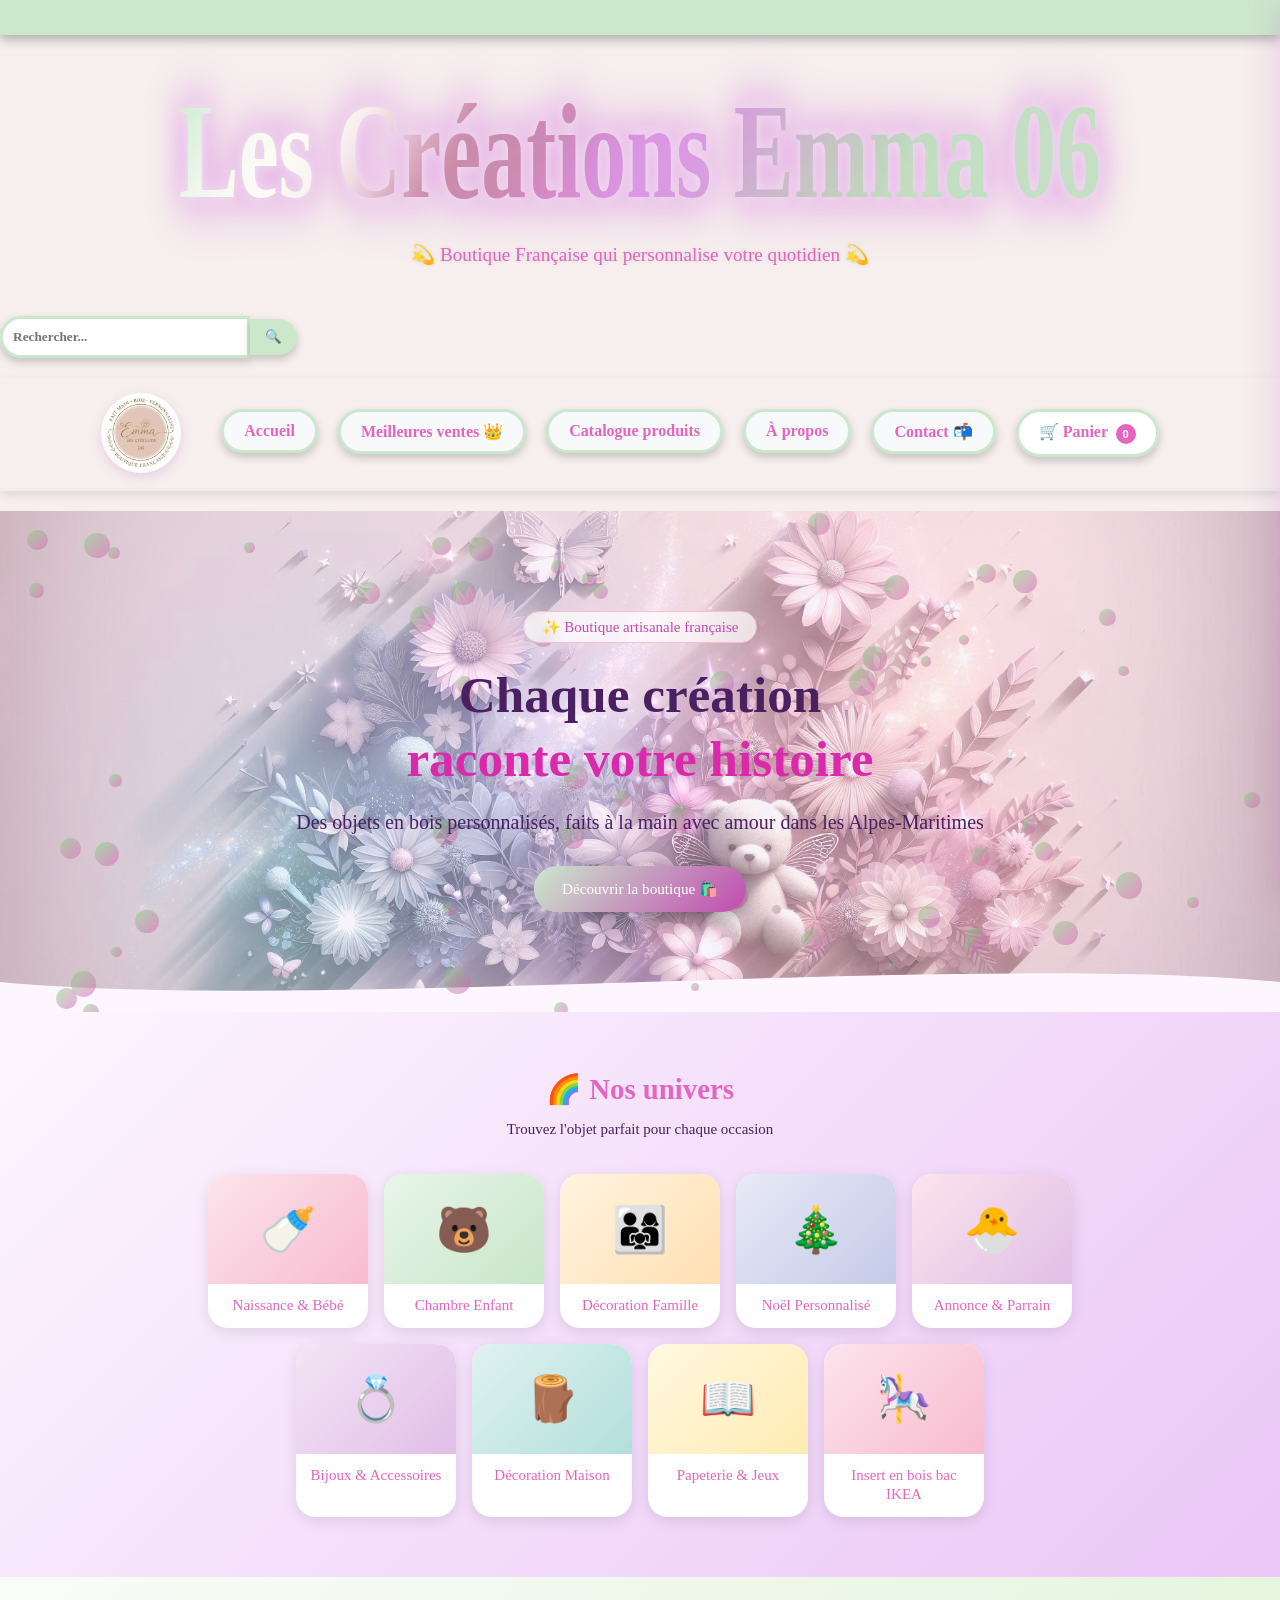
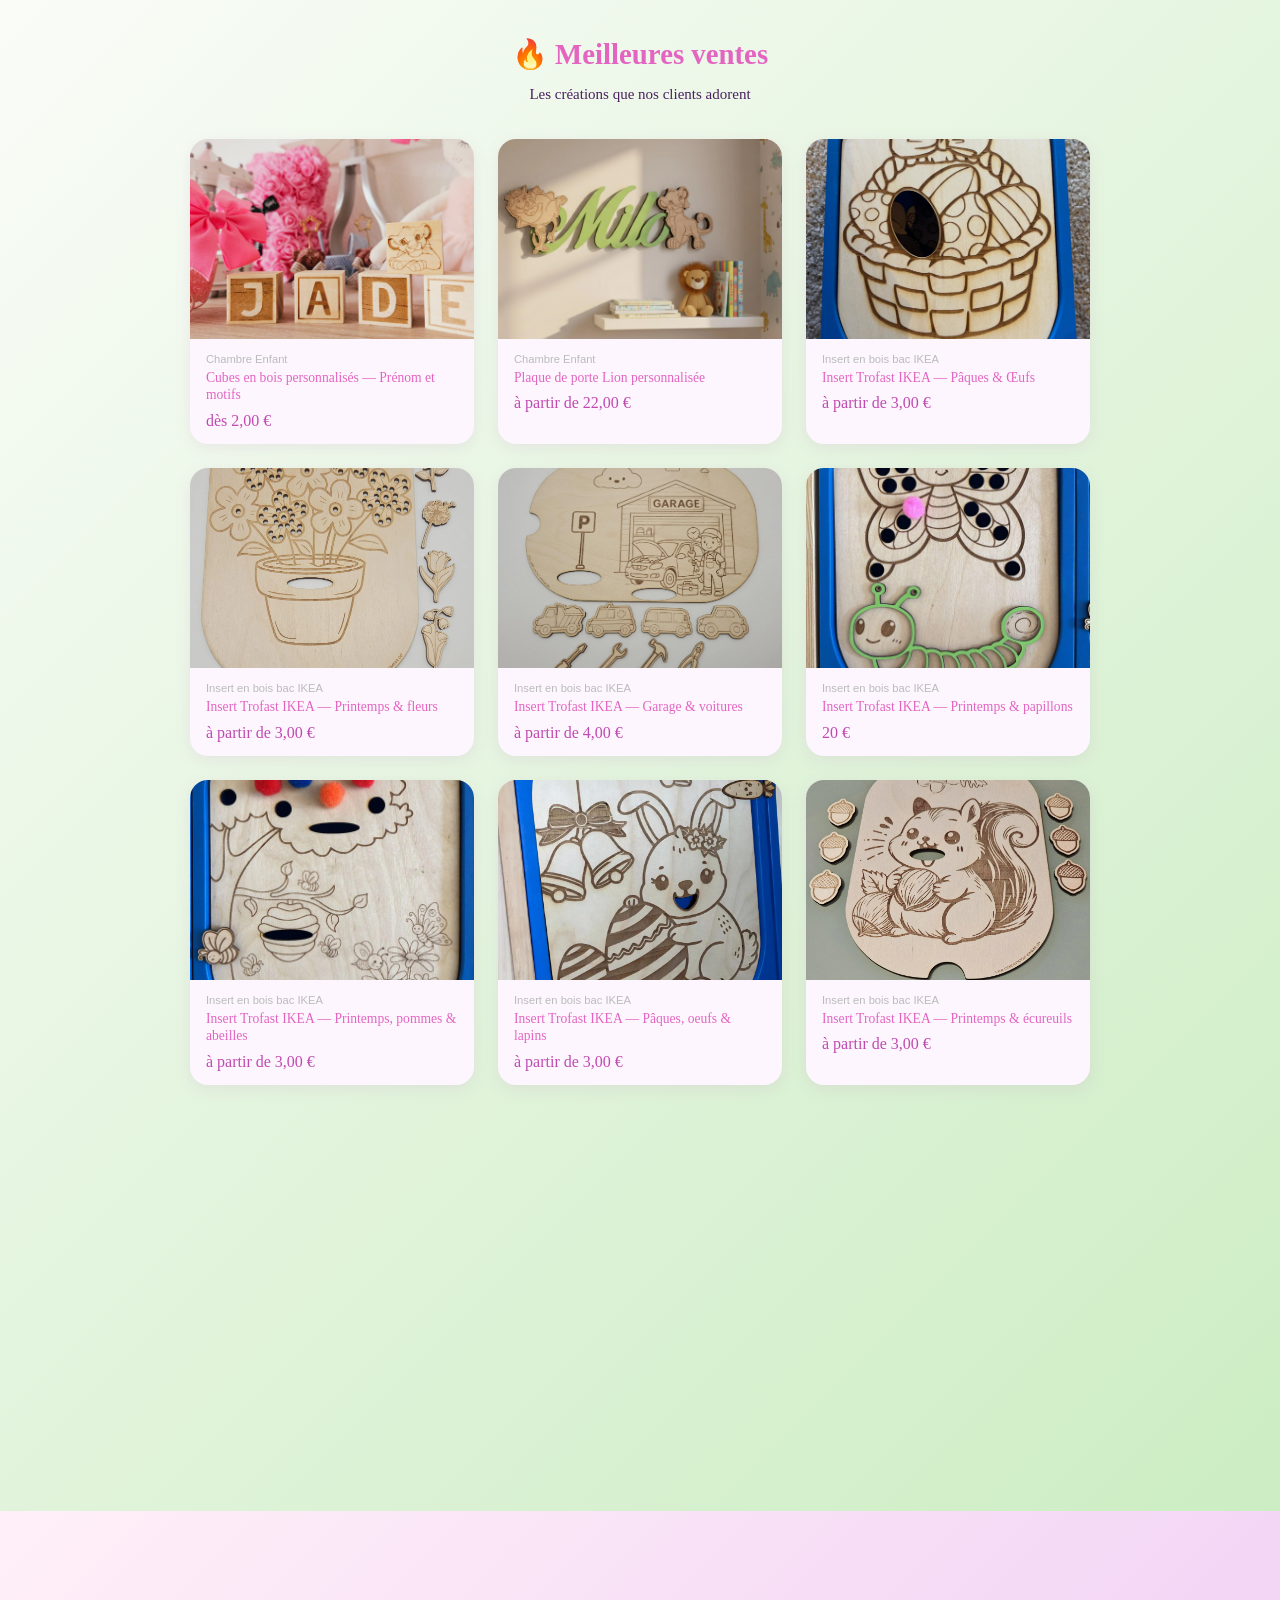
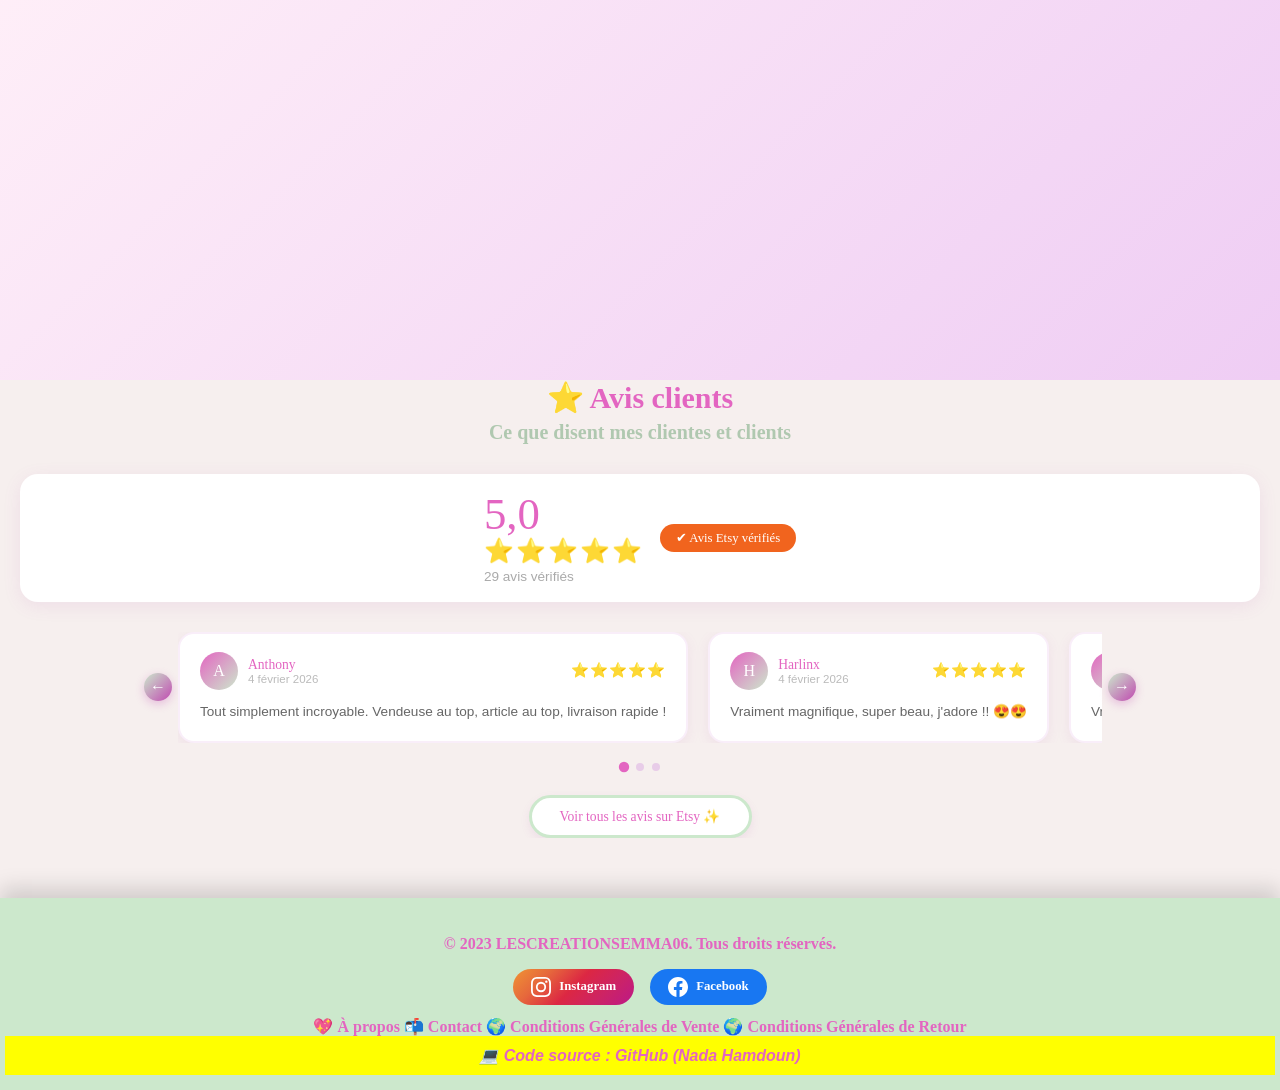
<file: index.html>
<!DOCTYPE html>
    <html lang="fr">
        

        <head>
          <link rel="stylesheet" href="site_emma.css">
            <meta charset="utf-8">
    <meta name="viewport" content="width=device-width, initial-scale=1.0">
            <link rel="preconnect" href="https://fonts.googleapis.com">
<link rel="preconnect" href="https://fonts.gstatic.com" crossorigin>
<link href="https://fonts.googleapis.com/css2?family=Archivo+Black&display=swap" rel="stylesheet">



<title> Les Créations Emma 06 </title> 


 </head>

 <body>

<div class="bandeausite">
  <div class="bandeaudeplacement">
     <span><b> 🚚 Livraison gratuite dès 50€ d'achat en France métropolitaine ! &nbsp; &nbsp; &nbsp; &nbsp; 🚚 Livraison gratuite dès 50€ d'achat en France métropolitaine ! &nbsp; &nbsp; &nbsp; &nbsp; 🚚 Livraison gratuite dès 50€ d'achat en France métropolitaine ! </b></span>
  </div>
</div>
 <a href="index.html" ><h1> Les Créations Emma 06 </h1></a>

<h2 class="pacifico-regular"> 💫 Boutique Française qui personnalise votre quotidien 💫 </h2>

  <form class="boutonrecherche" onsubmit="rechercherProduits(event, this)">
  <input type="text" name="q" placeholder="Rechercher..." required>
  <button type="submit">🔍</button>
</form>

 <nav class="menuprincipale">
  <button class="menu-hamburger" id="menuHamburger" onclick="toggleMenu()" aria-label="Menu">&#9776;</button>
  <div class="menuhaut">
    <img src="logo_entreprise.webp" alt="Les Créations Emma 06" class="logo-menu">
    <ul class="menuboutons">
    <li><a href="index.html" class="boutononglet">Accueil</a></li>
    <li><a href="meilleuresventes.html" class="boutononglet">Meilleures ventes 👑</a></li>
     <li><a href="catalogueemma.html" class="boutononglet">Catalogue produits</a> </li>
    <li><a href="apropos.html" class="boutononglet">À propos</a></li>
    <li><a href="contactemma.html" class="boutononglet">Contact 📬</a></li>
    <li class="panieritem"> <a href="panieremma.html" class="boutononglet boutonpanier">
    🛒 Panier <span class="badgepanier" id="badgeMenu">0</span> </a></li>
  </ul>
</div>
</nav>
 

<section class="hero">
  <div class="hero-overlay"></div>
  <div class="hero-particules" id="heroParticules"></div>
  <div class="hero-contenu">
    <div class="hero-tag apparition-hero">✨ Boutique artisanale française</div>
    <h2 class="hero-titre apparition-hero">Chaque création<br><span class="hero-titre-rose">raconte votre histoire</span></h2>
    <p class="hero-sous apparition-hero">Des objets en bois personnalisés, faits à la main avec amour dans les Alpes-Maritimes</p>
    <div class="hero-btns apparition-hero">
      <a href="catalogueemma.html" class="hero-btn-principal">Découvrir la boutique 🛍️</a>
    </div>
  </div>
  <div class="hero-vague">
   <svg viewBox="0 0 1440 80" preserveAspectRatio="none"><path d="M0,40 C360,80 1080,0 1440,40 L1440,80 L0,80 Z" fill="#fdf6ff"/></svg>
  </div>
</section>


<section class="home-categories">
  <div class="home-section-titre apparition"><h3>🌈 Nos univers</h3><p>Trouvez l'objet parfait pour chaque occasion</p></div>
  <div class="categories-grille">
    <a href="catalogueemma.html?filtre=Naissance" class="cat-carte apparition"><div class="cat-carte-img" style="background:linear-gradient(135deg,#fce4ec,#f8bbd0)">🍼</div><div class="cat-carte-nom">Naissance &amp; Bébé</div></a>
    <a href="catalogueemma.html?filtre=Chambre" class="cat-carte apparition"><div class="cat-carte-img" style="background:linear-gradient(135deg,#e8f5e9,#c8e6c9)">🐻</div><div class="cat-carte-nom">Chambre Enfant</div></a>
    <a href="catalogueemma.html?filtre=Décoration Famille" class="cat-carte apparition"><div class="cat-carte-img" style="background:linear-gradient(135deg,#fff3e0,#ffe0b2)">👨‍👩‍👧</div><div class="cat-carte-nom">Décoration Famille</div></a>
    <a href="catalogueemma.html?filtre=Noël" class="cat-carte apparition"><div class="cat-carte-img" style="background:linear-gradient(135deg,#e8eaf6,#c5cae9)">🎄</div><div class="cat-carte-nom">Noël Personnalisé</div></a>
    <a href="catalogueemma.html?filtre=Annonce" class="cat-carte apparition"><div class="cat-carte-img" style="background:linear-gradient(135deg,#fce4ec,#e1bee7)">🐣</div><div class="cat-carte-nom">Annonce &amp; Parrain</div></a>
    <a href="catalogueemma.html?filtre=Bijoux" class="cat-carte apparition"><div class="cat-carte-img" style="background:linear-gradient(135deg,#f3e5f5,#e1bee7)">💍</div><div class="cat-carte-nom">Bijoux &amp; Accessoires</div></a>
    <a href="catalogueemma.html?filtre=Décoration Maison" class="cat-carte apparition"><div class="cat-carte-img" style="background:linear-gradient(135deg,#e0f2f1,#b2dfdb)">🪵</div><div class="cat-carte-nom">Décoration Maison</div></a>
    <a href="catalogueemma.html?filtre=Papeterie" class="cat-carte apparition"><div class="cat-carte-img" style="background:linear-gradient(135deg,#fff8e1,#ffecb3)">📖</div><div class="cat-carte-nom">Papeterie &amp; Jeux</div></a>
   <a href="catalogueemma.html?filtre=Insert" class="cat-carte apparition"><div class="cat-carte-img" style="background:linear-gradient(135deg,#fce4ec,#f8bbd0)">🎠</div><div class="cat-carte-nom">Insert en bois bac IKEA</div></a>
  </div>
</section>

<section class="home-bestsellers">
  <div class="home-section-titre apparition"><h3>🔥 Meilleures ventes</h3><p>Les créations que nos clients adorent</p></div>
  <div class="bestsellers-grille " id="bestsellerGrille"></div>
  <div class="home-voir-plus apparition"><a href="catalogueemma.html" class="hero-btn-principal">Voir tout le catalogue ✨</a></div>
</section>

<section class="pourquoi">
  <div class="home-section-titre apparition"><h3>💛 Pourquoi nous choisir ?</h3><p>Ce qui rend chaque création unique</p></div>
  <div class="pourquoi-grille">
    <div class="pourquoi-carte apparition"><div class="pourquoi-icone">🌿</div><h4>Bois naturel &amp; durable</h4><p>Chaque pièce est taillée dans du bois de qualité, respectueux de l'environnement et destiné à durer une vie.</p></div>
    <div class="pourquoi-carte apparition"><div class="pourquoi-icone">💌</div><h4>Fait avec le cœur</h4><p>Chaque commande est préparée personnellement avec soin et attention, comme un cadeau que l'on offrirait soi-même.</p></div>
    <div class="pourquoi-carte apparition"><div class="pourquoi-icone">🎯</div><h4>Sur-mesure complet</h4><p>Prénom, date, message… chaque détail compte. Vous choisissez, je crée. Rien n'est standard ici.</p></div>
    <div class="pourquoi-carte apparition"><div class="pourquoi-icone">📦</div><h4>Emballage soigné</h4><p>Vos créations arrivent protégées et joliment présentées, prêtes à être offertes directement.</p></div>
  </div>
</section>

<div class="avis-section">
  <div class="avis-titre">⭐ Avis clients</div>
  <div class="avis-sous-titre">Ce que disent mes clientes et clients</div>
  <div class="avis-compteur">
    <div><div class="avis-note-globale">5,0</div><div class="avis-etoiles-globales">⭐⭐⭐⭐⭐</div><div class="avis-nb">29 avis vérifiés</div></div>
    <a href="https://www.etsy.com/shop/Lescreationsemma06" target="_blank"><div class="avis-etsy-badge">✔ Avis Etsy vérifiés</div></a>
  </div>
  <div class="avis-carrousel-wrap">
    <button class="avis-fleche gauche" onclick="deplacerAvis(-1)">&#8592;</button>
    <div class="avis-carrousel" id="avisCarrousel">
      <div class="avis-carte"><div class="avis-carte-top"><div class="avis-avatar">A</div><div class="avis-auteur-bloc"><div class="avis-auteur">Anthony</div><div class="avis-date">4 février 2026</div></div><div class="avis-etoiles">⭐⭐⭐⭐⭐</div></div><div class="avis-texte">Tout simplement incroyable. Vendeuse au top, article au top, livraison rapide !</div></div>
      <div class="avis-carte"><div class="avis-carte-top"><div class="avis-avatar">H</div><div class="avis-auteur-bloc"><div class="avis-auteur">Harlinx</div><div class="avis-date">4 février 2026</div></div><div class="avis-etoiles">⭐⭐⭐⭐⭐</div></div><div class="avis-texte">Vraiment magnifique, super beau, j'adore !! 😍😍</div></div>
      <div class="avis-carte"><div class="avis-carte-top"><div class="avis-avatar">M</div><div class="avis-auteur-bloc"><div class="avis-auteur">Mairenna</div><div class="avis-date">15 décembre 2025</div></div><div class="avis-etoiles">⭐⭐⭐⭐⭐</div></div><div class="avis-texte">Vraiment au top ! Emma a été très réactive et hyper arrangeante. Je recommande +++, rien à redire sur la qualité.</div></div>
      <div class="avis-carte"><div class="avis-carte-top"><div class="avis-avatar">I</div><div class="avis-auteur-bloc"><div class="avis-auteur">Isabelle</div><div class="avis-date">16 janvier 2026</div></div><div class="avis-etoiles">⭐⭐⭐⭐⭐</div></div><div class="avis-texte">Un régal pour les yeux. Idéal pour ravir les passionnés de lecture.</div></div>
      <div class="avis-carte"><div class="avis-carte-top"><div class="avis-avatar">C</div><div class="avis-auteur-bloc"><div class="avis-auteur">Camêla</div><div class="avis-date">3 décembre 2025</div></div><div class="avis-etoiles">⭐⭐⭐⭐⭐</div></div><div class="avis-texte">Super résultat, avec une livraison rapide et soignée, c'est nickel :)</div></div>
      <div class="avis-carte"><div class="avis-carte-top"><div class="avis-avatar">F</div><div class="avis-auteur-bloc"><div class="avis-auteur">Frédérique</div><div class="avis-date">15 novembre 2024</div></div><div class="avis-etoiles">⭐⭐⭐⭐⭐</div></div><div class="avis-texte">J'adore, magnifique travail, je recommande. Livré assez rapidement, franchement top.</div></div>
      <div class="avis-carte"><div class="avis-carte-top"><div class="avis-avatar">S</div><div class="avis-auteur-bloc"><div class="avis-auteur">Samir</div><div class="avis-date">26 avril 2025</div></div><div class="avis-etoiles">⭐⭐⭐⭐⭐</div></div><div class="avis-texte">Parfait !! Article conforme, super travail, très bien emballé et vite reçu !!</div></div>
      <div class="avis-carte"><div class="avis-carte-top"><div class="avis-avatar">O</div><div class="avis-auteur-bloc"><div class="avis-auteur">Olivia</div><div class="avis-date">5 décembre 2024</div></div><div class="avis-etoiles">⭐⭐⭐⭐⭐</div></div><div class="avis-texte">Livraison rapide, de plus la créatrice a pris le temps de confirmer mes souhaits !</div></div>
      <div class="avis-carte"><div class="avis-carte-top"><div class="avis-avatar">K</div><div class="avis-auteur-bloc"><div class="avis-auteur">Kezia</div><div class="avis-date">13 novembre 2025</div></div><div class="avis-etoiles">⭐⭐⭐⭐⭐</div></div><div class="avis-texte">Jolis petits cubes pour décorer la table d'anniversaire de ma fille.</div></div>
    </div>
    <button class="avis-fleche droite" onclick="deplacerAvis(1)">&#8594;</button>
  </div>
  <div class="avis-dots" id="avisDots"></div>

  <div class="avis-voir-plus"><a href="https://www.etsy.com/shop/Lescreationsemma06" target="_blank">Voir tous les avis sur Etsy ✨</a></div>
</div>

<div class="minipanier-overlay" id="minipanierOverlay" onclick="fermerMiniPanier()"></div>


<div class="minipanier-drawer" id="minipanierDrawer">

  <div class="minipanier-header">
    <a href="panieremma.html" class="minipanier-titre-lien">🛒 Mon Panier<span class="minipanier-badge" id="miniBadgeQte">0</span></a>
    <button class="minipanier-close" onclick="fermerMiniPanier()">✕</button>
  </div>

  <div class="minipanier-corps" id="minipanierCorps">
   
  </div>

  <div class="minipanier-footer" id="minipanierFooter" style="display:none">
    <div class="minipanier-lignes">
      <div class="minipanier-ligne"><span>Sous-total</span><span id="miniSousTotal">0,00 €</span></div>
      <div class="minipanier-ligne"><span>Livraison</span><span id="miniLivraison">—</span></div>
      <div class="minipanier-total"><span>Total</span><span id="miniTotal">0,00 €</span></div>
    </div>
    <div class="minipanier-actions">
      <a href="panieremma.html" class="mini-btn-voir">Voir le panier</a>
      <button class="mini-btn-commander" onclick="miniCommander()">Passer commande ✨</button>
    </div>
  </div>

</div>

<div class="toast" id="toastMini"></div>

<script src="produit_site_emme.js"></script>
<script src="boutonscrollhaut.js"></script> 
<script src="minipanierflottant.js"></script>    
<script src="fonctionpanierquantite.js"></script>  
<script src="site_emma.js"></script>
<script src="fonctionscrollapparition.js"></script>  
<script src="recherchesiteemma.js"></script>
<script src="menumobile.js"></script>


<footer> 
  <div class="basdepage">
    <p>&copy; 2023 LESCREATIONSEMMA06. Tous droits réservés.</p>

     <div class="reseaux">
      <a href="https://www.instagram.com/lescreationsemma06" target="_blank" class="reseau-lien reseau-insta">
        <svg xmlns="http://www.w3.org/2000/svg" width="20" height="20" viewBox="0 0 24 24" fill="currentColor">
          <path d="M12 2.163c3.204 0 3.584.012 4.85.07 1.366.062 2.633.334 3.608 1.308.974.974 1.246 2.242 1.308 3.608.058 1.265.07 1.645.07 4.85s-.012 3.584-.07 4.85c-.062 1.366-.334 2.633-1.308 3.608-.974.974-2.242 1.246-3.608 1.308-1.265.058-1.645.07-4.85.07s-3.584-.012-4.85-.07c-1.366-.062-2.633-.334-3.608-1.308-.974-.974-1.246-2.242-1.308-3.608C2.175 15.584 2.163 15.204 2.163 12s.012-3.584.07-4.85c.062-1.366.334-2.633 1.308-3.608.974-.974 2.242-1.246 3.608-1.308C8.416 2.175 8.796 2.163 12 2.163zm0-2.163C8.741 0 8.332.014 7.052.072 5.197.157 3.355.673 2.014 2.014.673 3.355.157 5.197.072 7.052.014 8.332 0 8.741 0 12c0 3.259.014 3.668.072 4.948.085 1.855.601 3.697 1.942 5.038 1.341 1.341 3.183 1.857 5.038 1.942C8.332 23.986 8.741 24 12 24c3.259 0 3.668-.014 4.948-.072 1.855-.085 3.697-.601 5.038-1.942 1.341-1.341 1.857-3.183 1.942-5.038.058-1.28.072-1.689.072-4.948s-.014-3.668-.072-4.948c-.085-1.855-.601-3.697-1.942-5.038C20.645.673 18.803.157 16.948.072 15.668.014 15.259 0 12 0zm0 5.838a6.162 6.162 0 1 0 0 12.324 6.162 6.162 0 0 0 0-12.324zm0 10.162a4 4 0 1 1 0-8 4 4 0 0 1 0 8zm6.406-11.845a1.44 1.44 0 1 0 0 2.881 1.44 1.44 0 0 0 0-2.881z"/>
        </svg>
        Instagram
      </a>
      <a href="https://www.facebook.com/profile.php?id=61581198513354" target="_blank" class="reseau-lien reseau-facebook">
        <svg xmlns="http://www.w3.org/2000/svg" width="20" height="20" viewBox="0 0 24 24" fill="currentColor">
          <path d="M24 12.073C24 5.405 18.627 0 12 0S0 5.405 0 12.073C0 18.1 4.388 23.094 10.125 24v-8.437H7.078v-3.49h3.047V9.41c0-3.025 1.792-4.697 4.533-4.697 1.312 0 2.686.236 2.686.236v2.97h-1.513c-1.491 0-1.956.93-1.956 1.874v2.25h3.328l-.532 3.49h-2.796V24C19.612 23.094 24 18.1 24 12.073z"/>
        </svg>
        Facebook
      </a>
    </div>
    <nav>
        <a href="apropos.html">💖 À propos</a>
        <a href="contactemma.html">📬 Contact</a>
        <a href="cgvcgr.html">🌍 Conditions Générales de Vente</a>
        <a href="cgvcgr.html">🌍 Conditions Générales de Retour</a>
     
    </nav>
       <div class="github"> 
    <a href="https://github.com/nad0606/siteemma" target="_blank" rel="noopener noreferrer">
        💻 Code source : GitHub (Nada Hamdoun)
    </a>
</div>
  </div>
</footer>
</body>

    </html>
</file>
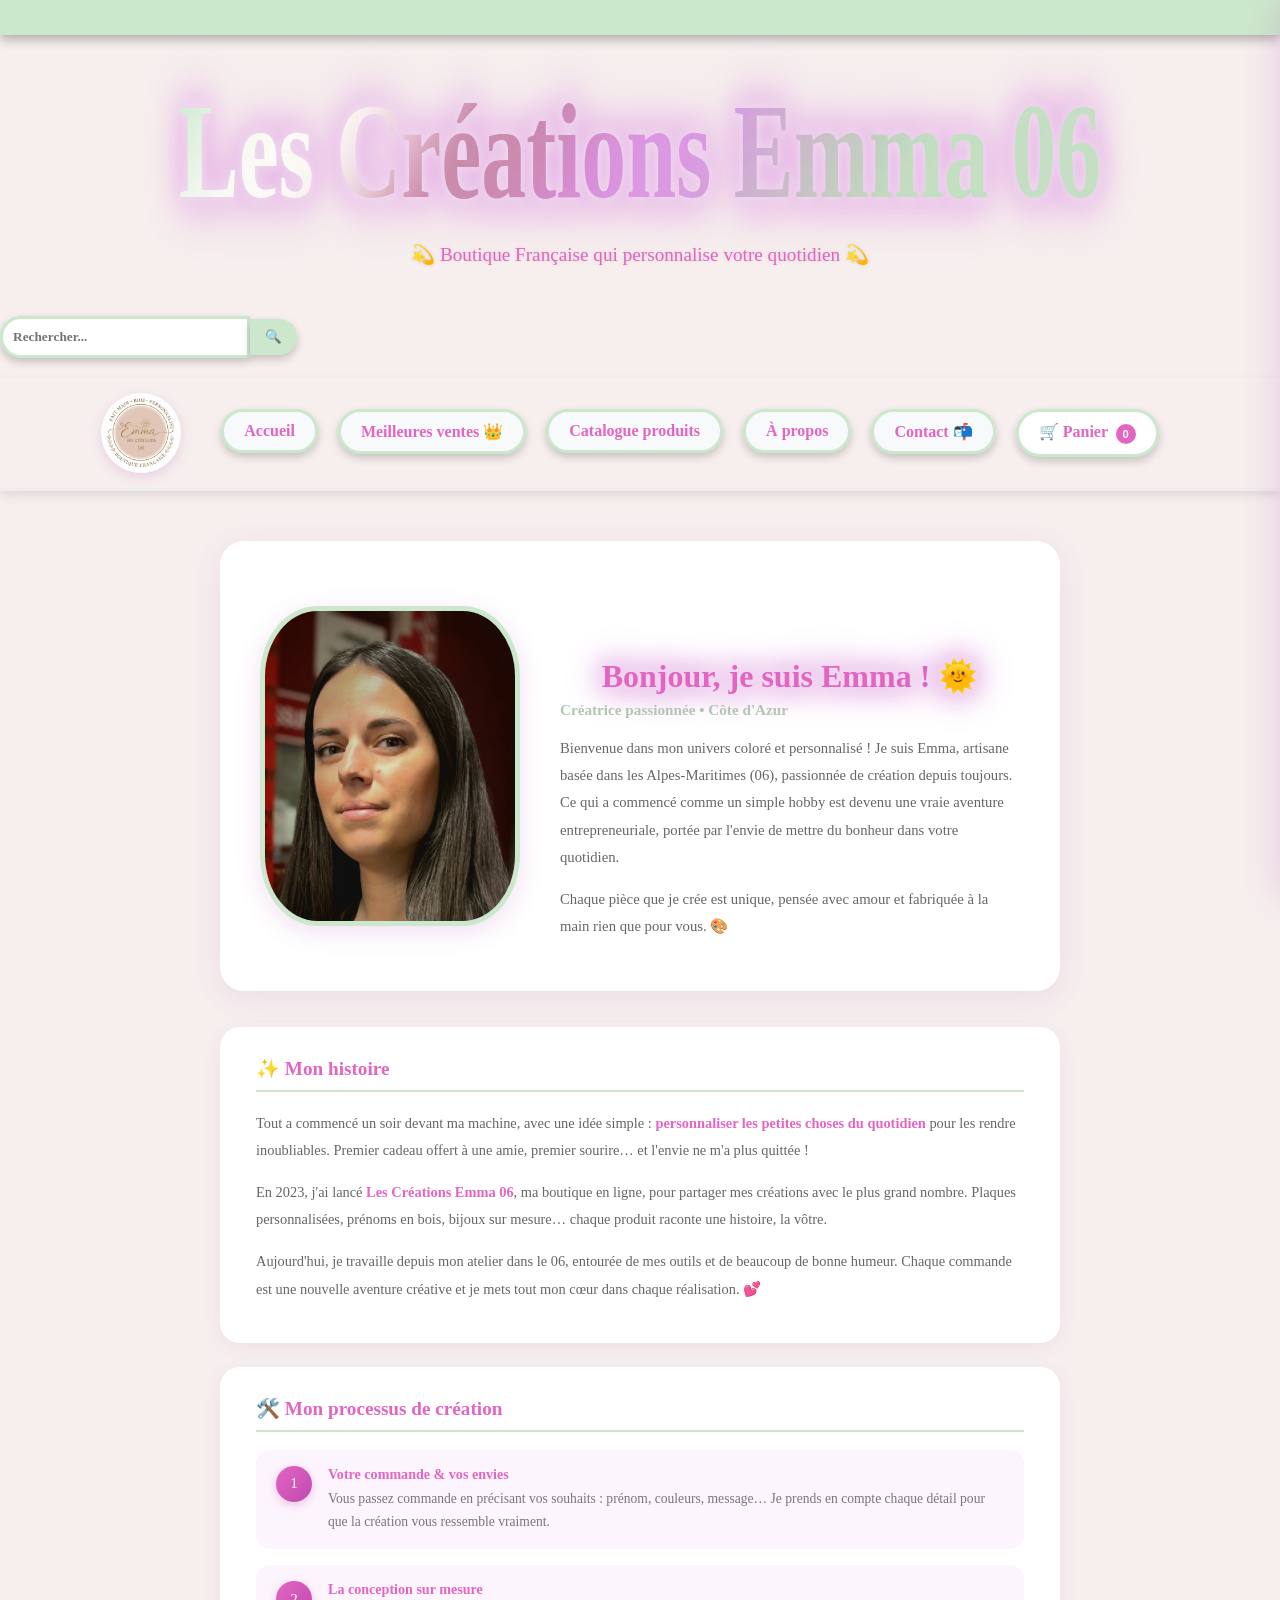
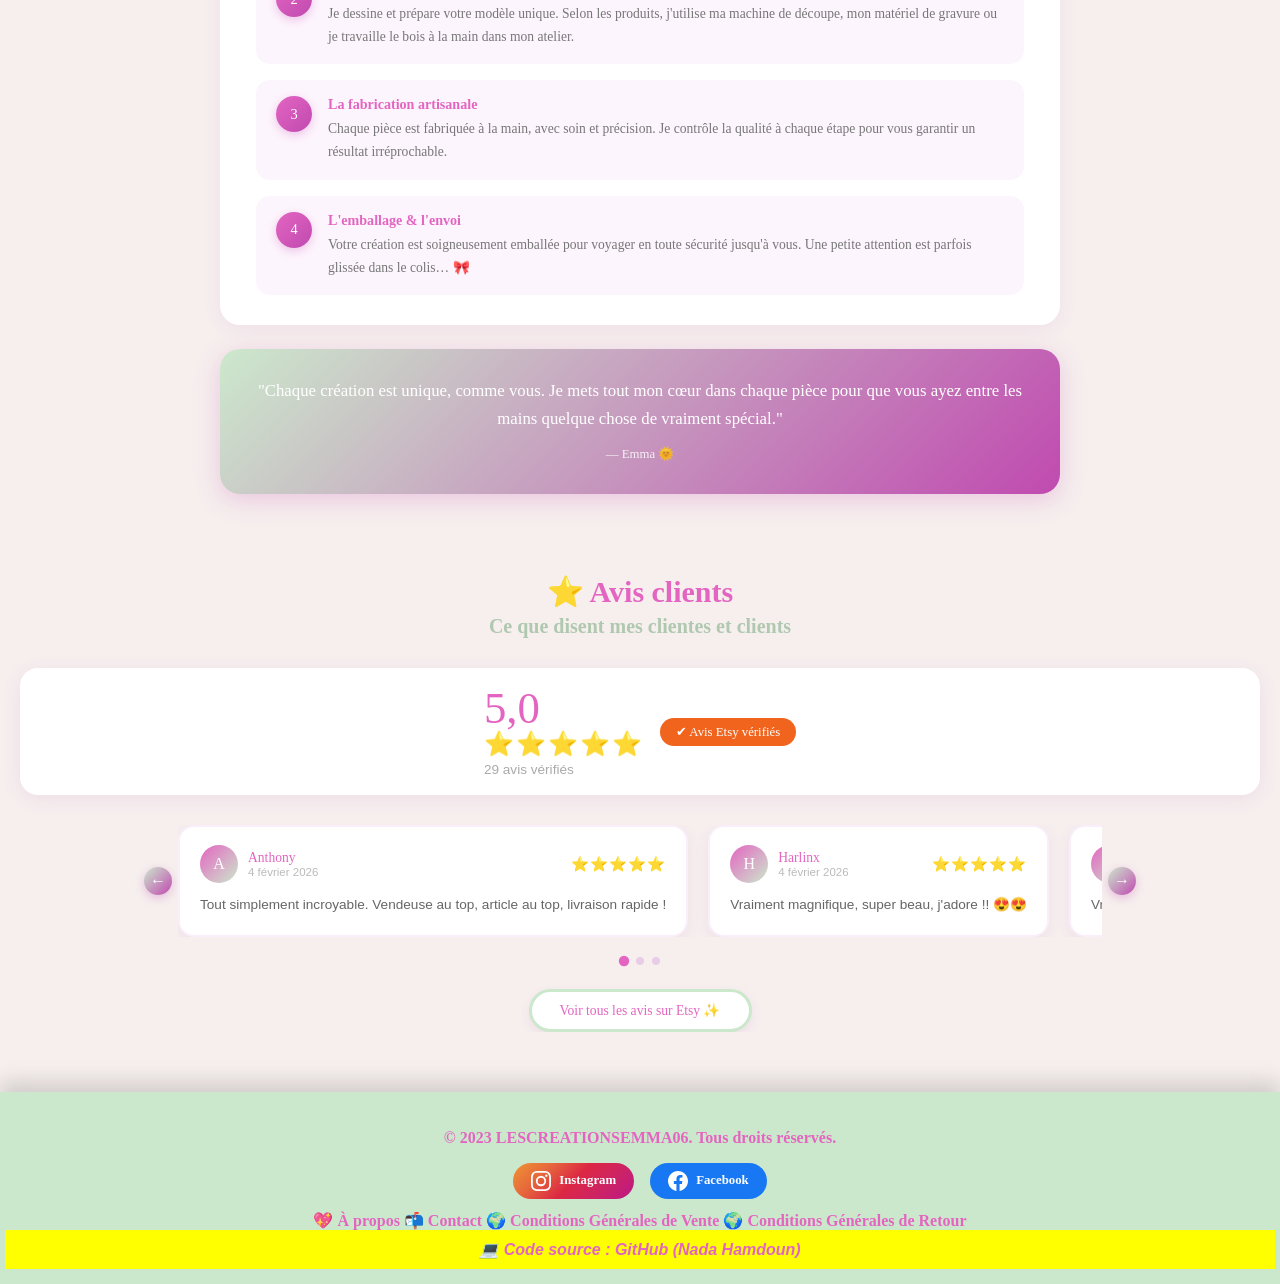
<file: apropos.html>
<!DOCTYPE html>
    <html lang="fr">
        

        <head>
          <link rel="stylesheet" href="site_emma.css">
            <meta charset="utf-8">
    <meta name="viewport" content="width=device-width, initial-scale=1.0">
            <link rel="preconnect" href="https://fonts.googleapis.com">
<link rel="preconnect" href="https://fonts.gstatic.com" crossorigin>
<link href="https://fonts.googleapis.com/css2?family=Archivo+Black&display=swap" rel="stylesheet">



<title> A propos Les Créations Emma 06 </title> 


 </head>
 <header>
 

</header>
 <body>

<div class="bandeausite">
  <div class="bandeaudeplacement">
     <span><b> 🚚 Livraison gratuite dès 50€ d'achat en France métropolitaine ! &nbsp; &nbsp; &nbsp; &nbsp; 🚚 Livraison gratuite dès 50€ d'achat en France métropolitaine ! &nbsp; &nbsp; &nbsp; &nbsp; 🚚 Livraison gratuite dès 50€ d'achat en France métropolitaine ! </b></span>
  </div>
</div>
 <a href="index.html" ><h1> Les Créations Emma 06 </h1></a>

<h2 class="pacifico-regular"> 💫 Boutique Française qui personnalise votre quotidien 💫</h2>

 
  <form class="boutonrecherche" onsubmit="rechercherProduits(event, this)">
  <input type="text" name="q" placeholder="Rechercher..." required>
  <button type="submit">🔍</button>
</form>

 <nav class="menuprincipale">
  <button class="menu-hamburger" id="menuHamburger" onclick="toggleMenu()" aria-label="Menu">&#9776;</button>
  <div class="menuhaut">
    <img src="logo_entreprise.webp" alt="Les Créations Emma 06" class="logo-menu">
    <ul class="menuboutons">
    <li><a href="index.html" class="boutononglet">Accueil</a></li>
    <li><a href="meilleuresventes.html" class="boutononglet">Meilleures ventes 👑</a></li>
   <li><a href="catalogueemma.html" class="boutononglet">Catalogue produits</a> </li>
    <li><a href="apropos.html" class="boutononglet">À propos</a></li>
    <li><a href="contactemma.html" class="boutononglet">Contact 📬</a></li>
    <li class="panieritem">
  <a href="panieremma.html" class="boutononglet boutonpanier">
    🛒 Panier <span class="badgepanier" id="badgeMenu">0</span>
  </a>
</li>
  </ul>
</div>
</nav>
 


<div class="apropos-page">

  
  <div class="apropos-hero apparition">
    <div class="apropos-photo-cadre">
      <img src="moi_entreprise.jpg" alt="Emma, créatrice">
     
    </div>
    <div class="apropos-intro apparition">
      <h1>Bonjour, je suis Emma ! 🌞</h1>
      <div class="apropos-sous">Créatrice passionnée • Côte d'Azur</div>
      <p>
        Bienvenue dans mon univers coloré et personnalisé ! Je suis Emma, artisane basée dans les Alpes-Maritimes (06), passionnée de création depuis toujours. Ce qui a commencé comme un simple hobby est devenu une vraie aventure entrepreneuriale, portée par l'envie de mettre du bonheur dans votre quotidien.
      </p>
      <p style="margin-top:10px;">
        Chaque pièce que je crée est unique, pensée avec amour et fabriquée à la main rien que pour vous. 🎨
      </p>
    </div>
  </div>


  <div class="apropos-section apparition">
    <div class="apropos-section-titre">✨ Mon histoire</div>
    <p>
      Tout a commencé un soir devant ma machine, avec une idée simple : <strong style="color:#E365C1;">personnaliser les petites choses du quotidien</strong> pour les rendre inoubliables. Premier cadeau offert à une amie, premier sourire… et l'envie ne m'a plus quittée !
    </p>
    <p>
      En 2023, j'ai lancé <strong style="color:#E365C1;">Les Créations Emma 06</strong>, ma boutique en ligne, pour partager mes créations avec le plus grand nombre. Plaques personnalisées, prénoms en bois, bijoux sur mesure… chaque produit raconte une histoire, la vôtre.
    </p>
    <p>
      Aujourd'hui, je travaille depuis mon atelier dans le 06, entourée de mes outils et de beaucoup de bonne humeur. Chaque commande est une nouvelle aventure créative et je mets tout mon cœur dans chaque réalisation. 💕
    </p>
  </div>

 
  <div class="apropos-section apparition">
    <div class="apropos-section-titre">🛠️ Mon processus de création</div>
    <div class="etapes">
      <div class="etape">
        <div class="etape-num">1</div>
        <div class="etape-texte">
          <strong>Votre commande & vos envies</strong>
          <span>Vous passez commande en précisant vos souhaits : prénom, couleurs, message… Je prends en compte chaque détail pour que la création vous ressemble vraiment.</span>
        </div>
      </div>
      <div class="etape">
        <div class="etape-num">2</div>
        <div class="etape-texte">
          <strong>La conception sur mesure</strong>
          <span>Je dessine et prépare votre modèle unique. Selon les produits, j'utilise ma machine de découpe, mon matériel de gravure ou je travaille le bois à la main dans mon atelier.</span>
        </div>
      </div>
      <div class="etape">
        <div class="etape-num">3</div>
        <div class="etape-texte">
          <strong>La fabrication artisanale</strong>
          <span>Chaque pièce est fabriquée à la main, avec soin et précision. Je contrôle la qualité à chaque étape pour vous garantir un résultat irréprochable.</span>
        </div>
      </div>
      <div class="etape">
        <div class="etape-num">4</div>
        <div class="etape-texte">
          <strong>L'emballage & l'envoi</strong>
          <span>Votre création est soigneusement emballée pour voyager en toute sécurité jusqu'à vous. Une petite attention est parfois glissée dans le colis… 🎀</span>
        </div>
      </div>
    </div>
  </div>


  <div class="apropos-citation apparition">
    "Chaque création est unique, comme vous. Je mets tout mon cœur dans chaque pièce pour que vous ayez entre les mains quelque chose de vraiment spécial."
    <span>— Emma 🌞</span>
  </div>
 </div>

<div class="avis-section">
  <div class="avis-titre">⭐ Avis clients</div>
  <div class="avis-sous-titre">Ce que disent mes clientes et clients</div>
  <div class="avis-compteur">
    <div><div class="avis-note-globale">5,0</div><div class="avis-etoiles-globales">⭐⭐⭐⭐⭐</div><div class="avis-nb">29 avis vérifiés</div></div>
    <a href="https://www.etsy.com/shop/Lescreationsemma06" target="_blank"><div class="avis-etsy-badge">✔ Avis Etsy vérifiés</div></a>
  </div>
  <div class="avis-carrousel-wrap">
    <button class="avis-fleche gauche" onclick="deplacerAvis(-1)">&#8592;</button>
    <div class="avis-carrousel" id="avisCarrousel">
      <div class="avis-carte"><div class="avis-carte-top"><div class="avis-avatar">A</div><div class="avis-auteur-bloc"><div class="avis-auteur">Anthony</div><div class="avis-date">4 février 2026</div></div><div class="avis-etoiles">⭐⭐⭐⭐⭐</div></div><div class="avis-texte">Tout simplement incroyable. Vendeuse au top, article au top, livraison rapide !</div></div>
      <div class="avis-carte"><div class="avis-carte-top"><div class="avis-avatar">H</div><div class="avis-auteur-bloc"><div class="avis-auteur">Harlinx</div><div class="avis-date">4 février 2026</div></div><div class="avis-etoiles">⭐⭐⭐⭐⭐</div></div><div class="avis-texte">Vraiment magnifique, super beau, j'adore !! 😍😍</div></div>
      <div class="avis-carte"><div class="avis-carte-top"><div class="avis-avatar">M</div><div class="avis-auteur-bloc"><div class="avis-auteur">Mairenna</div><div class="avis-date">15 décembre 2025</div></div><div class="avis-etoiles">⭐⭐⭐⭐⭐</div></div><div class="avis-texte">Vraiment au top ! Emma a été très réactive et hyper arrangeante. Je recommande +++, rien à redire sur la qualité.</div></div>
      <div class="avis-carte"><div class="avis-carte-top"><div class="avis-avatar">I</div><div class="avis-auteur-bloc"><div class="avis-auteur">Isabelle</div><div class="avis-date">16 janvier 2026</div></div><div class="avis-etoiles">⭐⭐⭐⭐⭐</div></div><div class="avis-texte">Un régal pour les yeux. Idéal pour ravir les passionnés de lecture.</div></div>
      <div class="avis-carte"><div class="avis-carte-top"><div class="avis-avatar">C</div><div class="avis-auteur-bloc"><div class="avis-auteur">Camêla</div><div class="avis-date">3 décembre 2025</div></div><div class="avis-etoiles">⭐⭐⭐⭐⭐</div></div><div class="avis-texte">Super résultat, avec une livraison rapide et soignée, c'est nickel :)</div></div>
      <div class="avis-carte"><div class="avis-carte-top"><div class="avis-avatar">F</div><div class="avis-auteur-bloc"><div class="avis-auteur">Frédérique</div><div class="avis-date">15 novembre 2024</div></div><div class="avis-etoiles">⭐⭐⭐⭐⭐</div></div><div class="avis-texte">J'adore, magnifique travail, je recommande. Livré assez rapidement, franchement top.</div></div>
      <div class="avis-carte"><div class="avis-carte-top"><div class="avis-avatar">S</div><div class="avis-auteur-bloc"><div class="avis-auteur">Samir</div><div class="avis-date">26 avril 2025</div></div><div class="avis-etoiles">⭐⭐⭐⭐⭐</div></div><div class="avis-texte">Parfait !! Article conforme, super travail, très bien emballé et vite reçu !!</div></div>
      <div class="avis-carte"><div class="avis-carte-top"><div class="avis-avatar">O</div><div class="avis-auteur-bloc"><div class="avis-auteur">Olivia</div><div class="avis-date">5 décembre 2024</div></div><div class="avis-etoiles">⭐⭐⭐⭐⭐</div></div><div class="avis-texte">Livraison rapide, de plus la créatrice a pris le temps de confirmer mes souhaits !</div></div>
      <div class="avis-carte"><div class="avis-carte-top"><div class="avis-avatar">K</div><div class="avis-auteur-bloc"><div class="avis-auteur">Kezia</div><div class="avis-date">13 novembre 2025</div></div><div class="avis-etoiles">⭐⭐⭐⭐⭐</div></div><div class="avis-texte">Jolis petits cubes pour décorer la table d'anniversaire de ma fille.</div></div>
    </div>
    <button class="avis-fleche droite" onclick="deplacerAvis(1)">&#8594;</button>
  </div>
   <div class="avis-dots" id="avisDots"></div>
  <div class="avis-voir-plus"><a href="https://www.etsy.com/shop/Lescreationsemma06" target="_blank">Voir tous les avis sur Etsy ✨</a></div>
</div>



<div class="minipanier-overlay" id="minipanierOverlay" onclick="fermerMiniPanier()"></div>


<div class="minipanier-drawer" id="minipanierDrawer">

  <div class="minipanier-header">
    <a href="panieremma.html" class="minipanier-titre-lien">🛒 Mon Panier<span class="minipanier-badge" id="miniBadgeQte">0</span></a>
    <button class="minipanier-close" onclick="fermerMiniPanier()">✕</button>
  </div>

  <div class="minipanier-corps" id="minipanierCorps">
   
  </div>

  <div class="minipanier-footer" id="minipanierFooter" style="display:none">
    <div class="minipanier-lignes">
      <div class="minipanier-ligne"><span>Sous-total</span><span id="miniSousTotal">0,00 €</span></div>
      <div class="minipanier-ligne"><span>Livraison</span><span id="miniLivraison">—</span></div>
      <div class="minipanier-total"><span>Total</span><span id="miniTotal">0,00 €</span></div>
    </div>
    <div class="minipanier-actions">
      <a href="panieremma.html" class="mini-btn-voir">Voir le panier</a>
      <button class="mini-btn-commander" onclick="miniCommander()">Passer commande ✨</button>
    </div>
  </div>

</div>

<div class="toast" id="toastMini"></div>

<script src="produit_site_emme.js"></script>
<script src="minipanierflottant.js"></script>    
<script src="fonctionpanierquantite.js"></script>  
<script src="site_emma.js"></script>
<script src="fonctionscrollapparition.js"></script>  
<script src="recherchesiteemma.js"></script>
<script src="boutonscrollhaut.js"></script> 
<script src="menumobile.js"></script>


<footer> 
  <div class="basdepage">
    <p>&copy; 2023 LESCREATIONSEMMA06. Tous droits réservés.</p>

     <div class="reseaux">
      <a href="https://www.instagram.com/lescreationsemma06" target="_blank" class="reseau-lien reseau-insta">
        <svg xmlns="http://www.w3.org/2000/svg" width="20" height="20" viewBox="0 0 24 24" fill="currentColor">
          <path d="M12 2.163c3.204 0 3.584.012 4.85.07 1.366.062 2.633.334 3.608 1.308.974.974 1.246 2.242 1.308 3.608.058 1.265.07 1.645.07 4.85s-.012 3.584-.07 4.85c-.062 1.366-.334 2.633-1.308 3.608-.974.974-2.242 1.246-3.608 1.308-1.265.058-1.645.07-4.85.07s-3.584-.012-4.85-.07c-1.366-.062-2.633-.334-3.608-1.308-.974-.974-1.246-2.242-1.308-3.608C2.175 15.584 2.163 15.204 2.163 12s.012-3.584.07-4.85c.062-1.366.334-2.633 1.308-3.608.974-.974 2.242-1.246 3.608-1.308C8.416 2.175 8.796 2.163 12 2.163zm0-2.163C8.741 0 8.332.014 7.052.072 5.197.157 3.355.673 2.014 2.014.673 3.355.157 5.197.072 7.052.014 8.332 0 8.741 0 12c0 3.259.014 3.668.072 4.948.085 1.855.601 3.697 1.942 5.038 1.341 1.341 3.183 1.857 5.038 1.942C8.332 23.986 8.741 24 12 24c3.259 0 3.668-.014 4.948-.072 1.855-.085 3.697-.601 5.038-1.942 1.341-1.341 1.857-3.183 1.942-5.038.058-1.28.072-1.689.072-4.948s-.014-3.668-.072-4.948c-.085-1.855-.601-3.697-1.942-5.038C20.645.673 18.803.157 16.948.072 15.668.014 15.259 0 12 0zm0 5.838a6.162 6.162 0 1 0 0 12.324 6.162 6.162 0 0 0 0-12.324zm0 10.162a4 4 0 1 1 0-8 4 4 0 0 1 0 8zm6.406-11.845a1.44 1.44 0 1 0 0 2.881 1.44 1.44 0 0 0 0-2.881z"/>
        </svg>
        Instagram
      </a>
      <a href="https://www.facebook.com/profile.php?id=61581198513354" target="_blank" class="reseau-lien reseau-facebook">
        <svg xmlns="http://www.w3.org/2000/svg" width="20" height="20" viewBox="0 0 24 24" fill="currentColor">
          <path d="M24 12.073C24 5.405 18.627 0 12 0S0 5.405 0 12.073C0 18.1 4.388 23.094 10.125 24v-8.437H7.078v-3.49h3.047V9.41c0-3.025 1.792-4.697 4.533-4.697 1.312 0 2.686.236 2.686.236v2.97h-1.513c-1.491 0-1.956.93-1.956 1.874v2.25h3.328l-.532 3.49h-2.796V24C19.612 23.094 24 18.1 24 12.073z"/>
        </svg>
        Facebook
      </a>
    </div>
    <nav>
        <a href="apropos.html">💖 À propos</a>
        <a href="contactemma.html">📬 Contact</a>
        <a href="cgvcgr.html">🌍 Conditions Générales de Vente</a>
        <a href="cgvcgr.html">🌍 Conditions Générales de Retour</a>
    
    </nav>
      <div class="github"> 
    <a href="https://github.com/nad0606/siteemma" target="_blank" rel="noopener noreferrer">
        💻 Code source : GitHub (Nada Hamdoun)
    </a>
</div>
  </div>
</footer>
</body>

    </html>
</file>
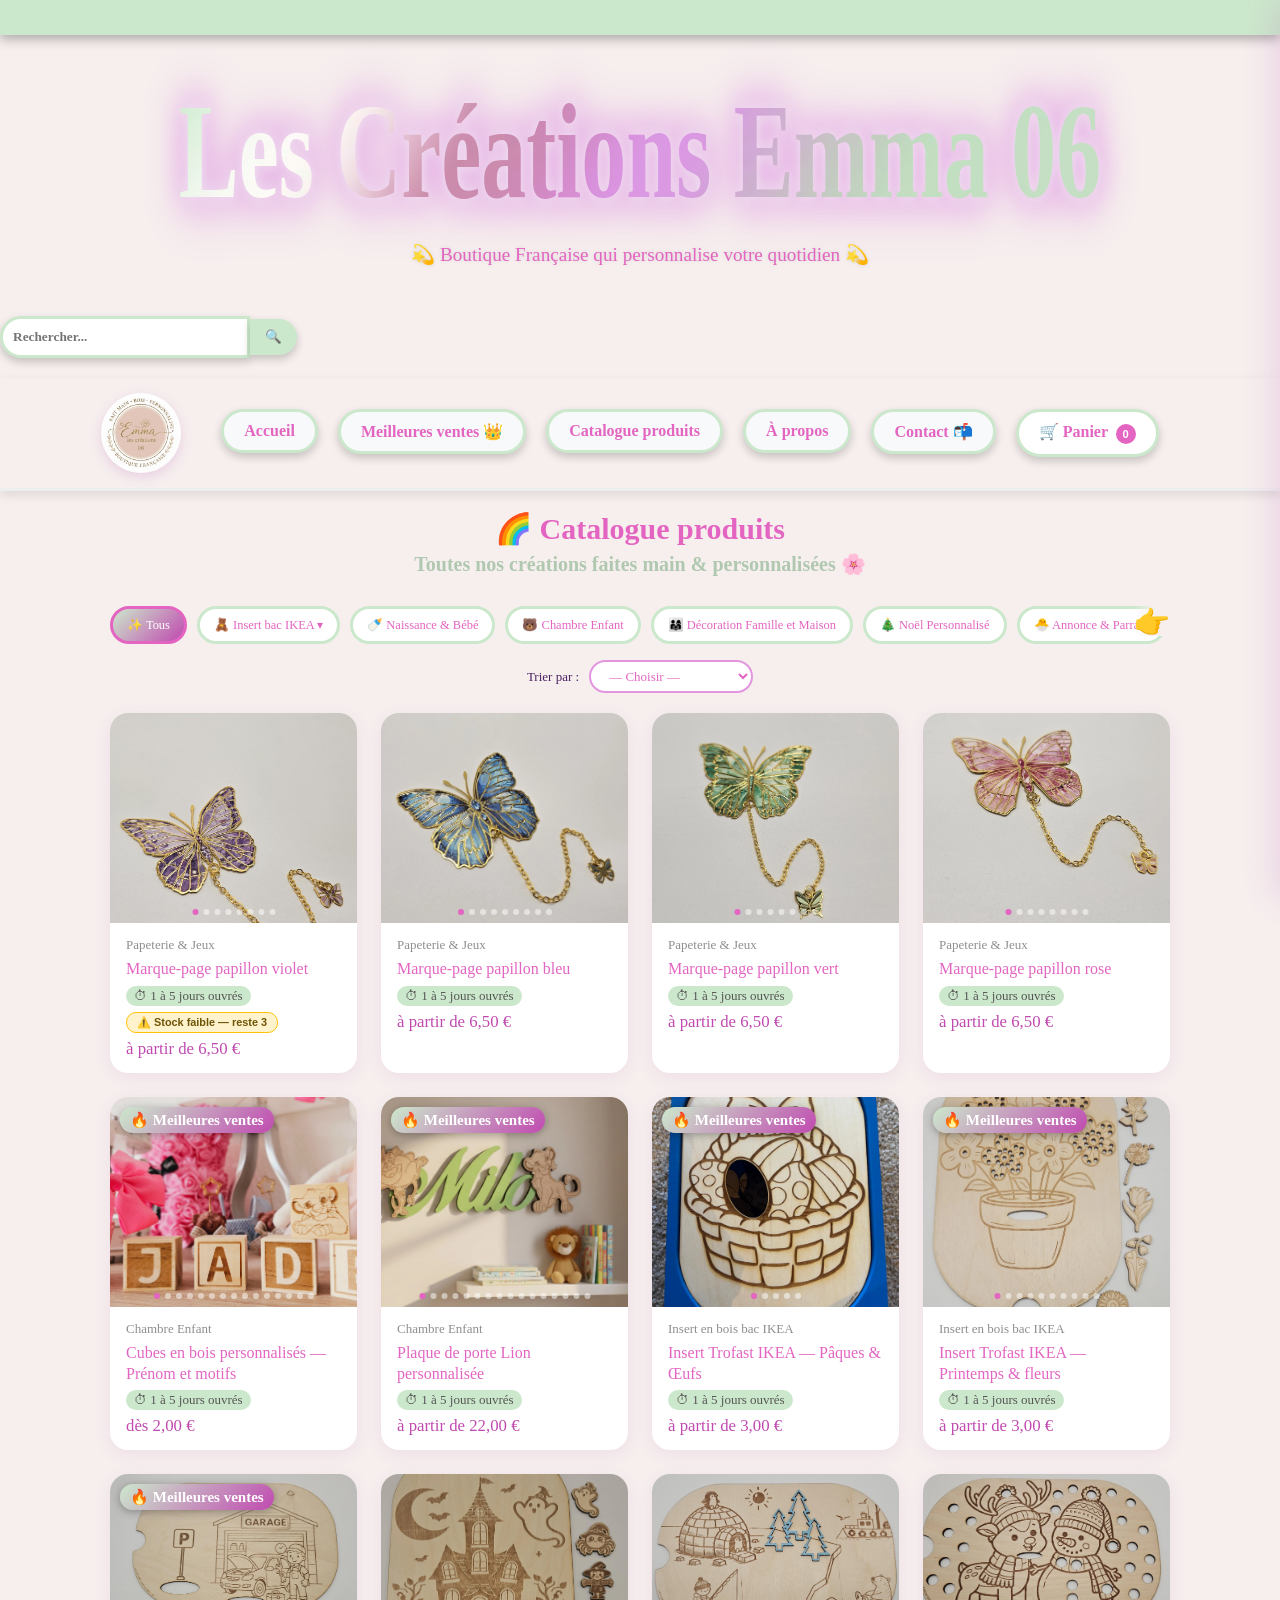
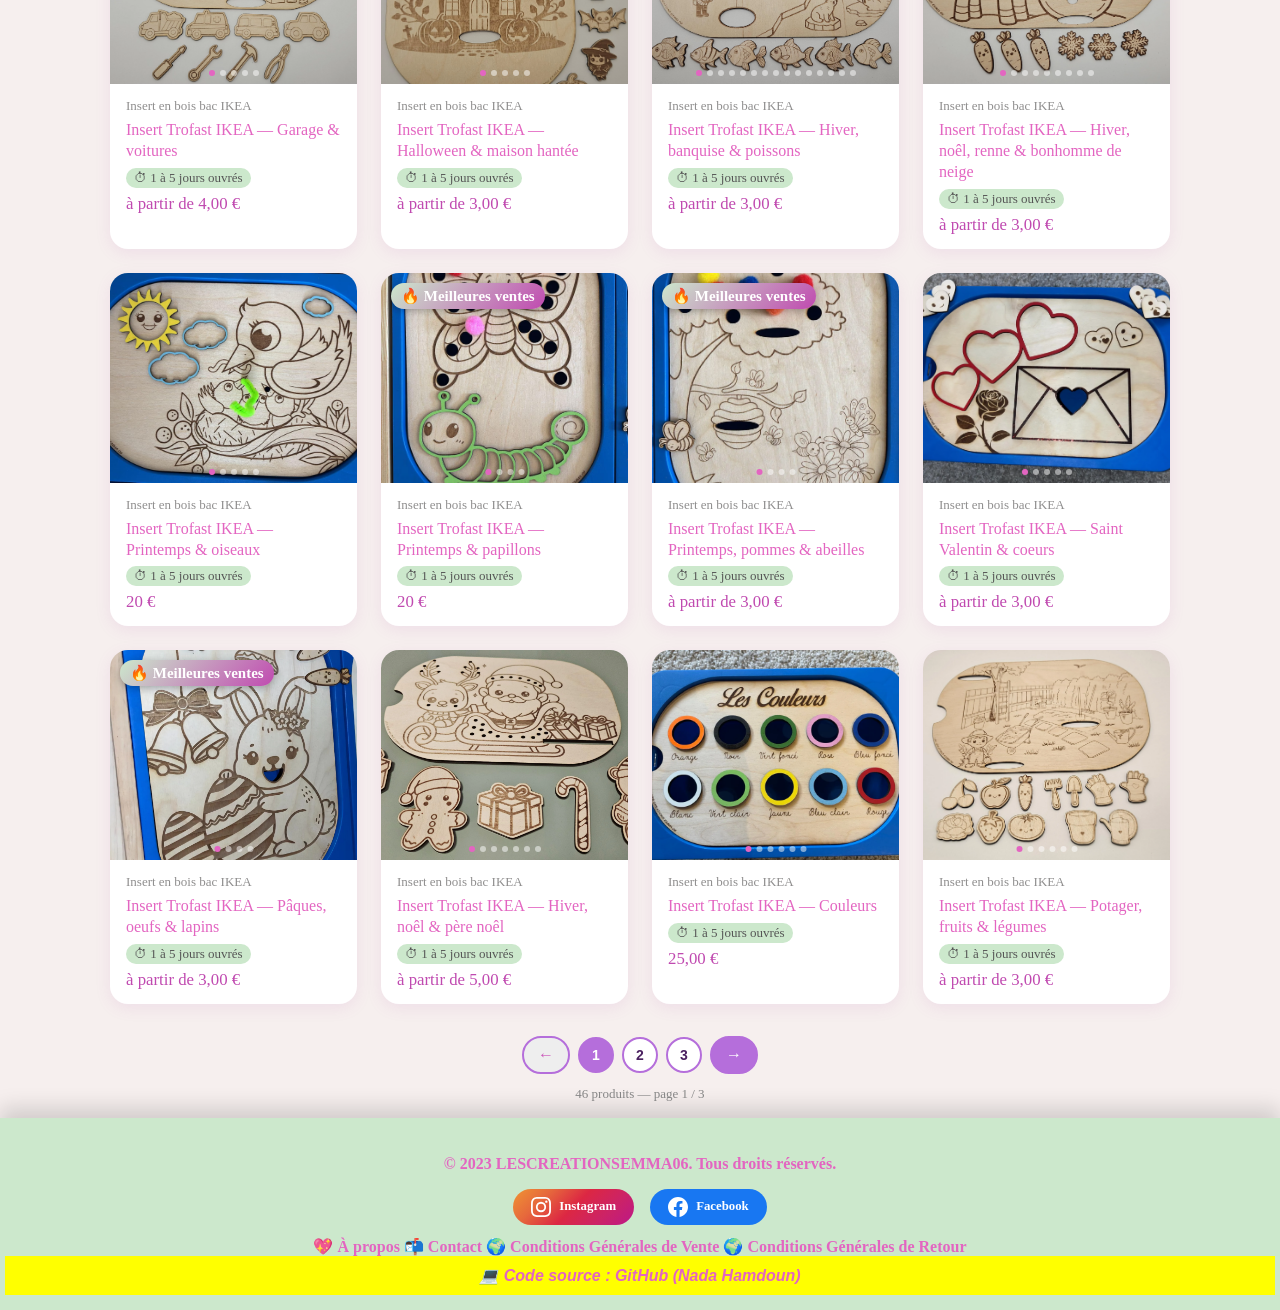
<file: catalogueemma.html>
<!DOCTYPE html>
    <html lang="fr">
        

        <head>
          <link rel="stylesheet" href="site_emma.css">
            <meta charset="utf-8">
    <meta name="viewport" content="width=device-width, initial-scale=1.0">
            <link rel="preconnect" href="https://fonts.googleapis.com">
<link rel="preconnect" href="https://fonts.gstatic.com" crossorigin>
<link href="https://fonts.googleapis.com/css2?family=Archivo+Black&display=swap" rel="stylesheet">



<title> Catalogue Les Créations Emma 06 </title> 


 </head>
 <header>
 

</header>
<body>

<div class="bandeausite">
  <div class="bandeaudeplacement">
     <span><b> 🚚 Livraison gratuite dès 50€ d'achat en France métropolitaine ! &nbsp; &nbsp; &nbsp; &nbsp; 🚚 Livraison gratuite dès 50€ d'achat en France métropolitaine ! &nbsp; &nbsp; &nbsp; &nbsp; 🚚 Livraison gratuite dès 50€ d'achat en France métropolitaine ! </b></span>
  </div>
</div>
<a href="index.html" ><h1> Les Créations Emma 06 </h1></a>

<h2 class="pacifico-regular"> 💫 Boutique Française qui personnalise votre quotidien 💫</h2>

 <form class="boutonrecherche" onsubmit="rechercherProduits(event, this)">
  <input type="text" name="q" placeholder="Rechercher..." required>
  <button type="submit">🔍</button>
</form>

  <nav class="menuprincipale">
  <button class="menu-hamburger" id="menuHamburger" onclick="toggleMenu()" aria-label="Menu">&#9776;</button>
  <div class="menuhaut">
    <img src="logo_entreprise.webp" alt="Les Créations Emma 06" class="logo-menu">
    <ul class="menuboutons">
    <li><a href="index.html" class="boutononglet">Accueil</a></li>
    <li><a href="meilleuresventes.html" class="boutononglet">Meilleures ventes 👑</a></li>
     <li><a href="catalogueemma.html" class="boutononglet">Catalogue produits</a></li>
    <li><a href="apropos.html" class="boutononglet">À propos</a></li>
    <li><a href="contactemma.html" class="boutononglet">Contact 📬</a></li>
    <li class="panieritem">
  <a href="panieremma.html" class="boutononglet boutonpanier">
    🛒 Panier <span class="badgepanier" id="badgeMenu">0</span>
  </a>
</li>
  </ul>
  </div>
</nav>
 
<div class="catalogue-page">
   <div class="catalogue-titre">🌈 Catalogue produits</div>
  <div class="catalogue-sous">Toutes nos créations faites main & personnalisées 🌸</div>
 
<div class="cat-filtres-wrap">
    <div class="cat-filtres" id="catFiltres">
    <button class="cat-btn actif" onclick="filtrer('tous', this)">✨ Tous</button>
    <div class="cat-btn-dropdown" id="insertDropdown">
      <button class="cat-btn cat-btn-has-sub" onclick="filtrer('Insert', this)" onmouseenter="ouvrirSousMenu()" onmouseleave="fermerSousMenuDelai()">🧸 Insert bac IKEA ▾</button>
      <div class="cat-sous-menu" id="insertSousMenu" onmouseenter="annulerFermeture()" onmouseleave="fermerSousMenuDelai()">
        <button class="cat-sous-btn" onclick="filtrerInsert('hiver', this)">❄️ Hiver</button>
        <button class="cat-sous-btn" onclick="filtrerInsert('printemps', this)">🌸 Printemps</button>
        <button class="cat-sous-btn" onclick="filtrerInsert('ete', this)">☀️ Été</button>
        <button class="cat-sous-btn" onclick="filtrerInsert('automne', this)">🍂 Automne</button>
        <button class="cat-sous-btn" onclick="filtrerInsert('tous-inserts', this)">✨ Tous les inserts</button>
      </div>
    </div>
    <button class="cat-btn" onclick="filtrer('Naissance', this)">🍼 Naissance &amp; Bébé</button>
    <button class="cat-btn" onclick="filtrer('Chambre', this)">🐻 Chambre Enfant</button>
    <button class="cat-btn" onclick="filtrer('Décoration Famille', this)">👨‍👩‍👧 Décoration Famille et Maison</button>
    <button class="cat-btn" onclick="filtrer('Noël', this)">🎄 Noël Personnalisé</button>
    <button class="cat-btn" onclick="filtrer('Annonce', this)">🐣 Annonce &amp; Parrain</button>
    <button class="cat-btn" onclick="filtrer('Bijoux', this)">💍 Bijoux &amp; Accessoires</button>
    <button class="cat-btn" onclick="filtrer('Papeterie', this)">📖 Papeterie &amp; Jeux</button>
    </div>
    <div class="cat-scroll-left" id="catScrollLeft">👈</div>
    <div class="cat-scroll-hint" id="catScrollHint">👉</div>
  </div>

  <div class="cat-tri">
    <label for="triSelect">Trier par :</label>
    <select id="triSelect" onchange="trierCatalogue(this.value)">
      <option value="">— Choisir —</option>
      <option value="az">🔤 A → Z</option>
      <option value="za">🔤 Z → A</option>
      <option value="prix-asc">💰 Prix croissant</option>
      <option value="prix-desc">💰 Prix décroissant</option>
      <option value="stock">⚡ Disponibilité</option>
      <option value="bestseller">🔥 Meilleures ventes</option>
    </select>
  </div>

 <div class="produits-grille" id="produitsGrille"></div>
</div>

<div class="toast-demo" id="toastDemo"></div>




<div class="minipanier-overlay" id="minipanierOverlay" onclick="fermerMiniPanier()"></div>


<div class="minipanier-drawer" id="minipanierDrawer">

  <div class="minipanier-header">
    <a href="panieremma.html" class="minipanier-titre-lien">🛒 Mon Panier<span class="minipanier-badge" id="miniBadgeQte">0</span></a>
    <button class="minipanier-close" onclick="fermerMiniPanier()">✕</button>
  </div>

  <div class="minipanier-corps" id="minipanierCorps">
   
  </div>

  <div class="minipanier-footer" id="minipanierFooter" style="display:none">
    <div class="minipanier-lignes">
      <div class="minipanier-ligne"><span>Sous-total</span><span id="miniSousTotal">0,00 €</span></div>
      <div class="minipanier-ligne"><span>Livraison</span><span id="miniLivraison">—</span></div>
      <div class="minipanier-total"><span>Total</span><span id="miniTotal">0,00 €</span></div>
    </div>
    <div class="minipanier-actions">
      <a href="panieremma.html" class="mini-btn-voir">Voir le panier</a>
      <button class="mini-btn-commander" onclick="miniCommander()">Passer commande ✨</button>
    </div>
  </div>

</div>

<div class="toast" id="toastMini"></div>

<script src="produit_site_emme.js"></script>
<script src="catalogue_site_emma.js"></script>
<script src="recherchesiteemma.js"></script>
<script src="cataloguesousmenu.js"></script>
<script src="flechescroll.js"></script>
<script src="minipanierflottant.js"></script>  
<script src="fonctionpanierquantite.js"></script> 
<script src="fonctionscrollapparition.js"></script>  
<script src="boutonscrollhaut.js"></script> 
<script src="menumobile.js"></script>




<footer> 
  <div class="basdepage">
    <p>&copy; 2023 LESCREATIONSEMMA06. Tous droits réservés.</p>

     <div class="reseaux">
      <a href="https://www.instagram.com/lescreationsemma06" target="_blank" class="reseau-lien reseau-insta">
        <svg xmlns="http://www.w3.org/2000/svg" width="20" height="20" viewBox="0 0 24 24" fill="currentColor">
          <path d="M12 2.163c3.204 0 3.584.012 4.85.07 1.366.062 2.633.334 3.608 1.308.974.974 1.246 2.242 1.308 3.608.058 1.265.07 1.645.07 4.85s-.012 3.584-.07 4.85c-.062 1.366-.334 2.633-1.308 3.608-.974.974-2.242 1.246-3.608 1.308-1.265.058-1.645.07-4.85.07s-3.584-.012-4.85-.07c-1.366-.062-2.633-.334-3.608-1.308-.974-.974-1.246-2.242-1.308-3.608C2.175 15.584 2.163 15.204 2.163 12s.012-3.584.07-4.85c.062-1.366.334-2.633 1.308-3.608.974-.974 2.242-1.246 3.608-1.308C8.416 2.175 8.796 2.163 12 2.163zm0-2.163C8.741 0 8.332.014 7.052.072 5.197.157 3.355.673 2.014 2.014.673 3.355.157 5.197.072 7.052.014 8.332 0 8.741 0 12c0 3.259.014 3.668.072 4.948.085 1.855.601 3.697 1.942 5.038 1.341 1.341 3.183 1.857 5.038 1.942C8.332 23.986 8.741 24 12 24c3.259 0 3.668-.014 4.948-.072 1.855-.085 3.697-.601 5.038-1.942 1.341-1.341 1.857-3.183 1.942-5.038.058-1.28.072-1.689.072-4.948s-.014-3.668-.072-4.948c-.085-1.855-.601-3.697-1.942-5.038C20.645.673 18.803.157 16.948.072 15.668.014 15.259 0 12 0zm0 5.838a6.162 6.162 0 1 0 0 12.324 6.162 6.162 0 0 0 0-12.324zm0 10.162a4 4 0 1 1 0-8 4 4 0 0 1 0 8zm6.406-11.845a1.44 1.44 0 1 0 0 2.881 1.44 1.44 0 0 0 0-2.881z"/>
        </svg>
        Instagram
      </a>
      <a href="https://www.facebook.com/profile.php?id=61581198513354" target="_blank" class="reseau-lien reseau-facebook">
        <svg xmlns="http://www.w3.org/2000/svg" width="20" height="20" viewBox="0 0 24 24" fill="currentColor">
          <path d="M24 12.073C24 5.405 18.627 0 12 0S0 5.405 0 12.073C0 18.1 4.388 23.094 10.125 24v-8.437H7.078v-3.49h3.047V9.41c0-3.025 1.792-4.697 4.533-4.697 1.312 0 2.686.236 2.686.236v2.97h-1.513c-1.491 0-1.956.93-1.956 1.874v2.25h3.328l-.532 3.49h-2.796V24C19.612 23.094 24 18.1 24 12.073z"/>
        </svg>
        Facebook
      </a>
    </div>
    <nav>
        <a href="apropos.html">💖 À propos</a>
        <a href="contactemma.html">📬 Contact</a>
        <a href="cgvcgr.html">🌍 Conditions Générales de Vente</a>
        <a href="cgvcgr.html">🌍 Conditions Générales de Retour</a>
    
    </nav>
     <div class="github"> 
    <a href="https://github.com/nad0606/siteemma" target="_blank" rel="noopener noreferrer">
        💻 Code source : GitHub (Nada Hamdoun)
    </a>
</div>
  </div>
</footer>
</body>

    </html>
</file>
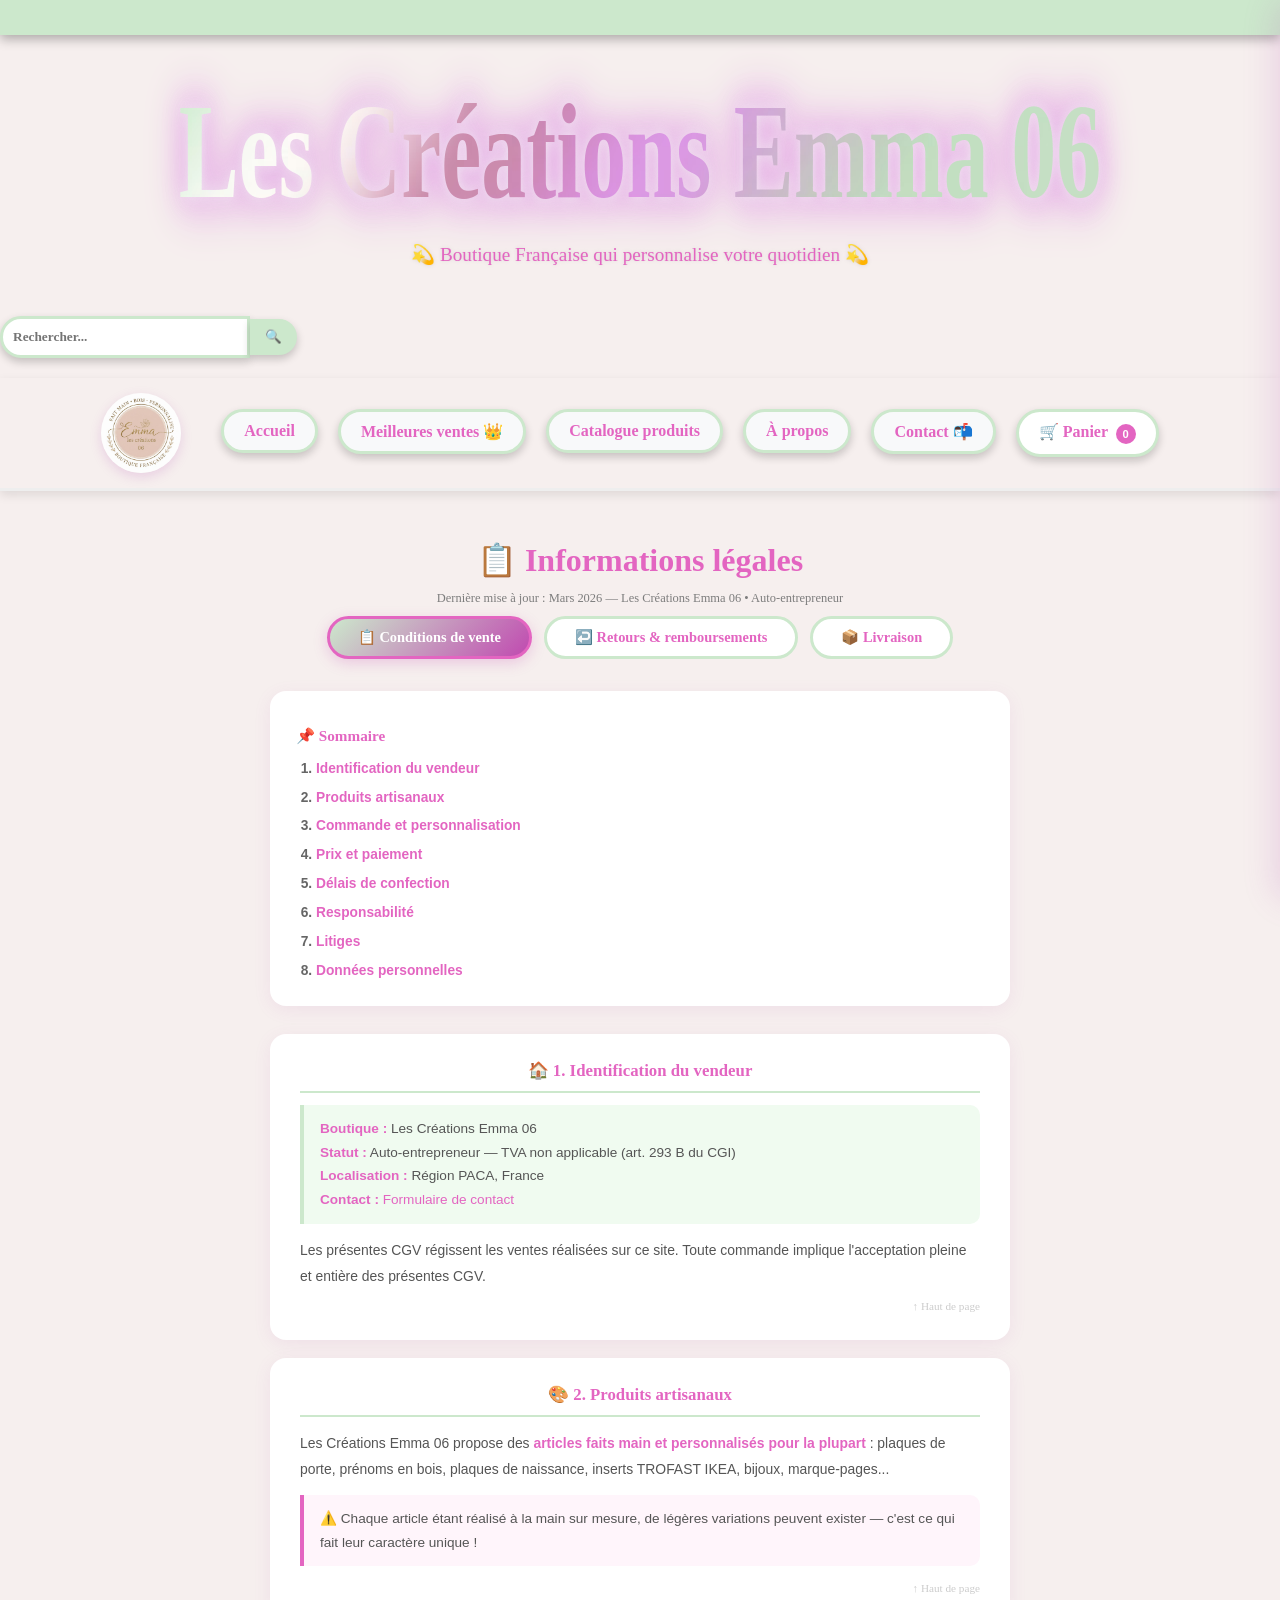
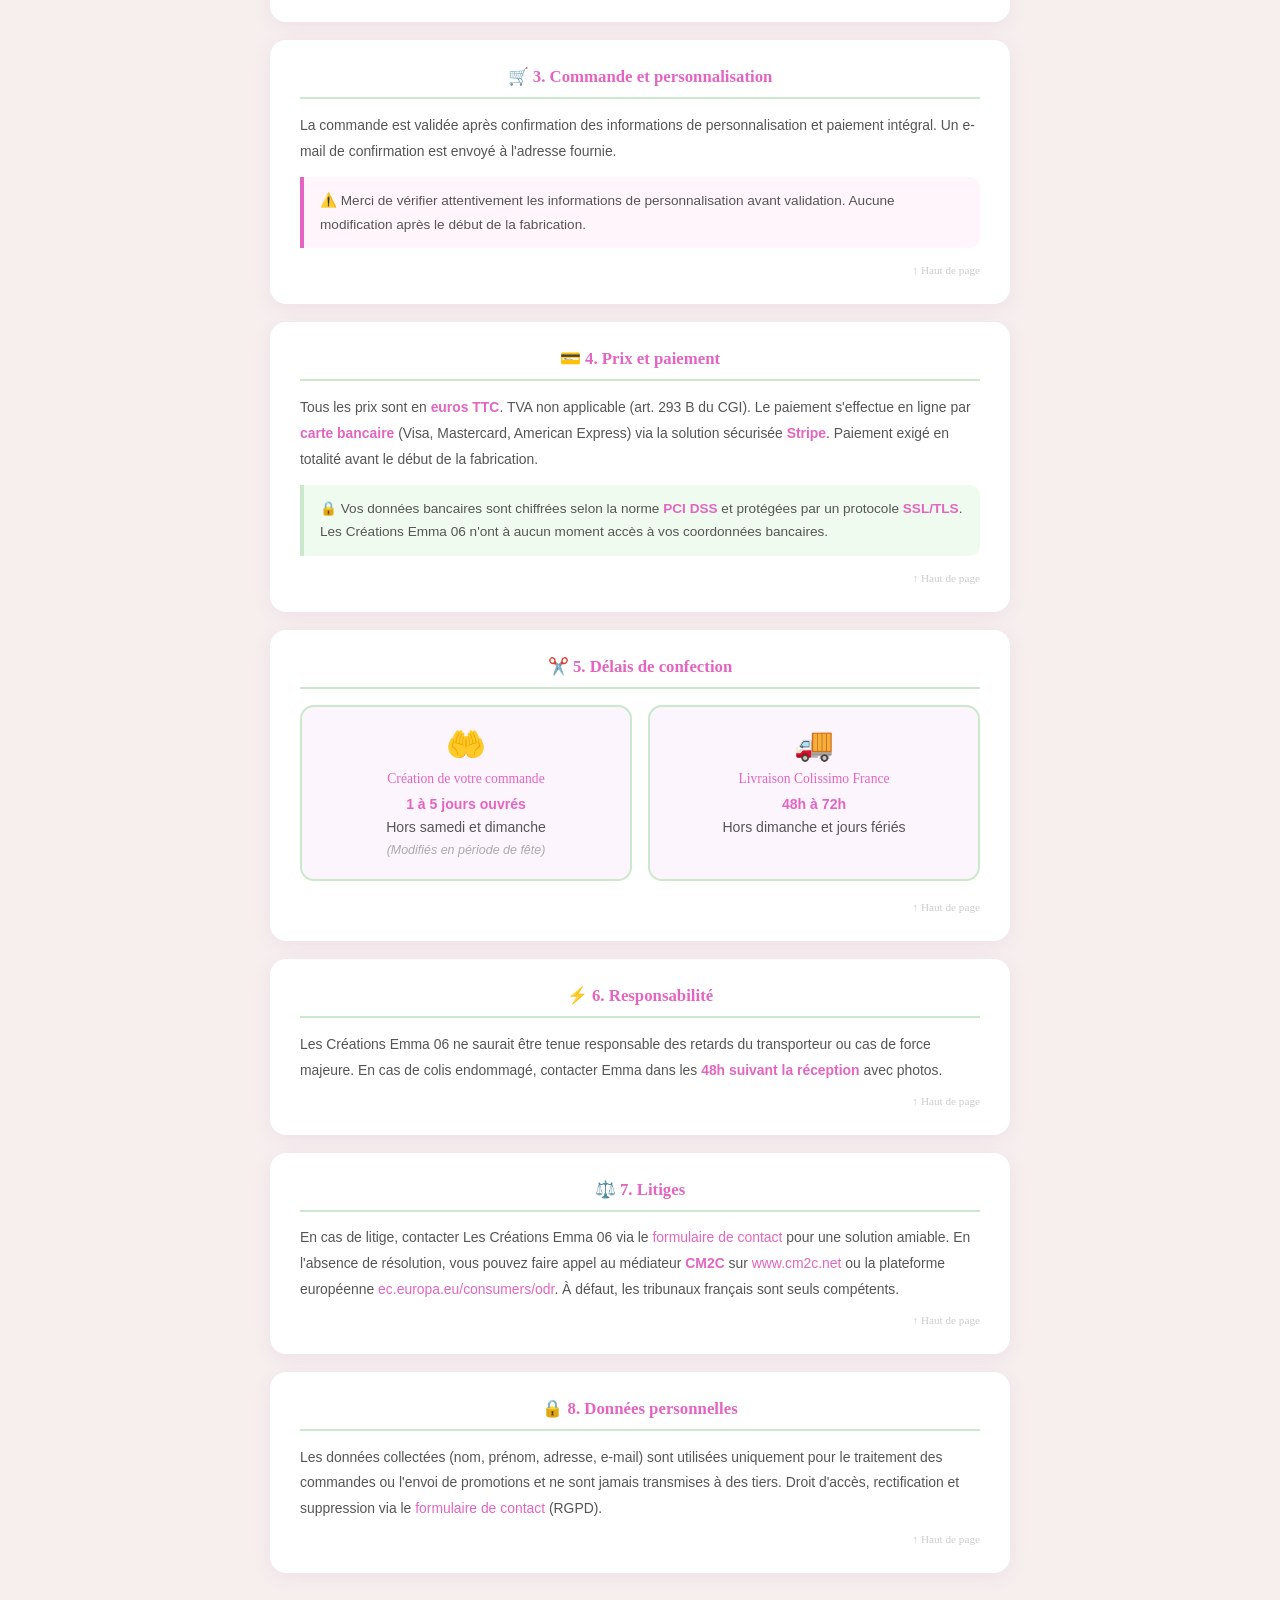
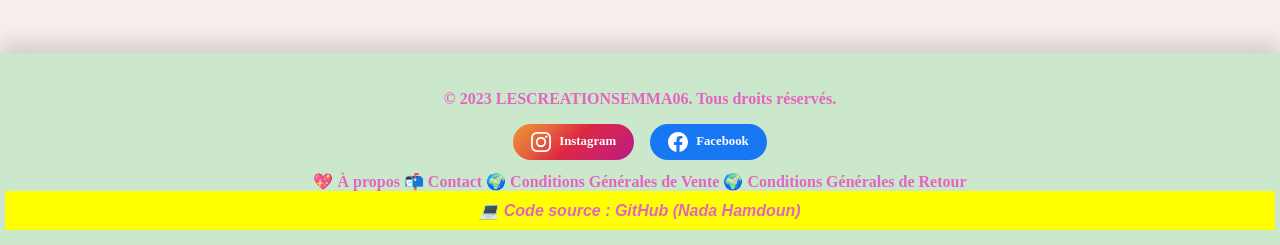
<file: cgvcgr.html>
<!DOCTYPE html>
    <html lang="fr">
        

        <head>
          <link rel="stylesheet" href="site_emma.css">
            <meta charset="utf-8">
    <meta name="viewport" content="width=device-width, initial-scale=1.0">
            <link rel="preconnect" href="https://fonts.googleapis.com">
<link rel="preconnect" href="https://fonts.gstatic.com" crossorigin>
<link href="https://fonts.googleapis.com/css2?family=Archivo+Black&display=swap" rel="stylesheet">



<title> CGR CGV Les Créations Emma 06 </title> 


 </head>

 <body>

<div class="bandeausite">
  <div class="bandeaudeplacement">
    <span><b> 🚚 Livraison gratuite dès 50€ d'achat en France métropolitaine ! &nbsp; &nbsp; &nbsp; &nbsp; 🚚 Livraison gratuite dès 50€ d'achat en France métropolitaine ! &nbsp; &nbsp; &nbsp; &nbsp; 🚚 Livraison gratuite dès 50€ d'achat en France métropolitaine ! </b></span>
  </div>
</div>
<a href="index.html" ><h1> Les Créations Emma 06 </h1></a>

<h2 class="pacifico-regular"> 💫 Boutique Française qui personnalise votre quotidien 💫</h2>

 <form class="boutonrecherche" onsubmit="rechercherProduits(event, this)">
  <input type="text" name="q" placeholder="Rechercher..." required>
  <button type="submit">🔍</button>
</form>

  <nav class="menuprincipale">
  <button class="menu-hamburger" id="menuHamburger" onclick="toggleMenu()" aria-label="Menu">&#9776;</button>
  <div class="menuhaut">
    <img src="logo_entreprise.webp" alt="Les Créations Emma 06" class="logo-menu">
    <ul class="menuboutons">
    <li><a href="index.html" class="boutononglet">Accueil</a></li>
    <li><a href="meilleuresventes.html" class="boutononglet">Meilleures ventes 👑</a></li>
       <li><a href="catalogueemma.html" class="boutononglet">Catalogue produits</a></li>
    <li><a href="apropos.html" class="boutononglet">À propos</a></li>
    <li><a href="contactemma.html" class="boutononglet">Contact 📬</a></li>
    <li class="panieritem">
  <a href="panieremma.html" class="boutononglet boutonpanier">
    🛒 Panier <span class="badgepanier" id="badgeMenu">0</span>
  </a>
</li>
  </ul>
  </div>
</nav>
 
<div class="legalepage" id="top">
  <h2 class="legaletitre apparition">📋 Informations légales</h2>
  <p class="legalesous apparition">Dernière mise à jour : Mars 2026 — Les Créations Emma 06 • Auto-entrepreneur</p>

  <div class="tabs apparition">
    <button class="tabbtn actif" onclick="afficherTab('cgv',this)">📋 Conditions de vente</button>
    <button class="tabbtn" onclick="afficherTab('cgr',this)">↩️ Retours & remboursements</button>
    <button class="tabbtn" onclick="afficherTab('liv',this)">📦 Livraison</button>
  </div>

 
  <div class="tabpanel actif apparition" id="tabcgv">
    <div class="sommaire">
      <p class="sommairetitre">📌 Sommaire</p>
      <ol>
        <li><a href="#cgv1">Identification du vendeur</a></li>
        <li><a href="#cgv2">Produits artisanaux</a></li>
        <li><a href="#cgv3">Commande et personnalisation</a></li>
        <li><a href="#cgv4">Prix et paiement</a></li>
        <li><a href="#cgv5">Délais de confection</a></li>
        <li><a href="#cgv6">Responsabilité</a></li>
        <li><a href="#cgv7">Litiges</a></li>
        <li><a href="#cgv8">Données personnelles</a></li>
      </ol>
    </div>

    <div class="sectionloi" id="cgv1">
      <h2>🏠 1. Identification du vendeur</h2>
      <div class="infobox">
        <strong>Boutique :</strong> Les Créations Emma 06<br>
        <strong>Statut :</strong> Auto-entrepreneur — TVA non applicable (art. 293 B du CGI)<br>
        <strong>Localisation :</strong> Région PACA, France<br>
        <strong>Contact :</strong> <a href="contactemma.html">Formulaire de contact</a>
      </div>
      <p>Les présentes CGV régissent les ventes réalisées sur ce site. Toute commande implique l'acceptation pleine et entière des présentes CGV.</p>
      <div class="retourhaut"><a href="#top">↑ Haut de page</a></div>
    </div>

    <div class="sectionloi" id="cgv2">
      <h2>🎨 2. Produits artisanaux</h2>
      <p>Les Créations Emma 06 propose des <strong>articles faits main et personnalisés pour la plupart</strong> : plaques de porte, prénoms en bois, plaques de naissance, inserts TROFAST IKEA, bijoux, marque-pages...</p>
      <div class="warnbox">⚠️ Chaque article étant réalisé à la main sur mesure, de légères variations peuvent exister — c'est ce qui fait leur caractère unique !</div>
      <div class="retourhaut"><a href="#top">↑ Haut de page</a></div>
    </div>

    <div class="sectionloi" id="cgv3">
      <h2>🛒 3. Commande et personnalisation</h2>
      <p>La commande est validée après confirmation des informations de personnalisation et paiement intégral. Un e-mail de confirmation est envoyé à l'adresse fournie.</p>
      <div class="warnbox">⚠️ Merci de vérifier attentivement les informations de personnalisation avant validation. Aucune modification après le début de la fabrication.</div>
      <div class="retourhaut"><a href="#top">↑ Haut de page</a></div>
    </div>

   <div class="sectionloi" id="cgv4">
  <h2>💳 4. Prix et paiement</h2>
  <p>Tous les prix sont en <strong>euros TTC</strong>. TVA non applicable (art. 293 B du CGI). Le paiement s'effectue en ligne par <strong>carte bancaire</strong> (Visa, Mastercard, American Express) via la solution sécurisée <strong>Stripe</strong>. Paiement exigé en totalité avant le début de la fabrication.</p>
  <div class="infobox">
    🔒 Vos données bancaires sont chiffrées selon la norme <strong>PCI DSS</strong> et protégées par un protocole <strong>SSL/TLS</strong>. Les Créations Emma 06 n'ont à aucun moment accès à vos coordonnées bancaires.
  </div>
  <div class="retourhaut"><a href="#top">↑ Haut de page</a></div>
</div>

    <div class="sectionloi" id="cgv5">
      <h2>✂️ 5. Délais de confection</h2>
      <div class="confgrid">
        <div class="confcard">
          <span class="conficon">🤲</span>
          <div class="conflabel">Création de votre commande</div>
          <div class="confval"><strong>1 à 5 jours ouvrés</strong><br>Hors samedi et dimanche<br><em style="font-size:.78rem;color:#aaa">(Modifiés en période de fête)</em></div>
        </div>
        <div class="confcard">
          <span class="conficon">🚚</span>
          <div class="conflabel">Livraison Colissimo France</div>
          <div class="confval"><strong>48h à 72h</strong><br>Hors dimanche et jours fériés</div>
        </div>
      </div>
      <div class="retourhaut"><a href="#top">↑ Haut de page</a></div>
    </div>

    <div class="sectionloi" id="cgv6">
      <h2>⚡ 6. Responsabilité</h2>
      <p>Les Créations Emma 06 ne saurait être tenue responsable des retards du transporteur ou cas de force majeure. En cas de colis endommagé, contacter Emma dans les <strong>48h suivant la réception</strong> avec photos.</p>
      <div class="retourhaut"><a href="#top">↑ Haut de page</a></div>
    </div>

  <div class="sectionloi" id="cgv7">
  <h2>⚖️ 7. Litiges</h2>
  <p>En cas de litige, contacter Les Créations Emma 06 via le <a href="contactemma.html">formulaire de contact</a> pour une solution amiable. En l'absence de résolution, vous pouvez faire appel au médiateur <strong>CM2C</strong> sur <a href="https://www.cm2c.net" target="_blank">www.cm2c.net</a> ou la plateforme européenne <a href="https://ec.europa.eu/consumers/odr" target="_blank">ec.europa.eu/consumers/odr</a>. À défaut, les tribunaux français sont seuls compétents.</p>
  <div class="retourhaut"><a href="#top">↑ Haut de page</a></div>
</div>

    <div class="sectionloi" id="cgv8">
      <h2>🔒 8. Données personnelles</h2>
      <p>Les données collectées (nom, prénom, adresse, e-mail) sont utilisées uniquement pour le traitement des commandes ou l'envoi de promotions et ne sont jamais transmises à des tiers. Droit d'accès, rectification et suppression via le <a href="contactemma.html">formulaire de contact</a> (RGPD).</p>
      <div class="retourhaut"><a href="#top">↑ Haut de page</a></div>
    </div>
  </div>

  
  <div class="tabpanel" id="tabcgr">
    <div class="sectionloi">
  <h2>↩️ Politique de retour</h2>
  <div class="infobox">Conformément à l'article L221-18 du Code de la consommation, vous disposez de <strong>14 jours calendaires</strong> à compter de la réception pour exercer votre droit de rétractation. Le remboursement sera effectué via <strong>Stripe</strong> sous 5 à 10 jours ouvrés sur votre carte bancaire.</div>
</div>
    <div class="sectionloi">
      <h2>⚠️ Articles non remboursables</h2>
      <div class="warnbox">Conformément à l'article L221-28 du Code de la consommation, les articles <strong>personnalisés</strong> (prénom, date, texte sur mesure…) ne peuvent pas être retournés ni remboursés, sauf défaut de fabrication.</div>
      <p>Exclus du droit de retour : tout article personnalisé, tout article en cours de fabrication, les articles en promotion.</p>
    </div>
    <div class="sectionloi">
      <h2>📬 Comment effectuer un retour ?</h2>
      <div class="steps">
        <div class="step"><div class="stepnum">1</div><div class="steptext"><strong>Contactez-nous</strong> via le <a href="contactemma.html">formulaire de contact</a> dans les 14 jours suivant la réception, avec votre numéro de commande et le motif.</div></div>
        <div class="step"><div class="stepnum">2</div><div class="steptext"><strong>Attendez notre accord</strong> par e-mail avec les instructions d'envoi. Aucun retour accepté sans accord préalable.</div></div>
        <div class="step"><div class="stepnum">3</div><div class="steptext"><strong>Renvoyez l'article</strong> dans son emballage d'origine en bon état. Les frais de retour sont à la charge du client.</div></div>
        <div class="step"><div class="stepnum">4</div><div class="steptext"><strong>Remboursement</strong> dans les <strong>14 jours</strong> suivant la réception du retour, par le même moyen de paiement.</div></div>
      </div>
    </div>
    <div class="sectionloi">
      <h2>💔 Article défectueux ou erreur</h2>
      <p>Contactez-nous dans les <strong>48h suivant la réception</strong> avec une photo et votre numéro de commande. Emma prend en charge les frais de retour et procède à un renvoi ou remboursement complet.</p>
    </div>
  </div>

  
  <div class="tabpanel" id="tabliv">
    <div class="sectionloi">
      <h2>✂️ Délais de confection & livraison</h2>
      <div class="confgrid">
        <div class="confcard">
          <span class="conficon">🤲</span>
          <div class="conflabel">Création de votre commande</div>
          <div class="confval"><strong>1 à 5 jours ouvrés</strong><br>Hors samedi et dimanche<br><em style="font-size:.78rem;color:#aaa">(Ces délais peuvent être modifiés en période de fête)</em></div>
        </div>
        <div class="confcard">
          <span class="conficon">🚚</span>
          <div class="conflabel">Livraison Colissimo France</div>
          <div class="confval"><strong>48h à 72h</strong><br>Hors dimanche et jours fériés</div>
        </div>
      </div>
    </div>
    <div class="sectionloi">
      <h2>🌍 Zones et tarifs</h2>
      <div class="tableau-wrap">
      <table class="tableau">
        <tr><th>Zone</th><th>Délai estimé de livraison</th><th>Tarifs livraison</th><th>Livraison gratuite dès</th></tr>
        <tr><td>France métropolitaine</td><td>48h - 72h</td><td>5,50 euros TTC</td><td>50 euros TTC</td></tr>
        <tr><td>Union Européenne</td><td>3 - 5 jours ouvrés</td><td>15 euros TTC</td></tr>
        <tr><td>🌍 Reste de l'Europe</td><td>5 - 10 jours ouvrés</td><td>30 euros TTC</td></tr>
      </table>
    </div>
    </div>

    <div class="sectionloi">
      <h2>📦 Suivi de commande</h2>
      <p>Chaque commande est expédiée avec un <strong>numéro de suivi Colissimo</strong> communiqué par e-mail dès l'expédition.</p>
      <div class="infobox">En cas de colis perdu ou endommagé, contactez-nous via le <a href="contactemma.html">formulaire de contact</a> avec votre numéro de suivi.</div>
    </div>
  </div>

</div>

<div class="minipanier-overlay" id="minipanierOverlay" onclick="fermerMiniPanier()"></div>


<div class="minipanier-drawer" id="minipanierDrawer">

  <div class="minipanier-header">
    <a href="panieremma.html" class="minipanier-titre-lien">🛒 Mon Panier<span class="minipanier-badge" id="miniBadgeQte">0</span></a>
    <button class="minipanier-close" onclick="fermerMiniPanier()">✕</button>
  </div>

  <div class="minipanier-corps" id="minipanierCorps">
   
  </div>

  <div class="minipanier-footer" id="minipanierFooter" style="display:none">
    <div class="minipanier-lignes">
      <div class="minipanier-ligne"><span>Sous-total</span><span id="miniSousTotal">0,00 €</span></div>
      <div class="minipanier-ligne"><span>Livraison</span><span id="miniLivraison">—</span></div>
      <div class="minipanier-total"><span>Total</span><span id="miniTotal">0,00 €</span></div>
    </div>
    <div class="minipanier-actions">
      <a href="panieremma.html" class="mini-btn-voir">Voir le panier</a>
      <button class="mini-btn-commander" onclick="miniCommander()">Passer commande ✨</button>
    </div>
  </div>

</div>

<div class="toast" id="toastMini"></div>


<script src="minipanierflottant.js"></script>    
<script src="cgvcgr_site_emma.js"></script>
<script src="fonctionscrollapparition.js"></script>  
<script src="recherchesiteemma.js"></script>
<script src="boutonscrollhaut.js"></script>
<script src="menumobile.js"></script> 




<footer> 
  <div class="basdepage">
    <p>&copy; 2023 LESCREATIONSEMMA06. Tous droits réservés.</p>

     <div class="reseaux">
      <a href="https://www.instagram.com/lescreationsemma06" target="_blank" class="reseau-lien reseau-insta">
        <svg xmlns="http://www.w3.org/2000/svg" width="20" height="20" viewBox="0 0 24 24" fill="currentColor">
          <path d="M12 2.163c3.204 0 3.584.012 4.85.07 1.366.062 2.633.334 3.608 1.308.974.974 1.246 2.242 1.308 3.608.058 1.265.07 1.645.07 4.85s-.012 3.584-.07 4.85c-.062 1.366-.334 2.633-1.308 3.608-.974.974-2.242 1.246-3.608 1.308-1.265.058-1.645.07-4.85.07s-3.584-.012-4.85-.07c-1.366-.062-2.633-.334-3.608-1.308-.974-.974-1.246-2.242-1.308-3.608C2.175 15.584 2.163 15.204 2.163 12s.012-3.584.07-4.85c.062-1.366.334-2.633 1.308-3.608.974-.974 2.242-1.246 3.608-1.308C8.416 2.175 8.796 2.163 12 2.163zm0-2.163C8.741 0 8.332.014 7.052.072 5.197.157 3.355.673 2.014 2.014.673 3.355.157 5.197.072 7.052.014 8.332 0 8.741 0 12c0 3.259.014 3.668.072 4.948.085 1.855.601 3.697 1.942 5.038 1.341 1.341 3.183 1.857 5.038 1.942C8.332 23.986 8.741 24 12 24c3.259 0 3.668-.014 4.948-.072 1.855-.085 3.697-.601 5.038-1.942 1.341-1.341 1.857-3.183 1.942-5.038.058-1.28.072-1.689.072-4.948s-.014-3.668-.072-4.948c-.085-1.855-.601-3.697-1.942-5.038C20.645.673 18.803.157 16.948.072 15.668.014 15.259 0 12 0zm0 5.838a6.162 6.162 0 1 0 0 12.324 6.162 6.162 0 0 0 0-12.324zm0 10.162a4 4 0 1 1 0-8 4 4 0 0 1 0 8zm6.406-11.845a1.44 1.44 0 1 0 0 2.881 1.44 1.44 0 0 0 0-2.881z"/>
        </svg>
        Instagram
      </a>
      <a href="https://www.facebook.com/profile.php?id=61581198513354" target="_blank" class="reseau-lien reseau-facebook">
        <svg xmlns="http://www.w3.org/2000/svg" width="20" height="20" viewBox="0 0 24 24" fill="currentColor">
          <path d="M24 12.073C24 5.405 18.627 0 12 0S0 5.405 0 12.073C0 18.1 4.388 23.094 10.125 24v-8.437H7.078v-3.49h3.047V9.41c0-3.025 1.792-4.697 4.533-4.697 1.312 0 2.686.236 2.686.236v2.97h-1.513c-1.491 0-1.956.93-1.956 1.874v2.25h3.328l-.532 3.49h-2.796V24C19.612 23.094 24 18.1 24 12.073z"/>
        </svg>
        Facebook
      </a>
    </div>
    <nav>
        <a href="apropos.html">💖 À propos</a>
        <a href="contactemma.html">📬 Contact</a>
        <a href="cgvcgr.html">🌍 Conditions Générales de Vente</a>
        <a href="cgvcgr.html">🌍 Conditions Générales de Retour</a>
    
    </nav>
       <div class="github"> 
    <a href="https://github.com/nad0606/siteemma" target="_blank" rel="noopener noreferrer">
        💻 Code source : GitHub (Nada Hamdoun)
    </a>
</div>
  </div>
</footer>
</body>

    </html>
</file>
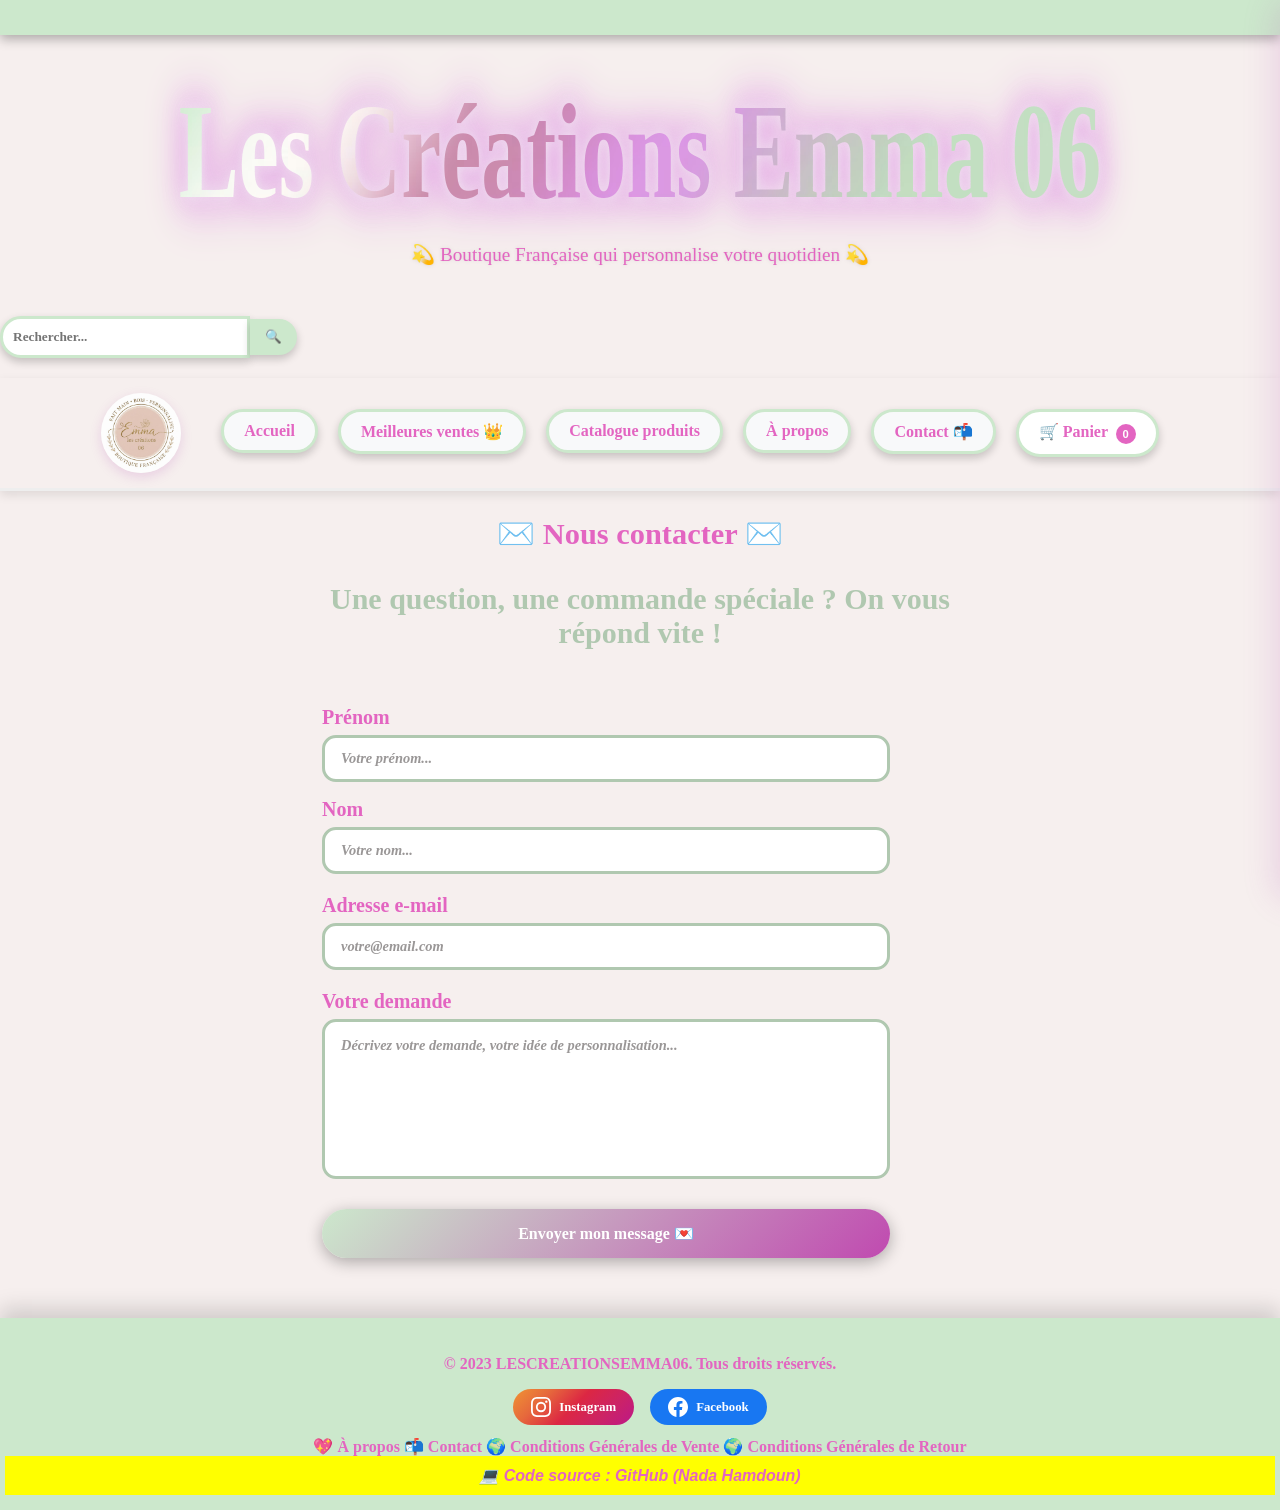
<file: contactemma.html>
<!DOCTYPE html>
    <html lang="fr">
        

        <head>
          <link rel="stylesheet" href="site_emma.css">
            <meta charset="utf-8">
    <meta name="viewport" content="width=device-width, initial-scale=1.0">
            <link rel="preconnect" href="https://fonts.googleapis.com">
<link rel="preconnect" href="https://fonts.gstatic.com" crossorigin>
<link href="https://fonts.googleapis.com/css2?family=Archivo+Black&display=swap" rel="stylesheet">



<title> Contact Les Créations Emma 06 </title> 


 </head>

 <body>

<div class="bandeausite">
  <div class="bandeaudeplacement">
    <span><b> 🚚 Livraison gratuite dès 50€ d'achat en France métropolitaine ! &nbsp; &nbsp; &nbsp; &nbsp; 🚚 Livraison gratuite dès 50€ d'achat en France métropolitaine ! &nbsp; &nbsp; &nbsp; &nbsp; 🚚 Livraison gratuite dès 50€ d'achat en France métropolitaine ! </b></span>
  </div>
</div>
 <a href="index.html" ><h1> Les Créations Emma 06 </h1></a>

<h2 class="pacifico-regular">💫 Boutique Française qui personnalise votre quotidien 💫</h2>

  <form class="boutonrecherche" onsubmit="rechercherProduits(event, this)">
  <input type="text" name="q" placeholder="Rechercher..." required>
  <button type="submit">🔍</button>
</form>

  <nav class="menuprincipale">
  <button class="menu-hamburger" id="menuHamburger" onclick="toggleMenu()" aria-label="Menu">&#9776;</button>
  <div class="menuhaut">
    <img src="logo_entreprise.webp" alt="Les Créations Emma 06" class="logo-menu">
    <ul class="menuboutons">
    <li><a href="index.html" class="boutononglet">Accueil</a></li>
    <li><a href="meilleuresventes.html" class="boutononglet">Meilleures ventes 👑</a></li>
      <li><a href="catalogueemma.html" class="boutononglet">Catalogue produits</a> </li>
    <li><a href="apropos.html" class="boutononglet">À propos</a></li>
    <li><a href="contactemma.html" class="boutononglet">Contact 📬</a></li>
    <li class="panieritem">
  <a href="panieremma.html" class="boutononglet boutonpanier">
    🛒 Panier <span class="badgepanier" id="badgeMenu">0</span>
  </a>
</li>
  </ul>
  </div>
</nav>
 


<div class="contactpage apparition">
  <h2 class="contacttitre apparition">✉️ Nous contacter ✉️</h2>
  <p class="contactsoustitre apparition">Une question, une commande spéciale ? On vous répond vite !</p>

  <div class="contactcard">

    <div id="formulaire">
      <div class="champgroupe">
        <div class="champ">
          <label for="prenom">Prénom</label>
          <input type="text" id="prenom" placeholder="Votre prénom..." required>
        </div>
        <div class="champ">
          <label for="nom">Nom</label>
          <input type="text" id="nom" placeholder="Votre nom..." required>
        </div>
      </div>

      <div class="champ champplein">
        <label for="email">Adresse e-mail</label>
        <input type="email" id="email" placeholder="votre@email.com" required>
      </div>

      <div class="champ champplein">
        <label for="message">Votre demande</label>
        <textarea id="message" placeholder="Décrivez votre demande, votre idée de personnalisation..."></textarea>
      </div>

      <button class="btnenvoyer" onclick="envoyer()">Envoyer mon message 💌</button>
    </div>

    
    <div class="confirmation" id="confirmation">
      <span class="okicon">💌</span>
      <p>Merci <span id="prenomConfirm"></span> !<br>Ton message a bien été envoyé.<br>On te répond très vite ! ✨</p>
    </div>

  </div>
</div>

<div class="toast" id="toast"></div>



<div class="minipanier-overlay" id="minipanierOverlay" onclick="fermerMiniPanier()"></div>


<div class="minipanier-drawer" id="minipanierDrawer">

  <div class="minipanier-header">
    <a href="panieremma.html" class="minipanier-titre-lien">🛒 Mon Panier<span class="minipanier-badge" id="miniBadgeQte">0</span></a>
    <button class="minipanier-close" onclick="fermerMiniPanier()">✕</button>
  </div>

  <div class="minipanier-corps" id="minipanierCorps">
   
  </div>

  <div class="minipanier-footer" id="minipanierFooter" style="display:none">
    <div class="minipanier-lignes">
      <div class="minipanier-ligne"><span>Sous-total</span><span id="miniSousTotal">0,00 €</span></div>
      <div class="minipanier-ligne"><span>Livraison</span><span id="miniLivraison">—</span></div>
      <div class="minipanier-total"><span>Total</span><span id="miniTotal">0,00 €</span></div>
    </div>
    <div class="minipanier-actions">
      <a href="panieremma.html" class="mini-btn-voir">Voir le panier</a>
      <button class="mini-btn-commander" onclick="miniCommander()">Passer commande ✨</button>
    </div>
  </div>

</div>

<div class="toast" id="toastMini"></div>

<script src="boutonscrollhaut.js"></script> 
<script src="minipanierflottant.js"></script>    
<script src="contact_site_emma.js"></script>
<script src="fonctionpanierquantite.js"></script>
<script src="fonctionscrollapparition.js"></script>  
<script src="recherchesiteemma.js"></script>
<script src="menumobile.js"></script>


<footer> 
  <div class="basdepage">
    <p>&copy; 2023 LESCREATIONSEMMA06. Tous droits réservés.</p>

     <div class="reseaux">
      <a href="https://www.instagram.com/lescreationsemma06" target="_blank" class="reseau-lien reseau-insta">
        <svg xmlns="http://www.w3.org/2000/svg" width="20" height="20" viewBox="0 0 24 24" fill="currentColor">
          <path d="M12 2.163c3.204 0 3.584.012 4.85.07 1.366.062 2.633.334 3.608 1.308.974.974 1.246 2.242 1.308 3.608.058 1.265.07 1.645.07 4.85s-.012 3.584-.07 4.85c-.062 1.366-.334 2.633-1.308 3.608-.974.974-2.242 1.246-3.608 1.308-1.265.058-1.645.07-4.85.07s-3.584-.012-4.85-.07c-1.366-.062-2.633-.334-3.608-1.308-.974-.974-1.246-2.242-1.308-3.608C2.175 15.584 2.163 15.204 2.163 12s.012-3.584.07-4.85c.062-1.366.334-2.633 1.308-3.608.974-.974 2.242-1.246 3.608-1.308C8.416 2.175 8.796 2.163 12 2.163zm0-2.163C8.741 0 8.332.014 7.052.072 5.197.157 3.355.673 2.014 2.014.673 3.355.157 5.197.072 7.052.014 8.332 0 8.741 0 12c0 3.259.014 3.668.072 4.948.085 1.855.601 3.697 1.942 5.038 1.341 1.341 3.183 1.857 5.038 1.942C8.332 23.986 8.741 24 12 24c3.259 0 3.668-.014 4.948-.072 1.855-.085 3.697-.601 5.038-1.942 1.341-1.341 1.857-3.183 1.942-5.038.058-1.28.072-1.689.072-4.948s-.014-3.668-.072-4.948c-.085-1.855-.601-3.697-1.942-5.038C20.645.673 18.803.157 16.948.072 15.668.014 15.259 0 12 0zm0 5.838a6.162 6.162 0 1 0 0 12.324 6.162 6.162 0 0 0 0-12.324zm0 10.162a4 4 0 1 1 0-8 4 4 0 0 1 0 8zm6.406-11.845a1.44 1.44 0 1 0 0 2.881 1.44 1.44 0 0 0 0-2.881z"/>
        </svg>
        Instagram
      </a>
      <a href="https://www.facebook.com/profile.php?id=61581198513354" target="_blank" class="reseau-lien reseau-facebook">
        <svg xmlns="http://www.w3.org/2000/svg" width="20" height="20" viewBox="0 0 24 24" fill="currentColor">
          <path d="M24 12.073C24 5.405 18.627 0 12 0S0 5.405 0 12.073C0 18.1 4.388 23.094 10.125 24v-8.437H7.078v-3.49h3.047V9.41c0-3.025 1.792-4.697 4.533-4.697 1.312 0 2.686.236 2.686.236v2.97h-1.513c-1.491 0-1.956.93-1.956 1.874v2.25h3.328l-.532 3.49h-2.796V24C19.612 23.094 24 18.1 24 12.073z"/>
        </svg>
        Facebook
      </a>
    </div>
    <nav>
        <a href="apropos.html">💖 À propos</a>
        <a href="contactemma.html">📬 Contact</a>
        <a href="cgvcgr.html">🌍 Conditions Générales de Vente</a>
        <a href="cgvcgr.html">🌍 Conditions Générales de Retour</a>
    
    </nav>
      <div class="github"> 
    <a href="https://github.com/nad0606/siteemma" target="_blank" rel="noopener noreferrer">
        💻 Code source : GitHub (Nada Hamdoun)
    </a>
</div>
  </div>
</footer>
</body>

    </html>
</file>
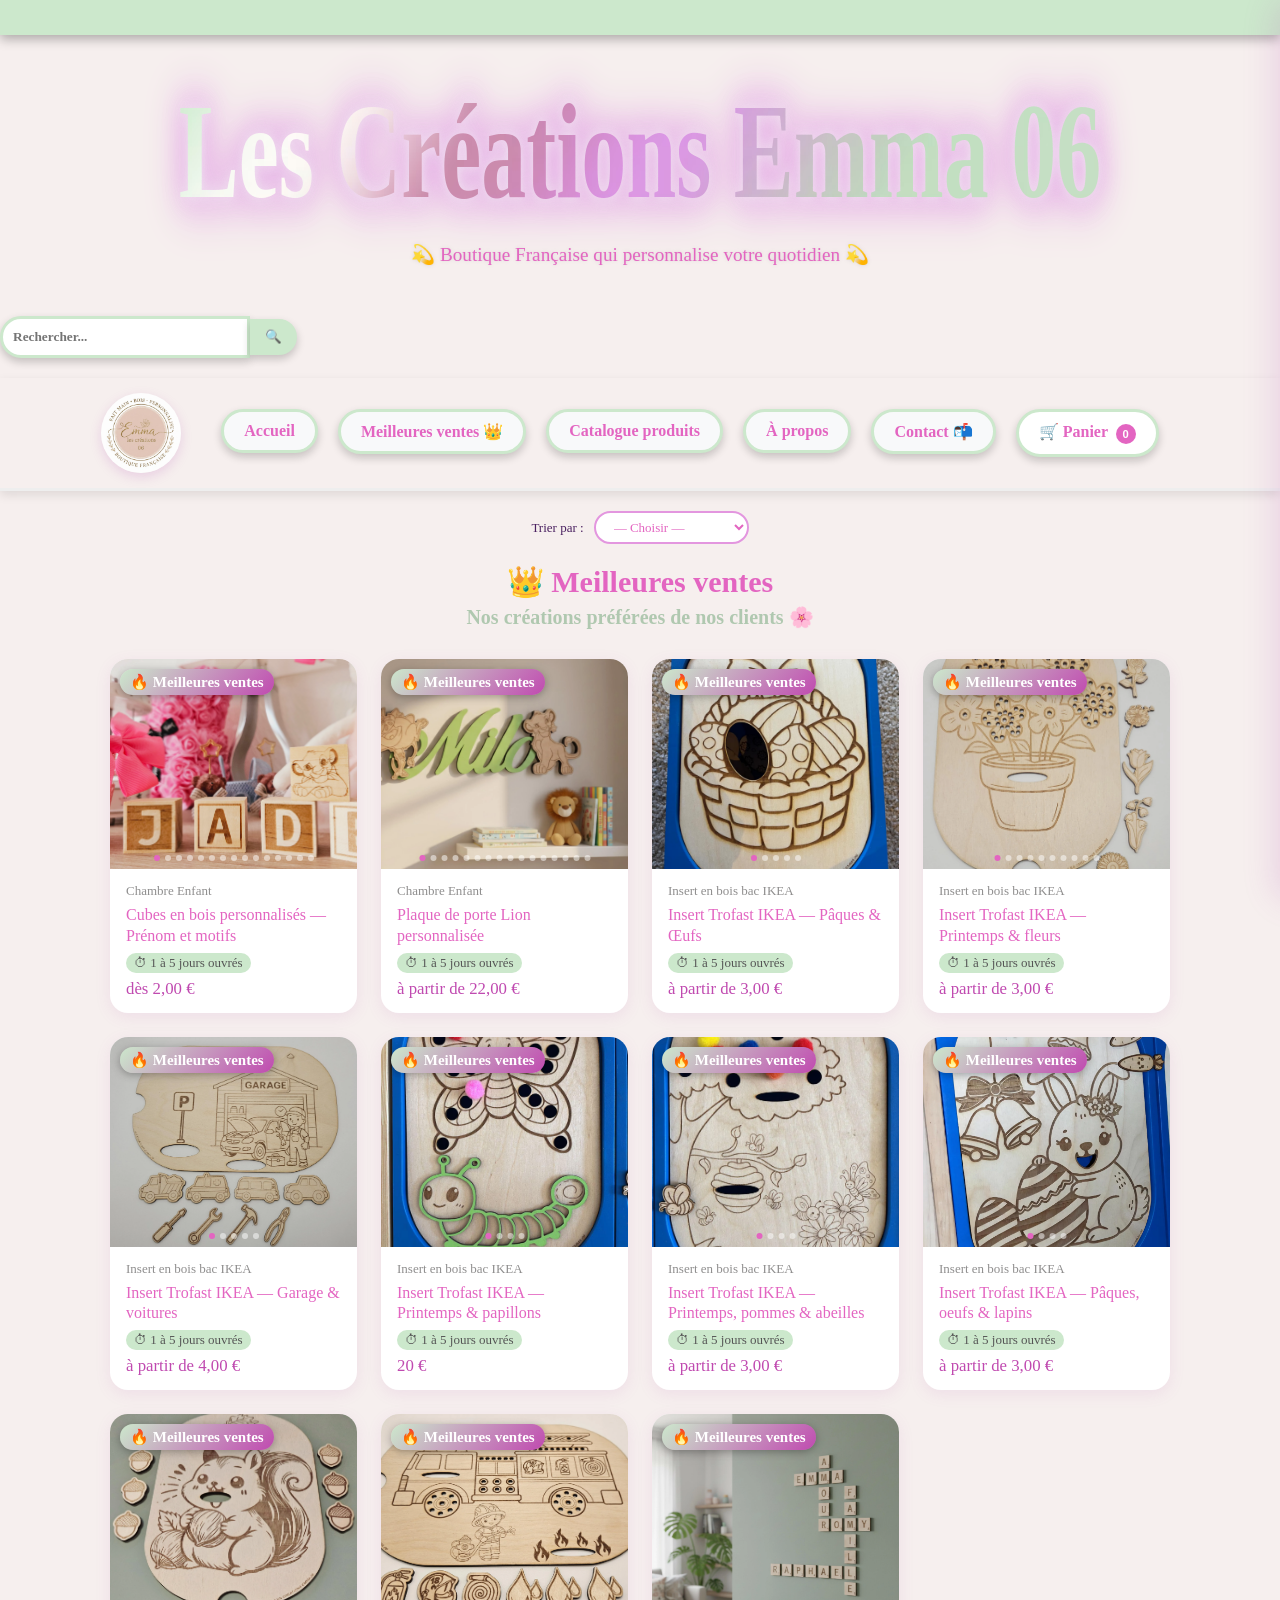
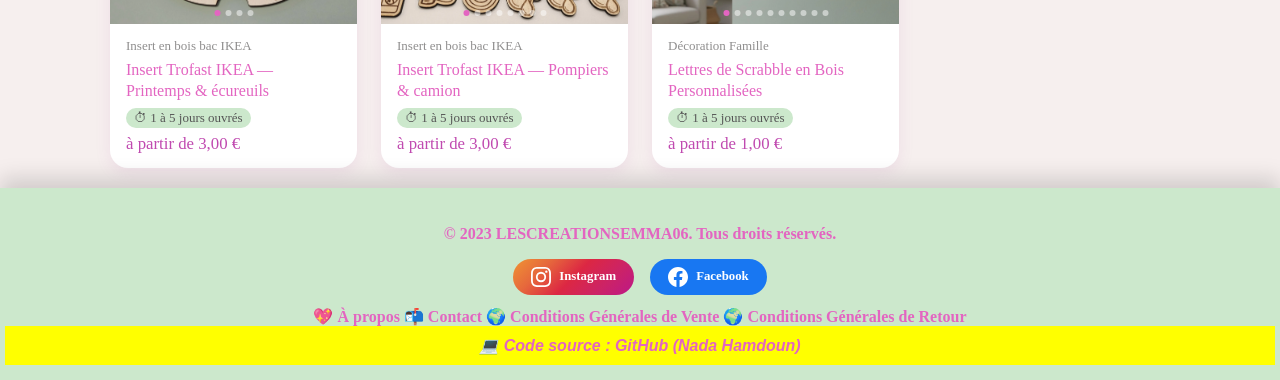
<file: meilleuresventes.html>
<!DOCTYPE html>
    <html lang="fr">
        

        <head>
          <link rel="stylesheet" href="site_emma.css">
            <meta charset="utf-8">
    <meta name="viewport" content="width=device-width, initial-scale=1.0">
            <link rel="preconnect" href="https://fonts.googleapis.com">
<link rel="preconnect" href="https://fonts.gstatic.com" crossorigin>
<link href="https://fonts.googleapis.com/css2?family=Archivo+Black&display=swap" rel="stylesheet">



<title> Meilleures ventes Les Créations Emma 06 </title> 


 </head>

 <body>

<div class="bandeausite">
  <div class="bandeaudeplacement">
     <span><b> 🚚 Livraison gratuite dès 50€ d'achat en France métropolitaine ! &nbsp; &nbsp; &nbsp; &nbsp; 🚚 Livraison gratuite dès 50€ d'achat en France métropolitaine ! &nbsp; &nbsp; &nbsp; &nbsp; 🚚 Livraison gratuite dès 50€ d'achat en France métropolitaine ! </b></span>
  </div>
</div>
<a href="index.html" ><h1> Les Créations Emma 06 </h1></a>

<h2 class="pacifico-regular"> 💫 Boutique Française qui personnalise votre quotidien 💫</h2>

 <form class="boutonrecherche" onsubmit="rechercherProduits(event, this)">
  <input type="text" name="q" placeholder="Rechercher..." required>
  <button type="submit">🔍</button>
</form>

 <nav class="menuprincipale">
  <button class="menu-hamburger" id="menuHamburger" onclick="toggleMenu()" aria-label="Menu">&#9776;</button>
  <div class="menuhaut">
    <img src="logo_entreprise.webp" alt="Les Créations Emma 06" class="logo-menu">
    <ul class="menuboutons">
    <li><a href="index.html" class="boutononglet">Accueil</a></li>
    <li><a href="meilleuresventes.html" class="boutononglet">Meilleures ventes 👑</a></li>
      <li><a href="catalogueemma.html" class="boutononglet">Catalogue produits</a></li>
    <li><a href="apropos.html" class="boutononglet">À propos</a></li>
    <li><a href="contactemma.html" class="boutononglet">Contact 📬</a></li>
    <li class="panieritem">
  <a href="panieremma.html" class="boutononglet boutonpanier">
    🛒 Panier <span class="badgepanier" id="badgeMenu">0</span>
  </a>
</li>
  </ul>
  </div>
</nav>
 

 <div class="cat-tri">
    <label for="triSelect">Trier par :</label>
    <select id="triSelect" onchange="trierCatalogue(this.value)">
      <option value="">— Choisir —</option>
      <option value="az">🔤 A → Z</option>
      <option value="za">🔤 Z → A</option>
      <option value="prix-asc">💰 Prix croissant</option>
      <option value="prix-desc">💰 Prix décroissant</option>
      <option value="stock">⚡ Disponibilité</option>
      
    </select>
  </div>

<div class="catalogue-page">
  <div class="catalogue-titre">👑 Meilleures ventes</div>
  <div class="catalogue-sous">Nos créations préférées de nos clients 🌸</div>
  <div class="produits-grille" id="produitsGrille"></div>
</div>

<div class="toast-demo" id="toastDemo"></div>

<div class="minipanier-overlay" id="minipanierOverlay" onclick="fermerMiniPanier()"></div>


<div class="minipanier-drawer" id="minipanierDrawer">

  <div class="minipanier-header">
    <a href="panieremma.html" class="minipanier-titre-lien">🛒 Mon Panier<span class="minipanier-badge" id="miniBadgeQte">0</span></a>
    <button class="minipanier-close" onclick="fermerMiniPanier()">✕</button>
  </div>

  <div class="minipanier-corps" id="minipanierCorps">
   
  </div>

  <div class="minipanier-footer" id="minipanierFooter" style="display:none">
    <div class="minipanier-lignes">
      <div class="minipanier-ligne"><span>Sous-total</span><span id="miniSousTotal">0,00 €</span></div>
      <div class="minipanier-ligne"><span>Livraison</span><span id="miniLivraison">—</span></div>
      <div class="minipanier-total"><span>Total</span><span id="miniTotal">0,00 €</span></div>
    </div>
    <div class="minipanier-actions">
      <a href="panieremma.html" class="mini-btn-voir">Voir le panier</a>
      <button class="mini-btn-commander" onclick="miniCommander()">Passer commande ✨</button>
    </div>
  </div>

</div>

<div class="toast" id="toastMini"></div>


<script src="produit_site_emme.js"></script>
<script src="catalogue_site_emma.js"></script>
<script src="boutonscrollhaut.js"></script> 
<script src="minipanierflottant.js"></script>    
<script src="fonctionpanierquantite.js"></script>
<script src="fonctionscrollapparition.js"></script>  
<script src="recherchesiteemma.js"></script>
<script src="menumobile.js"></script>


<footer> 
  <div class="basdepage">
    <p>&copy; 2023 LESCREATIONSEMMA06. Tous droits réservés.</p>

     <div class="reseaux">
      <a href="https://www.instagram.com/lescreationsemma06" target="_blank" class="reseau-lien reseau-insta">
        <svg xmlns="http://www.w3.org/2000/svg" width="20" height="20" viewBox="0 0 24 24" fill="currentColor">
          <path d="M12 2.163c3.204 0 3.584.012 4.85.07 1.366.062 2.633.334 3.608 1.308.974.974 1.246 2.242 1.308 3.608.058 1.265.07 1.645.07 4.85s-.012 3.584-.07 4.85c-.062 1.366-.334 2.633-1.308 3.608-.974.974-2.242 1.246-3.608 1.308-1.265.058-1.645.07-4.85.07s-3.584-.012-4.85-.07c-1.366-.062-2.633-.334-3.608-1.308-.974-.974-1.246-2.242-1.308-3.608C2.175 15.584 2.163 15.204 2.163 12s.012-3.584.07-4.85c.062-1.366.334-2.633 1.308-3.608.974-.974 2.242-1.246 3.608-1.308C8.416 2.175 8.796 2.163 12 2.163zm0-2.163C8.741 0 8.332.014 7.052.072 5.197.157 3.355.673 2.014 2.014.673 3.355.157 5.197.072 7.052.014 8.332 0 8.741 0 12c0 3.259.014 3.668.072 4.948.085 1.855.601 3.697 1.942 5.038 1.341 1.341 3.183 1.857 5.038 1.942C8.332 23.986 8.741 24 12 24c3.259 0 3.668-.014 4.948-.072 1.855-.085 3.697-.601 5.038-1.942 1.341-1.341 1.857-3.183 1.942-5.038.058-1.28.072-1.689.072-4.948s-.014-3.668-.072-4.948c-.085-1.855-.601-3.697-1.942-5.038C20.645.673 18.803.157 16.948.072 15.668.014 15.259 0 12 0zm0 5.838a6.162 6.162 0 1 0 0 12.324 6.162 6.162 0 0 0 0-12.324zm0 10.162a4 4 0 1 1 0-8 4 4 0 0 1 0 8zm6.406-11.845a1.44 1.44 0 1 0 0 2.881 1.44 1.44 0 0 0 0-2.881z"/>
        </svg>
        Instagram
      </a>
      <a href="https://www.facebook.com/profile.php?id=61581198513354" target="_blank" class="reseau-lien reseau-facebook">
        <svg xmlns="http://www.w3.org/2000/svg" width="20" height="20" viewBox="0 0 24 24" fill="currentColor">
          <path d="M24 12.073C24 5.405 18.627 0 12 0S0 5.405 0 12.073C0 18.1 4.388 23.094 10.125 24v-8.437H7.078v-3.49h3.047V9.41c0-3.025 1.792-4.697 4.533-4.697 1.312 0 2.686.236 2.686.236v2.97h-1.513c-1.491 0-1.956.93-1.956 1.874v2.25h3.328l-.532 3.49h-2.796V24C19.612 23.094 24 18.1 24 12.073z"/>
        </svg>
        Facebook
      </a>
    </div>
    <nav>
        <a href="apropos.html">💖 À propos</a>
        <a href="contactemma.html">📬 Contact</a>
        <a href="cgvcgr.html">🌍 Conditions Générales de Vente</a>
        <a href="cgvcgr.html">🌍 Conditions Générales de Retour</a>
    
    </nav>
       <div class="github"> 
    <a href="https://github.com/nad0606/siteemma" target="_blank" rel="noopener noreferrer">
        💻 Code source : GitHub (Nada Hamdoun)
    </a>
</div>
  </div>
</footer>
</body>

    </html>
</file>
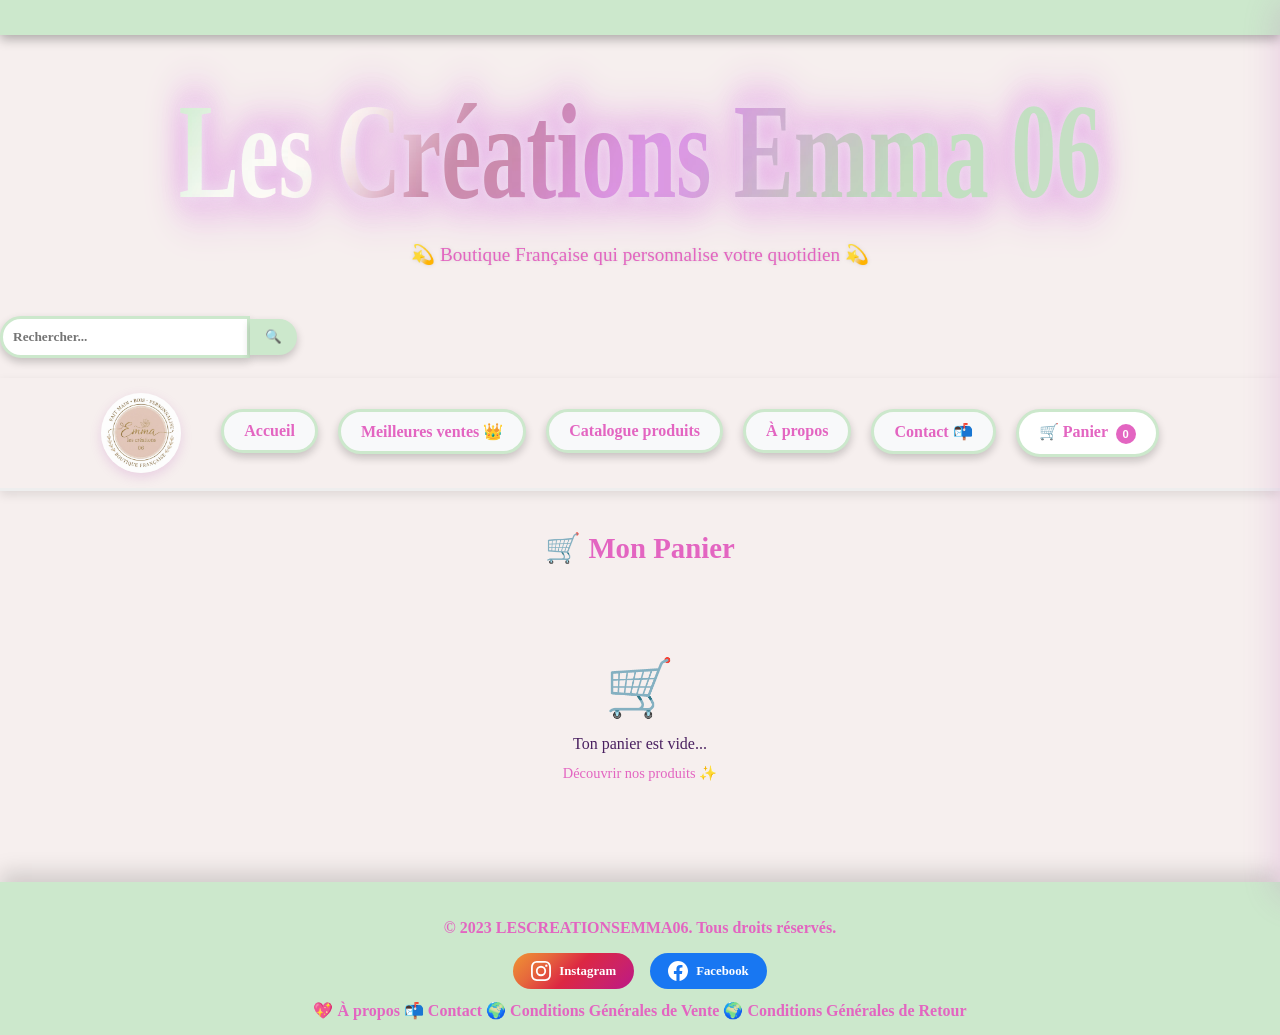
<file: panieremma.html>
<!DOCTYPE html>
    <html lang="fr">
        

        <head>
          <link rel="stylesheet" href="site_emma.css">
            <meta charset="utf-8">
    <meta name="viewport" content="width=device-width, initial-scale=1.0">
            <link rel="preconnect" href="https://fonts.googleapis.com">
<link rel="preconnect" href="https://fonts.gstatic.com" crossorigin>
<link href="https://fonts.googleapis.com/css2?family=Archivo+Black&display=swap" rel="stylesheet">



<title> Panier Les Créations Emma 06 </title> 


 </head>
 <header>
 

</header>
 <body>

<div class="bandeausite">
  <div class="bandeaudeplacement">
    <span><b> 🚚 Livraison gratuite dès 50€ d'achat en France métropolitaine ! &nbsp; &nbsp; &nbsp; &nbsp; 🚚 Livraison gratuite dès 50€ d'achat en France métropolitaine ! &nbsp; &nbsp; &nbsp; &nbsp; 🚚 Livraison gratuite dès 50€ d'achat en France métropolitaine ! </b></span>
  </div>
</div>
<a href="index.html" ><h1> Les Créations Emma 06 </h1></a>

<h2 class="pacifico-regular"> 💫 Boutique Française qui personnalise votre quotidien 💫</h2>

 <form class="boutonrecherche" onsubmit="rechercherProduits(event, this)">
  <input type="text" name="q" placeholder="Rechercher..." required>
  <button type="submit">🔍</button>
</form>

 <nav class="menuprincipale">
  <button class="menu-hamburger" id="menuHamburger" onclick="toggleMenu()" aria-label="Menu">&#9776;</button>
  <div class="menuhaut">
    <img src="logo_entreprise.webp" alt="Les Créations Emma 06" class="logo-menu">
    <ul class="menuboutons">
    <li><a href="index.html" class="boutononglet">Accueil</a></li>
    <li><a href="meilleuresventes.html" class="boutononglet">Meilleures ventes 👑</a></li>
       <li><a href="catalogueemma.html" class="boutononglet">Catalogue produits</a></li>
    <li><a href="apropos.html" class="boutononglet">À propos</a></li>
    <li><a href="contactemma.html" class="boutononglet">Contact 📬</a></li>
    <li class="panieritem">
  <a href="panieremma.html" class="boutononglet boutonpanier">
    🛒 Panier <span class="badgepanier" id="badgeMenu">0</span>
  </a>
</li>
  </ul>
  </div>
  </nav>

<div class="panierpage">
  <h2 class="paniertitre">🛒 Mon Panier</h2>
  <div id="panierContenu"></div>
  <div class="panierrecap" id="panierRecap" style="display:none">
    <div class="recapligne"><span>Sous-total</span><span id="sousTotal">0,00 €</span></div>
    <div class="recapligne"><span>Livraison</span><span id="livraison">—</span></div>
    <div class="recaptotal"><span>Total</span><span id="totalFinal">0,00 €</span></div>
    <div class="panieractions">
      <a href="index.html" class="btncontinuer">← Continuer mes achats</a>
      <button class="btncommander" onclick="commander()">Passer commande ✨</button>
    </div>
  </div>
</div>

<div class="toast" id="toast"></div>


<div class="minipanier-overlay" id="minipanierOverlay" onclick="fermerMiniPanier()"></div>


<div class="minipanier-drawer" id="minipanierDrawer">

  <div class="minipanier-header">
    <a href="panieremma.html" class="minipanier-titre-lien">🛒 Mon Panier<span class="minipanier-badge" id="miniBadgeQte">0</span></a>
    <button class="minipanier-close" onclick="fermerMiniPanier()">✕</button>
  </div>

  <div class="minipanier-corps" id="minipanierCorps">
   
  </div>

  <div class="minipanier-footer" id="minipanierFooter" style="display:none">
    <div class="minipanier-lignes">
      <div class="minipanier-ligne"><span>Sous-total</span><span id="miniSousTotal">0,00 €</span></div>
      <div class="minipanier-ligne"><span>Livraison</span><span id="miniLivraison">—</span></div>
      <div class="minipanier-total"><span>Total</span><span id="miniTotal">0,00 €</span></div>
    </div>
    <div class="minipanier-actions">
      <a href="panieremma.html" class="mini-btn-voir">Voir le panier</a>
      <button class="mini-btn-commander" onclick="miniCommander()">Passer commande ✨</button>
    </div>
  </div>

</div>

<div class="toast" id="toastMini"></div>

<script src="boutonscrollhaut.js"></script> 
<script src="minipanierflottant.js"></script> 
<script src="fonctionpanierquantite.js"></script>   
<script src="produit_site_emme.js"></script>
<script src="panier_site_emma.js"></script>
<script src="fonctionscrollapparition.js"></script>
<script src="recherchesiteemma.js"></script>
<script src="menumobile.js"></script>

</body>

<footer> 
  <div class="basdepage">
    <p>&copy; 2023 LESCREATIONSEMMA06. Tous droits réservés.</p>

     <div class="reseaux">
      <a href="https://www.instagram.com/lescreationsemma06" target="_blank" class="reseau-lien reseau-insta">
        <svg xmlns="http://www.w3.org/2000/svg" width="20" height="20" viewBox="0 0 24 24" fill="currentColor">
          <path d="M12 2.163c3.204 0 3.584.012 4.85.07 1.366.062 2.633.334 3.608 1.308.974.974 1.246 2.242 1.308 3.608.058 1.265.07 1.645.07 4.85s-.012 3.584-.07 4.85c-.062 1.366-.334 2.633-1.308 3.608-.974.974-2.242 1.246-3.608 1.308-1.265.058-1.645.07-4.85.07s-3.584-.012-4.85-.07c-1.366-.062-2.633-.334-3.608-1.308-.974-.974-1.246-2.242-1.308-3.608C2.175 15.584 2.163 15.204 2.163 12s.012-3.584.07-4.85c.062-1.366.334-2.633 1.308-3.608.974-.974 2.242-1.246 3.608-1.308C8.416 2.175 8.796 2.163 12 2.163zm0-2.163C8.741 0 8.332.014 7.052.072 5.197.157 3.355.673 2.014 2.014.673 3.355.157 5.197.072 7.052.014 8.332 0 8.741 0 12c0 3.259.014 3.668.072 4.948.085 1.855.601 3.697 1.942 5.038 1.341 1.341 3.183 1.857 5.038 1.942C8.332 23.986 8.741 24 12 24c3.259 0 3.668-.014 4.948-.072 1.855-.085 3.697-.601 5.038-1.942 1.341-1.341 1.857-3.183 1.942-5.038.058-1.28.072-1.689.072-4.948s-.014-3.668-.072-4.948c-.085-1.855-.601-3.697-1.942-5.038C20.645.673 18.803.157 16.948.072 15.668.014 15.259 0 12 0zm0 5.838a6.162 6.162 0 1 0 0 12.324 6.162 6.162 0 0 0 0-12.324zm0 10.162a4 4 0 1 1 0-8 4 4 0 0 1 0 8zm6.406-11.845a1.44 1.44 0 1 0 0 2.881 1.44 1.44 0 0 0 0-2.881z"/>
        </svg>
        Instagram
      </a>
      <a href="https://www.facebook.com/profile.php?id=61581198513354" target="_blank" class="reseau-lien reseau-facebook">
        <svg xmlns="http://www.w3.org/2000/svg" width="20" height="20" viewBox="0 0 24 24" fill="currentColor">
          <path d="M24 12.073C24 5.405 18.627 0 12 0S0 5.405 0 12.073C0 18.1 4.388 23.094 10.125 24v-8.437H7.078v-3.49h3.047V9.41c0-3.025 1.792-4.697 4.533-4.697 1.312 0 2.686.236 2.686.236v2.97h-1.513c-1.491 0-1.956.93-1.956 1.874v2.25h3.328l-.532 3.49h-2.796V24C19.612 23.094 24 18.1 24 12.073z"/>
        </svg>
        Facebook
      </a>
    </div>
    <nav>
        <a href="apropos.html">💖 À propos</a>
        <a href="contactemma.html">📬 Contact</a>
        <a href="cgvcgr.html">🌍 Conditions Générales de Vente</a>
        <a href="cgvcgr.html">🌍 Conditions Générales de Retour</a>
    
    </nav>
  </div>
</footer>


    </html>
</file>
<file: site_emma.css>
a { /*enleve tous les lien surligné*/
  text-decoration: none;
}
/*page acceuil*/

.github {
  display: block;
  font-family: Arial, Helvetica, sans-serif;
  font-style: italic;
  background-color: yellow; 
  padding: 10px;
}

body {
  margin: 0;
  padding: 0; 
  background-color: #f6efee;
}

body > *:not(.minipanier-drawer):not(.minipanier-overlay) {
  overflow-x: clip;
}


.pacifico-regular { /* ecriture de mon titre */
  font-family: "Pacifico", cursive;
  font-weight: 400;
  font-style: normal;
  color: #E365C1;
  text-shadow: 0 0 5px rgba(0,0,0,0.1), 0 0 2px rgba(0,0,0,0.05);
  display: block; width: 100%; box-sizing: border-box;
  text-align: center; padding: 0 16px 8px; overflow-wrap: break-word;
  font-size: clamp(0.85rem, 2.5vw, 1.15rem);
}


.bandeausite {  /* mon bandeau haut du site */

position:fixed;
    width: 100%;
  background-color: #CCE8CC; 
  color: #E365C1; 
  overflow: hidden;
  white-space: nowrap;
  padding: 8px 0;
  font-family: "Pacifico", cursive;
  box-shadow: 0 4px 12px rgba(0, 0, 0, 0.3);
  z-index: 1000;
  margin-top: 0%;
}


.bandeaudeplacement {
    
  display: inline-block;
  padding-left: 100%;
  animation: defilement 45s linear infinite;
}

.bandeaudeplacement span {
    
  display: inline-block;
  padding-right: 50px;
}


@keyframes defilement {
  0% { transform: translateX(0); }
  100% { transform: translateX(-100%); }
}


.bandeausite:hover .bandeaudeplacement {
  animation-play-state: paused;


}
h1 { 
 font-family:Cambria, Cochin, Georgia, Times, 'Times New Roman', serif;
  width: 100%;
    color: transparent;
    text-align: center;
    font-size: clamp(1.8rem, 8vw, 90px);
    background-image: url("degraderose.jpg");
    -webkit-background-clip: text;
    background-clip: text;
    background-repeat: repeat;
    animation: moveBackground 10s linear infinite;
    display: block;      
    padding-top: clamp(20px, 5vw, 100px);      
    margin-top: 0;           
    transform: scaleY(1.5);
    transition: transform 0.3s ease;
    cursor: pointer;
    padding-top: 80px;
    margin-bottom: 60px;
     filter: drop-shadow(0 0 5px #f0e4f0)
            drop-shadow(0 0 10px #ebc8eb)
            drop-shadow(0 0 15px #e19be1);
}


h1:hover {
    transform: scale(1.1, 1.6);
   
         filter: drop-shadow(0 0 5px #f0e4f0)
            drop-shadow(0 0 10px #ebc8eb)
            drop-shadow(0 0 15px #e19be1);
}


@keyframes moveBackground {
    0% {
        background-position: 0% 50%;
    }
100% { 
    background-position: 100% 50%;
}
}

h2{
   font-size: 30px;
 text-align: center;
 margin-bottom: 50px;
 

}

/* Logo dans le menu */

.menuhaut {
  display: flex;
  align-items: center;
  justify-content: center;
  gap: 20px;
  width: 100%;
}


.panier-droite {
  margin-left: auto;   /* pousse le panier tout à droite */
  flex-shrink: 0;
  background-color: white;
}

.logo-menu {
  width: 80px;
  height: auto;
  border-radius: 50%;
  box-shadow: 0 4px 12px rgba(180,80,180,0.2);
  transition: transform 0.3s ease;
  flex-shrink: 0;
}
.logo-menu:hover {
  transform: scale(1.08) rotate(3deg);
}
.menuprincipale {  /* menu principal */
  width: 100%;
  background-color: #f6efee;
  padding: 15px 20px;
  text-align: center;
  border-top: none;
  border-left: none;
  border-right: none;
  border-bottom: 3px solid #eeeeee; 
  box-shadow: 0 4px 10px rgba(0, 0, 0, 0.1);
  box-sizing: border-box;
  margin-bottom: 20px;
}


.menuboutons { /* bouton menu principal */
  list-style: none;
  margin: 0;
  padding: 0 20px;  
  display: flex;
  justify-content: center; 
  gap: 20px; 
   position: relative;
}


.boutononglet { /* onglet bouton menu principal */
  display: inline-block;
  text-decoration: none;
  color: #E365C1;
  font-family: "Pacifico", cursive;
  font-weight: 600;
  padding: 10px 20px;
  background-color: #f8f9fa;
  transition: all 0.3s ease; 
  border: 3px solid #CCE8CC;
  border-radius: 25px;
  box-shadow: 0 4px 8px rgba(8, 8, 8, 0.2); 
}


.boutononglet:hover {
  background:linear-gradient(135deg,#CCE8CC,#c04ab0);
  color: #ffffff;
  transform: translateY(-2px);
  box-shadow: 0 4px 8px rgba(7, 7, 7, 0.2); 
}

.menuderoulant {   /* menu deroulant menu principal */
  position: relative;
  display: inline-block;
}

.menuderoulantcontent {
  display: none;
  position: absolute;
  background-color: #ffffff;
  min-width: 200px;
  box-shadow: 0px 8px 16px rgba(0,0,0,0.1); 
  z-index: 1000;
  list-style: none;
  padding: 10px 0;
  margin: 0;
  border-radius: 12px; 
  border: 3px solid #cce8cc;
  top: 100%; 
  left: 0;
}

.menuderoulantcontent li a {
  color: #E365C1;
  padding: 12px 20px;
  text-decoration: none;
  display: block;
  font-family: "Pacifico", cursive;
  transition: background 0.2s;
  text-align: left;
}


.menuderoulantcontent li a:hover {
  background-color: #ffffff;
  color: #E365C1;
}

.menuderoulant:hover .menuderoulantcontent {
  display: block;
}

.boutononglet:after {
  font-size: 10px;
  margin-left: 5px;
}
.boutonrecherche { /* bouton recherche */
  display:flex;
  margin: 20px auto;
  justify-content: center;
  align-items: center;
   width: auto;
}

.boutonrecherche input {

  padding: 10px;
  width: 250px;
  border: 3px solid #CCE8CC;
  border-radius: 25px 0 0 25px;
  outline: none;
  box-shadow: 0 4px 8px rgba(0, 0, 0, 0.2); 
  font-family: "Pacifico", cursive;
  color: #E365C1;
  font-weight: bold;
}

.boutonrecherche button {
  padding: 10px 15px;
  border: none;
  background-color: #CCE8CC;
  color: white;
  border-radius: 0 25px 25px 0;
  cursor: pointer;
  box-shadow: 0 4px 8px rgba(0, 0, 0, 0.2); 
  font-family: "Pacifico", cursive;
}

.boutonrecherche button:hover {
  background-color: #e2b6cf;
}


.apparition { 
  opacity: 0;
  transform: translateY(40px);
  transition: opacity 0.7s ease, transform 0.7s ease;
}

.apparition.visible {
  opacity: 1;
  transform: translateY(0);
}

/* ═══ HERO BANNER ═══ */

.hero-overlay {
  position: absolute; inset: 0; z-index: 0;
  background: linear-gradient(135deg, rgba(255,240,248,0.4), rgba(243,229,245,0.4));
}

.hero {
  position: relative; overflow: hidden;
  background: url('oursonmagique.jpg') center/cover no-repeat;
  padding: 100px 20px 100px; text-align: center; min-height: 420px;
  display: flex; align-items: center; justify-content: center;
}

.hero-particules { position: absolute; inset: 0; pointer-events: none; z-index: 1; }
.hero-particule {
  position: absolute; border-radius: 50%;
  background: linear-gradient(135deg, #76de76, #e64ebe);
  opacity: 0.5; animation: flotter linear infinite;
}
@keyframes flotter {
  0% { transform: translateY(0) scale(1); opacity: 0.35; }
  50% { transform: translateY(-30px) scale(1.2); opacity: 0.7; }
  100% { transform: translateY(0) scale(1); opacity: 0.35; }
}
.hero-contenu { position: relative; z-index: 2; max-width: 700px; }
.hero-tag {
  display: inline-block; background: rgba(255,255,255,0.7);
  border: 1px solid #f8bbd0; border-radius: 30px; padding: 6px 18px;
  font-size: 15px; color: #c04ab0; margin-bottom: 20px; backdrop-filter: blur(4px);
}
.hero-titre {
  font-family: "Pacifico", cursive; font-size: clamp(2rem, 5vw, 3.2rem);
  color: #4a2060; line-height: 1.25; margin: 0 0 16px;
}
.hero-titre-rose { color: #da2aab; }
.hero-sous { font-size: 20px; color: #4A2060; margin-bottom: 32px; font-family: "Pacifico", cursive; }
.hero-btns { display: flex; gap: 14px; justify-content: center; flex-wrap: wrap; }
.hero-btn-principal {
  background: linear-gradient(135deg, #CCE8CC, #c04ab0); color: #fff;
  padding: 14px 28px; border-radius: 30px; text-decoration: none;
  font-family: "Pacifico", cursive; font-size: 0.95rem;
  box-shadow: 0 6px 20px rgba(0, 0, 0, 0.3);
  transition: transform 0.2s, box-shadow 0.2s;
}
.hero-btn-principal:hover { transform: translateY(-3px); box-shadow: 0 10px 28px rgba(0, 0, 0, 0.4); }
.hero-btn-secondaire {
  background: rgba(255,255,255,0.8); color: #c04ab0;
  padding: 14px 28px; border-radius: 30px; text-decoration: none;
  font-family: "Pacifico", cursive; font-size: 0.95rem;
  border: 2px solid #e8cce8; backdrop-filter: blur(4px);
  transition: transform 0.2s, background 0.2s;
}
.hero-btn-secondaire:hover { transform: translateY(-3px); background: #fff; }
.hero-vague { position: absolute; bottom: 0; left: 0; right: 0; line-height: 0; }
.hero-vague svg { width: 100%; height: 60px; }
.apparition-hero { opacity: 0; transform: translateY(24px); animation: entreeHero 0.7s ease forwards; }
.hero-tag.apparition-hero { animation-delay: 0.1s; }
.hero-titre.apparition-hero { animation-delay: 0.3s; }
.hero-sous.apparition-hero { animation-delay: 0.5s; }
.hero-btns.apparition-hero { animation-delay: 0.7s; }
@keyframes entreeHero { to { opacity: 1; transform: translateY(0); } }

.confiance-item:hover { transform: translateY(-3px); }
.confiance-icone { font-size: 2rem; }
.confiance-texte { display: flex; flex-direction: column; }
.confiance-texte strong { font-family: "Pacifico", cursive; font-size: 0.85rem; color: #c04ab0; }
.confiance-texte span { font-size: 0.75rem; color: #999; font-family: Arial, sans-serif; margin-top: 2px; }

/* ═══ CATÉGORIES ═══ */
.home-categories { padding: 60px 20px; background:linear-gradient(135deg, #fdf6ff, #ebc6f6) }
.home-section-titre { text-align: center; margin-bottom: 36px;}
.home-section-titre h3 { font-family: "Pacifico", cursive; color: #E365C1; font-size: 1.8rem; margin: 0 0 8px; }
.home-section-titre p { color: #4A2060; font-family: "Pacifico", cursive; font-size: 15px; }
.categories-grille {
  display: flex;
  flex-wrap: wrap;
  justify-content: center;
  gap: 16px;
  max-width: 1000px;
  margin: 0 auto;
}
.cat-carte {
  text-decoration: none; border-radius: 20px; overflow: hidden;
  background: #fff; box-shadow: 0 4px 14px rgba(0, 0, 0, 0.1);
  transition: transform 0.3s, box-shadow 0.3s; display: flex; flex-direction: column;
  width: 160px; flex-shrink: 0;
}
.cat-carte:hover { transform: translateY(-6px); box-shadow: 0 12px 28px rgba(0, 0, 0, 0.2); }
.cat-carte-img { height: 110px; display: flex; align-items: center; justify-content: center; font-size: 2.8rem; transition: transform 0.3s; }
.cat-carte:hover .cat-carte-img { transform: scale(1.1); }
.cat-carte-nom { padding: 12px 10px; text-align: center; font-family: "Pacifico", cursive; font-size: 15px; color: #E365C1; line-height: 1.3; }

/* ═══ MEILLEURES VENTES ═══ */
.home-bestsellers { padding: 60px 20px;  background:linear-gradient(135deg, #fafcf8, #ccedc3)}
.bestsellers-grille { display: grid; grid-template-columns: repeat(auto-fill, minmax(240px, 1fr)); gap: 24px; max-width: 900px; margin: 0 auto 36px; }
.bs-carte { 
  text-decoration: none; color: inherit; border-radius: 18px; overflow: hidden;
  background: #fdf6ff; box-shadow: 0 4px 16px rgba(180,80,180,0.1);
  transition: transform 0.3s, box-shadow 0.3s; display: flex; flex-direction: column;
}
.bs-carte:hover { transform: translateY(-6px); box-shadow: 0 12px 28px rgba(180,80,180,0.2); }
.bs-img { height: 200px; overflow: hidden; }
.bs-img img { width: 100%; height: 100%; object-fit: cover; transition: transform 0.4s; }
.bs-carte:hover .bs-img img { transform: scale(1.06); }
.bs-infos { padding: 14px 16px; }
.bs-cat { font-size: 0.7rem; color: #bbb; font-family: Arial, sans-serif; margin-bottom: 4px; }
.bs-nom { font-family: "Pacifico", cursive; color: #E365C1; font-size: 0.85rem; line-height: 1.3; margin-bottom: 8px; }
.bs-prix { font-family: "Pacifico", cursive; color: #c04ab0; font-size: 1rem; }
.home-voir-plus { text-align: center; }

/* ═══ POURQUOI NOUS CHOISIR ═══ */
.pourquoi { padding: 60px 20px; background: linear-gradient(135deg, #fff0f8, #efcdf4); }
.pourquoi-grille { display: grid; grid-template-columns: repeat(auto-fill, minmax(220px, 1fr)); gap: 20px; max-width: 960px; margin: 0 auto; }
.pourquoi-carte {
  background: rgba(255,255,255,0.8); border-radius: 20px; padding: 28px 22px;
  text-align: center; border: 1px solid #f3d7f7; backdrop-filter: blur(4px);
  transition: transform 0.3s, box-shadow 0.3s;
}
.pourquoi-carte:hover { transform: translateY(-4px); box-shadow: 0 10px 24px rgba(180,80,180,0.15); }
.pourquoi-icone { font-size: 2.4rem; margin-bottom: 14px; }
.pourquoi-carte h4 { font-family: "Pacifico", cursive; color: #c04ab0; font-size: 0.9rem; margin: 0 0 10px; }
.pourquoi-carte p { font-family: Arial, sans-serif; font-size: 0.8rem; color: #888; line-height: 1.6; margin: 0; }

/* ═══ CARROUSEL AVIS ═══ */
.avis-carrousel-wrap { position: relative; display: flex; align-items: center; gap: 12px; max-width: 1000px; margin: 0 auto 20px; padding: 0 4px; gap: 6px; width: 100%; box-sizing: border-box;  }
.avis-carrousel {  display: flex; flex-wrap: nowrap; gap: 20px; overflow-x: auto; scroll-behavior: smooth; scrollbar-width: none; flex: 1; min-width: 0; width: 0; }
.avis-carrousel::-webkit-scrollbar { display: none; }
.avis-carrousel .avis-carte { min-width: calc(33.33% - 14px); flex-shrink: 0; }
.avis-fleche {
  background: linear-gradient(135deg, #CCE8CC, #c04ab0); color: #fff;
  border: none; border-radius: 50%;  width: 28px; height: 28px; font-size: 0.75rem; flex-shrink: 0; 
  font-size: 1rem; cursor: pointer; flex-shrink: 0;
  box-shadow: 0 3px 10px rgba(192,74,176,0.3); transition: transform 0.2s;
}
.avis-fleche:hover { transform: scale(1.1); }
.avis-dots { display: flex; justify-content: center; gap: 8px; margin-bottom: 24px; }
.avis-dot { width: 8px; height: 8px; border-radius: 50%; background: #e8cce8; cursor: pointer; transition: background 0.3s, transform 0.3s; }
.avis-dot.actif { background: #E365C1; transform: scale(1.3); }

/* ═══ RESPONSIVE ═══ */
@media (max-width: 768px) {
  .hero { padding: 60px 20px 80px; }
  .hero-titre { font-size: 1.8rem; }
  .confiance-grille { gap: 12px; }
  .confiance-item { min-width: 140px; padding: 12px 16px; }
  .categories-grille { grid-template-columns: repeat(2, 1fr); }
  .avis-carrousel .avis-carte { min-width: 100%; }
  .pourquoi-grille { grid-template-columns: 1fr 1fr; }
}
@media (max-width: 480px) {
  .categories-grille { grid-template-columns: repeat(2, 1fr); }
  .avis-carrousel .avis-carte { min-width: 100%; }
  .pourquoi-grille { grid-template-columns: 1fr; }
  .bestsellers-grille { grid-template-columns: 1fr; }
}

/* bas de page */

footer { 
  background-color: #CCE8CC; 
  color: #E365C1;           
  padding: 10px 0;
  border-top: 6px solid #cce8cc; 
  box-shadow: 0 -10px 20px rgba(0,0,0,0.15);
  text-align: center;
  font-family: "Pacifico", cursive;
  position: relative;
  z-index: 1000;
  font-weight: bold;
}

footer ul {
  list-style: none;       
  margin-top: 5px;
}

footer li {
  display: block;
  text-align: center;        
  margin: 0 15px;         
}

footer a {
  color: #E365C1;
  text-decoration: none;  
}

footer a:hover {
  text-decoration: underline; 
}

/*page panier*/


.boutonpanier {
      background-color: white;
      position: relative;
    }

    .boutonpanier:hover { 
      background-color: #e2b6cf; 
    }

    .badgepanier {
      display: inline-flex;
      align-items: center;
      justify-content: center;
      background: #E365C1;
      color: white;
      border-radius: 50%;
      width: 20px;
      height: 20px;
      font-size: 0.7rem;
      font-family: Arial, sans-serif;
      font-weight: bold;
      margin-left: 4px;
      vertical-align: middle;
    }

    

    .panierpage { 
      max-width: 820px; 
      margin: 40px auto; 
      padding: 0 20px 60px; 
    }

    .paniertitre { 
      font-family: "Pacifico", cursive; 
      color: #E365C1; 
      font-size: 1.8rem; 
      text-align: center; 
      margin-bottom: 30px; 
    }

    .paniervide { 
      text-align: center; 
      padding: 60px 20px; 
      color: #4a2060; 
      font-family: "Pacifico", cursive; 
      font-size: 1rem; 
    }

    .paniervide .videicon { 
      font-size: 3.5rem; 
      display: block; 
      margin-bottom: 14px; 
    }

    .panierliste { 
      display: flex; 
      flex-direction: column; 
      gap: 14px; 
    }

    .panierarticle { 
      display: flex; 
      align-items: center; 
      gap: 16px; 
      background: #fff; 
      border-radius: 16px; 
      padding: 14px 18px; 
      box-shadow: 0 4px 16px rgba(0, 0, 0, 0.1); 
      transition: box-shadow 0.3s; 
    }

    .panierarticle:hover { 
      box-shadow: 0 8px 28px rgba(0, 0, 0, 0.18); 
    }

    .panierarticle img { 
      width: 80px; height: 80px; 
      object-fit: cover; 
      border-radius: 10px; 
      border: 2px solid #CCE8CC; 
      flex-shrink: 0; 
    }

    .panierinfo { 
      flex: 1; 
    }

    .paniernom { 
      font-family: "Pacifico", cursive; 
      color: #E365C1; font-size: 1rem; 
      margin-bottom: 4px; 
    }

    .panierprixunit { 
      font-size: 0.8rem; 
      color: #aaa; 
      font-family: Arial, sans-serif; 
    }

    .qtecontrole { 
      display: flex; 
      align-items: center; 
      gap: 10px; 
      color: #E365C1;
      font-weight: bold;
    }

    .qtecontrole button { 
      width: 30px; 
      height: 30px; 
      border: none; 
      border-radius: 50%; 
      background: #CCE8CC; 
      color: #E365C1; 
      font-size: 1.1rem; 
      cursor: pointer; 
      display: flex; 
      align-items: center; 
      justify-content: center; 
      transition: background 0.2s;
     }

    .qtecontrole button:hover { 
      background: #e2b6cf; 
      color: #fff; 
    }

    .qteval { 
      font-family: "Pacifico", cursive; 
      color: #E365C1; 
      font-size: 1rem; 
      min-width: 24px; 
      text-align: center; 
    }

    .prixligne { 
      font-family: "Pacifico", cursive; 
      color: #E365C1; 
      font-size: 1rem; 
      min-width: 70px; 
      text-align: right; 
    }

    .btnsupprimer { 
      background: none; 
      border: none; 
      cursor: pointer; 
      font-size: 1.3rem; 
      color: #e0b0d0; 
      transition: color 0.2s, transform 0.2s; 
      padding: 4px;
     }

    .btnsupprimer:hover { 
      color: #e04090; 
      transform: scale(1.2);
     }

    .panierrecap { 
      background: #fff; 
      border-radius: 16px; 
      padding: 20px 24px; 
      box-shadow: 0 4px 16px rgba(0, 0, 0, 0.1); 
      margin-top: 24px; 
    }

    .recapligne { 
      display: flex; 
      justify-content: space-between; 
      font-family: Arial, sans-serif; 
      font-size: 0.9rem; 
      color: #7b7b7b; 
      margin-bottom: 8px; 
    }

    .recaptotal { 
      display: flex; 
      justify-content: space-between; 
      font-family: "Pacifico", cursive; 
      font-size: 1.3rem; 
      color: #E365C1; 
      margin-top: 12px; 
      padding-top: 12px; 
      border-top: 2px solid #CCE8CC; 
    }

    .panieractions { 
      display: flex; 
      gap: 14px; 
      margin-top: 20px; 
      flex-wrap: wrap; 
    }

    .btncontinuer { 
      flex: 1; 
      padding: 14px 20px; 
      border: 3px solid #CCE8CC; 
      background: #fff; 
      color: #E365C1; 
      font-family: "Pacifico", cursive; 
      font-size: 0.85rem; 
      border-radius: 25px; 
      cursor: pointer; 
      transition: all 0.3s; 
      text-align: center; 
      text-decoration: none;
       display: flex; 
       align-items: center; 
       justify-content: center; 
       font-weight: bold;
        box-shadow: 0 4px 16px rgba(0, 0, 0, 0.3); 
      }

    .btncontinuer:hover { 
      background: #f0fbf0; 
    }

    .btncommander { 
      flex: 2; 
      padding: 14px 20px; 
      border: none; 
      background: linear-gradient(135deg, #CCE8CC, #c04ab0); 
      color: #fff; 
      font-family: "Pacifico", cursive; 
      font-size: 1rem; 
      border-radius: 25px; 
      cursor: pointer; 
      box-shadow: 0 4px 16px rgba(0, 0, 0, 0.3); 
      transition: all 0.3s; 
      font-weight: bold;
    }

    .btncommander:hover { 
      transform: translateY(-2px); 
      box-shadow: 0 8px 24px rgba(200,80,180,0.4);
     }

    .toast { 
      position: fixed; 
      bottom: 30px; 
      left: 50%; 
      transform: translateX(-50%) translateY(80px); 
      background: linear-gradient(135deg, #CCE8CC, #c04ab0);
      color: #fff; 
      font-family: "Pacifico", cursive; 
      font-size: 20px; 
      padding: 12px 28px; 
      border-radius: 25px; 
      box-shadow: 0 4px 20px rgba(0,0,0,0.2); 
      transition: transform 0.4s ease, opacity 0.4s ease; 
      opacity: 0; 
      z-index: 9999; 
      pointer-events: none;
     }

    .toast.show { 
      transform: translateX(-50%) translateY(0); 
      opacity: 1; 
    }

    /*page contact*/

  .contactpage {
  padding: 0 16px;
  box-sizing: border-box;
  width: 100%;
  max-width: 700px;
  margin: 0 auto;
}

.contactcard {
  box-sizing: border-box;
  width: 100%;
  max-width: 600px;
  overflow: hidden;
}
  
    .contacttitre { /*texte titre*/
      font-family: "Pacifico", cursive;
      color: #E365C1;
      font-size: 1.9rem;
      text-align: center;
      margin-bottom: 8px;
      font-weight: bold;
    }

    .contactsoustitre { /*texte soustitre*/
      font-family: "Pacifico", cursive;
      color: #b0c8b0;
      font-size: 30px;
      text-align: center;
      margin-bottom: 36px;
      letter-spacing: 0.1m;
      font-weight: bold;
    }


    .champgroupe {
      display: flex;
      gap: 16px;
      margin-bottom: 20px;
    }

    .champ {
      display: flex;
      flex-direction: column;
      flex: 1;
      gap: 6px;
    }

    .champ label { /*ecriture au dessus des bulles messages*/
      font-family: "Pacifico", cursive;
      font-size: 20px;
      color: #E365C1 ;
       font-weight: bold;
    }

    .champ input,
    .champ textarea {   /*bulles message*/
      padding: 12px 16px;
      border: 3px solid #b0c8b0;
      border-radius: 14px;
      font-family: "Pacifico", cursive;
      font-size: 0.9rem;
      color: #E365C1;
      background: #ffffff;
      outline: none;
      transition: border-color 0.3s, box-shadow 0.3s;
      resize: none;
    
    }

    .champ input:focus,
    .champ textarea:focus { /*focus de la bulle de message au curseur*/
      border-color: #E396DF;
      box-shadow: 0 0 0 3px rgba(0, 0, 0, 0.12);
      background: #fff;
    }

    .champ input::placeholder,
    .champ textarea::placeholder { /*text en opacité*/
      color: #9a9797;
      font-style: italic;
      font-weight: bold;
    }

    .champplein {
      margin-bottom: 20px;
    }

    .champ textarea {
      min-height: 160px;
      line-height: 1.6;
    }

    .btnenvoyer {
      width: 100%;
      padding: 15px;
      border: none;
      background: linear-gradient(135deg, #CCE8CC, #c04ab0);;
      color: #fff;
      font-family: "Pacifico", cursive;
      font-size: 1rem;
      border-radius: 25px;
      cursor: pointer;
      box-shadow: 0 4px 16px rgba(0, 0, 0, 0.3);
      transition: all 0.3s;
      margin-top: 10px;
      margin-bottom: 40px;
      font-weight: bold;
    }
    .btnenvoyer:hover {
      transform: translateY(-2px);
      box-shadow: 0 8px 24px rgba(200,80,180,0.4);
    }

    /* Message de confirmation */
    .confirmation {
      display: none;
      text-align: center;
      padding: 40px 20px;
    }
    .confirmation .okicon { 
      font-size: 3rem; 
      display: block; 
      margin-bottom: 14px; 
    }
    
    .confirmation p {
      font-family: "Pacifico", cursive;
      color: #E365C1;
      font-size: 1.1rem;
      line-height: 1.6;
      font-weight: bold;
    }

    /* Toast */
    .toast {
      position: fixed; 
      bottom: 30px; 
      left: 50%;
      transform: translateX(-50%) translateY(80px);
      background: linear-gradient(135deg, #CCE8CC, #c04ab0);; 
      color: #fff;
      font-family: "Pacifico", cursive; 
      font-size: 20px;
      padding: 12px 28px; 
      border-radius: 25px;
      box-shadow: 0 4px 20px rgba(0,0,0,0.2);
      transition: transform 0.4s ease, opacity 0.4s ease;
      opacity: 0; z-index: 9999; 
      pointer-events: none;
    }
    .toast.show { transform: translateX(-50%) translateY(0); opacity: 1; }

    @media (max-width: 600px) {
      .champgroupe { flex-direction: column; }
      .contactcard { padding: 24px 20px; }
    }

    /*page CGVCGR */
  
    .legalepage{
      max-width:820px;
      margin:50px auto 80px;
      padding:0 40px
    }

    .legaletitre{
      font-family:"Pacifico",cursive;
      color:#E365C1;
      font-size:2rem;
      text-align:center;
      margin-bottom:4px
    }

    .legalesous{
      text-align:center;
      font-family:"Pacifico",cursive;
      font-size:.78rem;
      color:#7d7d7d;
      margin-bottom:10px
    }

    .tabs{
      display:flex;
      justify-content:center;
      gap:12px;margin-bottom:32px;
      flex-wrap:wrap
    }

    .tabbtn{
      font-weight : bold; 
      font-family:"Pacifico",cursive;
      font-size:.9rem;padding:10px 28px;
      border:3px solid #CCE8CC;
      border-radius:25px;
      background:#fff;
      color:#E365C1;
      cursor:pointer;
      transition:all .3s
    }

    .tabbtn:hover,.tabbtn.actif{
      background:linear-gradient(135deg,#CCE8CC,#c04ab0);
      color:#fff;
      border-color:#E365C1;
      box-shadow:0 4px 14px rgba(200,80,180,.25)
    }
    
    .tabpanel{
      display:none
    }

    .tabpanel.actif{
      display:block
    }

    .sommaire{
      font-weight : bold; 
      background:#fff;
      border-radius:16px;
      padding:20px 26px;
      box-shadow:0 4px 18px rgba(180,80,180,.09);
      margin-bottom:28px
    }

    .sommairetitre{
      font-weight : bold; 
      font-family:"Pacifico",cursive;
      color:#E365C1;
      font-size:.95rem;
      margin-bottom:10px
    }

    .sommaire ol{
      margin:0;
      padding-left:20px;
      font-family:Arial,sans-serif;
      font-size:.86rem;
      color:#666;
      line-height:2.1
    }

    .sommaire ol li a{
      color:#E365C1;
      text-decoration:none
    }

    .sommaire ol li a:hover{
      text-decoration:underline
    }

    .sectionloi{
      background:#fff;
      border-radius:16px;
      padding:26px 30px;
      box-shadow:0 4px 18px rgba(180,80,180,.09);
      margin-bottom:18px;
      scroll-margin-top:20px
    }

    .sectionloi h2{
      font-family:"Pacifico",cursive;
      color:#E365C1;font-size:1.05rem;
      margin:0 0 12px;padding-bottom:10px;
      border-bottom:2px solid #CCE8CC
    }

    .sectionloi p,.sectionloi li{
      font-family:Arial,sans-serif;
      font-size:.87rem;color:#555;
      line-height:1.85;
      margin-bottom:7px
    }

    .sectionloi ul{
      padding-left:20px;
      margin:6px 0
    }

    .sectionloi strong{
      color:#E365C1
    }

    .sectionloi a{
      color:#E365C1
    }

    .infobox{
      background:#f0fbf0;
      border-left:4px solid #CCE8CC;
      border-radius:0 10px 10px 0;
      padding:12px 16px;
      margin:12px 0;
      font-family:Arial,sans-serif;
      font-size:.85rem;
      color:#555;
      line-height:1.75
    }

    .warnbox{
      background:#fff5fb;
      border-left:4px solid #E365C1;
      border-radius:0 10px 10px 0;
      padding:12px 16px;
      margin:12px 0;
      font-family:Arial,sans-serif;
      font-size:.85rem;color:#555;
      line-height:1.75
    }

    .tableau{
      width:100%;
      border-collapse:collapse;
      font-family:Arial,sans-serif;
      font-size:.85rem;
      margin-top:12px
    }

    .tableau th{
      background:#CCE8CC;
      color:#555;
      padding:10px 14px;
      text-align:left;
      font-weight:bold
    }

    .tableau td{
      padding:10px 14px;
      border-bottom:1px solid #f0f0f0;
      color:#555
    }

    .tableau tr:last-child td{
      border-bottom:none
    }

    .tableau tr:hover td{
      background:#fdf5fd
    }

    .confgrid{
      display:grid;
      grid-template-columns:1fr 1fr;
      gap:16px;margin:16px 0
    }

    .confcard{
      background:#fdf5fd;
      border:2px solid #CCE8CC;
      border-radius:14px;
      padding:18px 20px;
      text-align:center
    }

    .conficon{
      font-size:2rem;
      margin-bottom:8px;
      display:block
    }

    .conflabel{
      font-family:"Pacifico",cursive;
      color:#E365C1;font-size:.85rem;
      margin-bottom:6px
    }

    .confval{
      font-family:Arial,sans-serif;
      font-size:.88rem;
      color:#555;
      line-height:1.6
    }

    .steps{
      display:flex;
      flex-direction:column;
      gap:12px;
      margin:14px 0
    }

    .step{
      display:flex;
      align-items:flex-start;
      gap:14px;
      background:#fdf5fd;
      border-radius:12px;
      padding:14px 18px
    }

    .stepnum{
      font-family:"Pacifico",cursive;
      color:#fff;
      background:linear-gradient(135deg,#E365C1,#c04ab0);
      border-radius:50%;
      width:32px;
      height:32px;
      display:flex;
      align-items:center;
      justify-content:center;
      font-size:.85rem;
      flex-shrink:0
    }

    .steptext{
      font-family:Arial,sans-serif;
      font-size:.87rem;
      color:#555;
      line-height:1.7
    }

    .steptext strong{
      color:#E365C1
    }

    .retourhaut{
      text-align:right;
      margin-top:6px
    }

    .retourhaut a{
      font-family:"Pacifico",cursive;
      font-size:.7rem;
      color:#ccc;
      text-decoration:none
    }

    .retourhaut a:hover{
      color:#E365C1
    }

  @media(max-width:600px){
  .legalepage{padding:0 16px}
  .confgrid{grid-template-columns:1fr}
  .tableau-wrap { overflow-x: auto; -webkit-overflow-scrolling: touch; width: 100%; }
  .tableau { min-width: 480px; font-size: 0.78rem; }
  .tableau th, .tableau td { padding: 8px 10px; }
}
  
/*mini panier flottant*/

.minipanier-overlay {
  display: none;
  position: fixed; inset: 0;
  background: rgba(0,0,0,.35);
  z-index: 2000;
  animation: mpFadeIn .25s;
 
}
.minipanier-overlay.ouvert { display: block; }

@keyframes mpFadeIn { from { opacity: 0; } to { opacity: 1; } }

/* Drawer */
.minipanier-drawer {

 box-sizing: border-box;
  position: fixed;
  top: 0; right: 0;
  height: 100dvh;
  min-height: 0;
  width: 370px;
  max-width: 100vw;
   height: 100vh;
  background: #fff;
  z-index: 2100;
  display: flex;
  flex-direction: column;
  border-radius: 18px 0 0 18px;
  box-shadow: -6px 0 32px rgba(180,80,180,.18);
  transform: translateX(100%);
  transition: transform .32s cubic-bezier(.4,0,.2,1);
   padding-bottom: 5%;
}
.minipanier-drawer.ouvert { transform: translateX(0); }

/* Header */
.minipanier-header {
  display: flex;
  align-items: center;
  justify-content: space-between;
  padding: 18px 22px;
  background: linear-gradient(135deg, #E365C1, #c04ab0);
  border-radius: 18px 0 0 0;
  color: #fff;
  font-family: "Pacifico", cursive;
  font-size: 1rem;
}
.minipanier-titre-lien {
  color: #fff;
  text-decoration: none;
  font-family: "Pacifico", cursive;
  display: flex;
  align-items: center;
  gap: 4px;
  transition: opacity .2s;
}
.minipanier-titre-lien:hover { 
  opacity: .8; 
  text-decoration: underline; 
}

.minipanier-badge {
  display: inline-flex;
  align-items: center;
  justify-content: center;
  background: #fff;
  color: #E365C1;
  border-radius: 50%;
  width: 22px; height: 22px;
  font-size: .75rem;
  font-family: Arial, sans-serif;
  font-weight: 700;
  margin-left: 6px;
  vertical-align: middle;
}
.minipanier-close {
  background: rgba(255,255,255,.25);
  border: none;
  color: #fff;
  width: 30px; height: 30px;
  border-radius: 50%;
  font-size: 1rem;
  cursor: pointer;
  display: flex; align-items: center; justify-content: center;
  transition: background .2s;
}
.minipanier-close:hover { background: rgba(255,255,255,.45); }

/* Corps scrollable */
.minipanier-corps {
  flex: 1;
  overflow-y: auto;
  padding: 14px 16px;
  display: flex;
  flex-direction: column;
  gap: 12px;
  min-height: 0;
}
.minipanier-corps::-webkit-scrollbar { width: 5px; }
.minipanier-corps::-webkit-scrollbar-thumb { background: #e2b6cf; border-radius: 10px; }

/* Panier vide */
.mini-vide {
  flex: 1;
  text-align: center;
  padding: 50px 20px;
  color: #c9a0c4;
  font-family: "Pacifico", cursive;
  font-size: .9rem;
  line-height: 2;
}
.mini-vide-icon { font-size: 3rem; display: block; margin-bottom: 10px; }
.mini-vide a { color: #E365C1; text-decoration: none; }

/* Article */
.mini-article {
  display: flex;
  align-items: center;
  gap: 12px;
  background: #fdf5fd;
  border: 2px solid #f0d0ec;
  border-radius: 14px;
  padding: 10px 12px;
  transition: box-shadow .2s;
}
.mini-article:hover { box-shadow: 0 4px 14px rgba(180,80,180,.15); }
.mini-article img {
  width: 60px; height: 60px;
  object-fit: cover;
  border-radius: 10px;
  border: 2px solid #CCE8CC;
  flex-shrink: 0;
}
.mini-info { flex: 1; }
.mini-nom {
  font-family: "Pacifico", cursive;
  color: #E365C1;
  font-size: .82rem;
  margin-bottom: 3px;
}
.mini-unit {
  font-size: .72rem;
  color: #aaa;
  font-family: Arial, sans-serif;
  margin-bottom: 6px;
}
.mini-qte {
  display: flex;
  align-items: center;
  gap: 6px;
}
.mini-qte button {
  width: 24px; height: 24px;
  border: none;
  border-radius: 50%;
  background: #CCE8CC;
  color: #E365C1;
  font-size: 1rem;
  cursor: pointer;
  display: flex; align-items: center; justify-content: center;
  transition: background .2s;
}
.mini-qte button:hover { background: #e2b6cf; color: #fff; }
.mini-qte span {
  font-family: "Pacifico", cursive;
  color: #E365C1;
  font-size: .85rem;
  min-width: 18px;
  text-align: center;
}
.mini-droite {
  display: flex;
  flex-direction: column;
  align-items: flex-end;
  gap: 8px;
}
.mini-prix {
  font-family: "Pacifico", cursive;
  color: #E365C1;
  font-size: .9rem;
  white-space: nowrap;
}
.mini-suppr {
  background: none;
  border: none;
  font-size: 1.1rem;
  cursor: pointer;
  color: #e0b0d0;
  transition: color .2s, transform .2s;
  padding: 2px;
}
.mini-suppr:hover { color: #e04090; transform: scale(1.2); }

/* Footer récap */
.minipanier-footer {
  padding: 14px 18px;
  padding-bottom: calc(14px + env(safe-area-inset-bottom, 0px));
  border-top: 2px solid #f0d0ec;
  background: #fff;
  border-radius: 0 0 0 18px;
   flex-shrink: 0;
}
.minipanier-lignes { display: flex; flex-direction: column; gap: 6px; margin-bottom: 14px; }
.minipanier-ligne {
  display: flex;
  justify-content: space-between;
  font-family: Arial, sans-serif;
  font-size: .82rem;
  color: #999;
}
.minipanier-total {
  display: flex;
  justify-content: space-between;
  font-family: "Pacifico", cursive;
  font-size: 1.1rem;
  color: #E365C1;
  padding-top: 10px;
  border-top: 2px solid #CCE8CC;
  margin-top: 6px;
}
.minipanier-actions {
  display: flex;
  gap: 10px;
  flex-wrap: wrap;
}
.mini-btn-voir {
  flex: 1;
  padding: 11px 14px;
  border: 3px solid #CCE8CC;
  background: #fff;
  color: #E365C1;
  font-family: "Pacifico", cursive;
  font-size: .78rem;
  border-radius: 25px;
  text-align: center;
  text-decoration: none;
  display: flex; align-items: center; justify-content: center;
  transition: background .2s;
}
.mini-btn-voir:hover { background: #f0fbf0; }
.mini-btn-commander {
  flex: 2;
  padding: 11px 14px;
  border: none;
  background: linear-gradient(135deg, #E365C1, #c04ab0);
  color: #fff;
  font-family: "Pacifico", cursive;
  font-size: .78rem;
  border-radius: 25px;
  cursor: pointer;
  box-shadow: 0 4px 14px rgba(200,80,180,.3);
  transition: all .3s;
}
.mini-btn-commander:hover {
  transform: translateY(-2px);
  box-shadow: 0 8px 22px rgba(200,80,180,.4);
}

/*page a propos*/

.apropos-page {
      max-width: 900px;
      margin: 50px auto 80px;
      padding: 0 30px;
    }

    .apropos-hero {
      display: flex;
      align-items: center;
      gap: 40px;
      background: #fff;
      border-radius: 24px;
      padding: 36px 40px;
      box-shadow: 0 6px 28px rgba(180,80,180,0.12);
      margin-bottom: 36px;
      flex-wrap: wrap;
    }
    .apropos-photo-cadre {
      flex-shrink: 0;
      width: 260px;
      height: 320px;
      border-radius: 22% 22% 22% 22% / 22% 22% 22% 22% ;
      overflow: hidden;
      border: 5px solid #CCE8CC;
      box-shadow: 0 6px 24px rgba(180,80,180,0.18);
    }
    .apropos-photo-cadre img {
      width: 100%;
      height: 100%;
      object-fit: cover;
      object-position: center top;
    }
    .apropos-intro { flex: 1; min-width: 220px; }
    .apropos-intro h1 {
      font-family: "Pacifico", cursive;
      color: #E365C1;
      font-size: 2rem;
      margin-bottom: 6px;
      width: auto;
      font-size: 2rem;
      background: none;
      -webkit-background-clip: unset;
      background-clip: unset;
      animation: none;
      transform: none;
      transition: none;
      text-shadow: none;
      color: #E365C1;
      display: block;
    }
    .apropos-intro h1:hover { transform: none; filter: none; }
    .apropos-sous {
      font-family: "Pacifico", cursive;
      color: #b0c8b0;
      font-size: 0.95rem;
      margin-bottom: 16px;
      font-weight: bold;
    }
    .apropos-intro p {
      font-family: "Pacifico", cursive;
      color: #666;
      font-size: 0.92rem;
      line-height: 1.85;
    }

    /* SECTIONS */
    .apropos-section {
      background: #fff;
      border-radius: 20px;
      padding: 30px 36px;
      box-shadow: 0 4px 18px rgba(180,80,180,0.09);
      margin-bottom: 24px;
    }
    .apropos-section-titre {
      font-family: "Pacifico", cursive;
      color: #E365C1;
      font-size: 1.2rem;
      margin-bottom: 18px;
      padding-bottom: 10px;
      border-bottom: 2px solid #CCE8CC;
      display: flex;
      align-items: center;
      gap: 10px;
      font-weight: bold;
    }
    .apropos-section p {
      font-family: "Pacifico", cursive;
      color: #666;
      font-size: 0.9rem;
      line-height: 1.9;
      margin-bottom: 10px;
    }

    /* ÉTAPES PROCESSUS */
    .etapes { display: flex; flex-direction: column; gap: 16px; }
    .etape {
      display: flex;
      align-items: flex-start;
      gap: 16px;
      background: #fdf5fd;
      border-radius: 14px;
      padding: 16px 20px;
    }
    .etape-num {
      font-family: "Pacifico", cursive;
      color: #fff;
      background: linear-gradient(135deg, #E365C1, #c04ab0);
      border-radius: 50%;
      width: 36px; height: 36px;
      display: flex; align-items: center; justify-content: center;
      font-size: 0.9rem;
      flex-shrink: 0;
      box-shadow: 0 3px 10px rgba(200,80,180,0.3);
    }
    .etape-texte strong {
      font-family: "Pacifico", cursive;
      color: #E365C1;
      font-size: 0.88rem;
      display: block;
      margin-bottom: 4px;
    }
    .etape-texte span {
      font-family: "Pacifico", cursive;
      color: #777;
      font-size: 0.85rem;
      line-height: 1.7;
    }

    /* CITATION */
    .apropos-citation {
      background: linear-gradient(135deg, #CCE8CC, #c04ab0);
      border-radius: 20px;
      padding: 28px 36px;
      text-align: center;
      color: #fff;
      font-family: "Pacifico", cursive;
      font-size: 1.05rem;
      line-height: 1.7;
      box-shadow: 0 6px 24px rgba(200,80,180,0.25);
      margin-bottom: 24px;
    }
    .apropos-citation span { font-size: 0.8rem; opacity: 0.85; display: block; margin-top: 10px; }

    @media (max-width: 650px) {
      .apropos-hero { flex-direction: column; align-items: center; text-align: center; padding: 28px 20px; }
      .apropos-section { padding: 22px 18px; }
    }

    /*avis clients etsy*/

    .avis-section {
      max-width:  100%;
      overflow:hidden;
      margin: 0 auto 60px;
      padding: 0 20px;
    }

    .avis-titre {
      font-family: "Pacifico", cursive;
      color: #E365C1;
      font-size: 30px;
      text-align: center;
      margin-bottom: 6px;
      font-weight: bold;
    }
    .avis-sous-titre {
      text-align: center;
      font-family: "Pacifico", cursive;
      color: #b0c8b0;
      font-size: 20px;
      margin-bottom: 30px;
      font-weight: bold;
    }

    /* Compteur global */
    .avis-compteur {
      display: flex;
      align-items: center;
      justify-content: center;
      gap: 16px;
      background: #fff;
      border-radius: 18px;
      padding: 18px 30px;
      box-shadow: 0 4px 18px rgba(180,80,180,0.1);
      margin-bottom: 30px;
      flex-wrap: wrap;
    }
    .avis-note-globale {
      font-family: "Pacifico", cursive;
      color: #E365C1;
      font-size: 2.8rem;
      line-height: 1;
    }
    .avis-etoiles-globales { font-size: 1.5rem; letter-spacing: 2px; }
    .avis-nb {
      font-family: Arial, sans-serif;
      color: #aaa;
      font-size: 0.85rem;
      margin-top: 4px;
    }
    .avis-etsy-badge {
      background: #F1641E;
      color: #fff;
      font-family: "Pacifico", cursive;
      font-size: 0.8rem;
      padding: 6px 16px;
      border-radius: 20px;
      
    }

    /* Grille */
    .avis-grille {
      display: grid;
      grid-template-columns: repeat(auto-fill, minmax(400px, 1fr));
      gap: 16px;
    }

    .avis-carte {
      box-sizing: border-box;
      max-width: 100%;
      overflow: hidden;
      background: #fff;
      border-radius: 16px;
      padding: 18px 20px;
      box-shadow: 0 4px 14px rgba(180,80,180,0.09);
      border: 2px solid #f9eef9;
      transition: transform 0.2s, box-shadow 0.2s;
      display: flex;
      flex-direction: column;
      gap: 10px;
    }
    .avis-carte:hover {
      transform: translateY(-3px);
      box-shadow: 0 8px 22px rgba(180,80,180,0.16);
    }

    .avis-carte-top {
      display: flex;
      align-items: center;
      justify-content: space-between;
    }
    .avis-avatar {
      width: 38px; height: 38px;
      border-radius: 50%;
      background: linear-gradient(135deg, #E365C1, #CCE8CC);
      display: flex; align-items: center; justify-content: center;
      font-family: "Pacifico", cursive;
      color: #fff;
      font-size: 1rem;
      flex-shrink: 0;
    }
    .avis-auteur-bloc { flex: 1; margin-left: 10px; }
    .avis-auteur {
      font-family: "Pacifico", cursive;
      color: #E365C1;
      font-size: 0.85rem;
    }
    .avis-date {
      font-size: 0.72rem;
      color: #bbb;
      font-family: Arial, sans-serif;
    }
    .avis-etoiles { font-size: 0.9rem; letter-spacing: 1px; }

    .avis-texte {
      font-family: Arial, sans-serif;
      font-size: 0.85rem;
      color: #666;
      line-height: 1.7;
      flex: 1;
    }

    /* Bouton voir plus */
    .avis-voir-plus {
      text-align: center;
      margin-top: 24px;
    }
    .avis-voir-plus a {
      display: inline-block;
      font-family: "Pacifico", cursive;
      font-size: 0.85rem;
      color: #E365C1;
      border: 3px solid #CCE8CC;
      border-radius: 25px;
      padding: 10px 28px;
      text-decoration: none;
      background: #fff;
      transition: all 0.3s;
      box-shadow: 0 4px 10px rgba(180,80,180,0.1);
    }
    .avis-voir-plus a:hover {
      background: linear-gradient(135deg, #CCE8CC, #c04ab0);
      color: #fff;
      transform: translateY(-2px);
    }

    /*reseaux sociaux*/

    /* Réseaux sociaux footer */
.reseaux {
  display: flex;
  justify-content: center;
  gap: 16px;
  margin: 12px 0;
}
.reseau-lien {
  display: flex;
  align-items: center;
  gap: 8px;
  padding: 8px 18px;
  border-radius: 25px;
  font-family: "Pacifico", cursive;
  font-size: 0.8rem;
  text-decoration: none;
  transition: transform 0.2s, box-shadow 0.2s;
}
.reseau-lien:hover {
  transform: translateY(-2px);
  box-shadow: 0 4px 12px rgba(0,0,0,0.2);
}
.reseau-insta {
  background: linear-gradient(135deg, #f09433, #e6683c, #dc2743, #cc2366, #bc1888);
  color: #fff;
}
.reseau-facebook {
  background: #1877f2;
  color: #fff;
}

/*bouton scroll haut*/

/* Bouton retour en haut */
.btn-top {
  position: fixed;
  bottom: 30px;
  right: 25px;
  width: 50px;
  height: 50px;
  border-radius: 50%;
  border: 3px solid #CCE8CC;
  background: #fff;
  font-size: 1.4rem;
  cursor: pointer;
  box-shadow: 0 4px 16px rgba(180,80,180,0.25);
  z-index: 1500;
  opacity: 0;
  transform: translateY(20px);
  transition: opacity 0.3s ease, transform 0.3s ease, background 0.2s;
  pointer-events: none;
}
.btn-top.visible {
  opacity: 1;
  transform: translateY(0);
  pointer-events: auto;
}
.btn-top:hover {
  background: linear-gradient(135deg, #E365C1, #c04ab0);
  border-color: #E365C1;
  transform: translateY(-3px);
  box-shadow: 0 8px 20px rgba(200,80,180,0.35);
}

/*page catalogue*/

 .catalogue-page { max-width: 1100px; margin:auto; padding: 0 20px; }
    .catalogue-titre { font-family: "Pacifico", cursive; color: #E365C1; font-size: 30px; text-align: center; margin-bottom: 6px; font-weight: bold;}
    .catalogue-sous  { font-family: "Pacifico", cursive; color: #b0c8b0; font-size: 20px; text-align: center; margin-bottom: 30px;font-weight: bold; }

    /* Filtres catégories */
    .cat-filtres { display: flex; flex-wrap: wrap; justify-content: center; gap: 10px; margin-bottom: 20px;}
    .cat-btn {
      font-family: "Pacifico", cursive; font-size: 15px;
      padding: 8px 18px; border: 3px solid #CCE8CC;
      border-radius: 25px; background: #fff; color: #E365C1;
      cursor: pointer; transition: all 0.25s;
    }
    .cat-btn:hover, .cat-btn.actif {
      background: linear-gradient(135deg, #CCE8CC, #c04ab0);
      color: #fff; border-color: #E365C1;
    }

  

    /* Aucun résultat */
    .aucun { text-align: center; font-family: "Pacifico", cursive; color: #ccc; padding: 40px; grid-column: 1/-1; }

    /* vignette produits*/
     .produits-grille { display: grid; grid-template-columns: repeat(auto-fill, minmax(240px, 1fr)); gap: 20px; max-width: 800px; margin:auto; margin-bottom: 20px; }

    .produit-carte {
      background: #fff; border-radius: 18px; overflow: hidden;
      box-shadow: 0 4px 16px rgba(180,80,180,0.10);
      transition: transform 0.3s, box-shadow 0.3s;
      cursor: pointer; text-decoration: none; color: inherit;
      display: flex; flex-direction: column; position: relative;
    }
    .produit-carte:hover { transform: translateY(-6px); box-shadow: 0 12px 28px rgba(180,80,180,0.20); }

    .produit-img-wrap { overflow: hidden; position: relative; height: 210px; }
    .produit-img-wrap img {
      position: absolute; top: 0; left: 0;
      width: 100%; height: 100%; object-fit: cover;
      opacity: 0; transition: opacity 0.5s ease;
    }
    .produit-img-wrap img.visible { opacity: 1; }

    .produit-points {
      position: absolute; bottom: 8px; left: 50%; transform: translateX(-50%);
      display: flex; gap: 5px; z-index: 3;
    }
    .produit-point {
      width: 6px; height: 6px; border-radius: 50%;
      background: rgba(255,255,255,0.5); transition: background 0.3s;
    }
    .produit-point.actif { background: #E365C1; }

    .produit-infos { padding: 14px 16px; flex: 1; display: flex; flex-direction: column; gap: 6px; }
    .produit-nom { font-family: "Pacifico", cursive; color: #E365C1; font-size: 16px; line-height: 1.3; }
    .produit-cat { font-size: 13px; color: #8f8e8e; }
    .produit-badge {
      display: inline-block; background: #CCE8CC; color: #555;
      font-size: 13px; border-radius: 10px; padding: 2px 8px; width: fit-content;
    }

    .produit-prix { font-family: "Pacifico", cursive; color: #c04ab0; font-size: 1.05rem; }

    /* Ligne quantité + bouton */
    .produit-bas {
      display: flex; align-items: center; justify-content: space-between;
      margin-top: auto; padding-top: 10px; gap: 8px;
    }

    /* +/- quantité */
    .produit-qte {
      display: flex; align-items: center;
      border: 2px solid #e8cce8; border-radius: 20px; overflow: hidden;
      flex-shrink: 0;
    }
    .produit-qte button {
      background: none; border: none; width: 30px; height: 30px;
      font-size: 1.1rem; cursor: pointer; color: #c04ab0; font-weight: bold;
      display: flex; align-items: center; justify-content: center;
      transition: background 0.2s;
    }
    .produit-qte button:hover { background: #fdf0fb; }
    .produit-qte span {
      min-width: 26px; text-align: center;
      font-size: 0.85rem; font-weight: bold; color: #555;
    }

    .fiche-stock-faible {
      display: inline-flex; align-items: center; gap: 6px;
      background: #fff3cd; color: #6e5405; border: 1px solid #ffc107;
      border-radius: 20px; padding: 6px 14px; font-family: Arial, sans-serif;
      font-size: 0.78rem; font-weight: bold; margin-bottom: 12px;
    }

      .produit-stock-faible {
      display: inline-block; background: #fff3cd; color: #6e5405;
      border: 1px solid #ffc107; font-size: 0.68rem; font-family: Arial, sans-serif;
      border-radius: 10px; padding: 3px 10px; width: fit-content; font-weight: bold;
    }

    /* Bouton panier dégradé vert→rose */
    .produit-btn-panier {
      background: linear-gradient(135deg, #CCE8CC, #c04ab0);
      color: #fff; border: none; border-radius: 22px;
      padding: 7px 14px; font-size: 0.82rem; font-family: "Pacifico", cursive;
      cursor: pointer; display: flex; align-items: center; gap: 5px;
      box-shadow: 0 3px 10px rgba(180,80,180,0.25);
      transition: transform 0.2s, box-shadow 0.2s;
      white-space: nowrap; flex-shrink: 0;
    }
    .produit-btn-panier:hover { transform: translateY(-2px); box-shadow: 0 6px 18px rgba(180,80,180,0.35); }
    .produit-btn-panier:active { transform: scale(0.97); }

    .toast-demo {
      position: fixed; bottom: 30px; left: 50%; transform: translateX(-50%) translateY(20px);
      background: #333; color: #fff; padding: 12px 24px; border-radius: 30px;
      font-size: 20px; opacity: 0; transition: opacity 0.3s, transform 0.3s; pointer-events: none;
    }
    .toast-demo.show { opacity: 1; transform: translateX(-50%) translateY(0); }


    /* ── Sous-menu Insert thèmes ── */
.cat-btn-dropdown {
  position: relative;
  display: inline-flex;
  flex-shrink: 0;
}
.cat-btn-has-sub {
  padding-right: 10px;
}
.cat-sous-menu {
  display: none;
  position: fixed;
  top: calc(100% + 6px);
  left: 0;
  background: #fff;
  border: 2px solid #e8cce8;
  border-radius: 14px;
  padding: 8px;
   z-index: 9999;
  box-shadow: 0 6px 20px rgba(180,80,180,0.15);
  min-width: 180px;
  flex-direction: column;
  gap: 4px;
}
.cat-sous-menu.ouvert {
  display: flex;
}
.cat-sous-btn {
  background: none;
  border: none;
  border-radius: 10px;
  padding: 8px 14px;
  font-size: 0.82rem;
  cursor: pointer;
  text-align: left;
  white-space: nowrap;
  color: #4A2060;
  font-weight: 500;
  transition: background 0.15s;
}
.cat-sous-btn:hover, .cat-sous-btn.actif {
  background: #f3e6ff;
  color: #7b2fa0;
}

    /* fiche produits*/

    .fiche-page { max-width: 1000px; margin: 30px auto 80px; padding: 0 20px; }

    /* Grille principale */
    .fiche-grille { display: grid; grid-template-columns: 1fr 1fr; gap: 40px; }
    @media(max-width:700px){ .fiche-grille { grid-template-columns: 1fr; } }

    /* Galerie photos */
    .lightbox {
  display: none; position: fixed; top: 0; left: 0;
  width: 100%; height: 100%; background: rgba(0,0,0,0.85);
  z-index: 9999; justify-content: center; align-items: center;
  cursor: zoom-out;
}
.lightbox.active { display: flex; }
.lightbox img {
  max-width: 90%; max-height: 90vh;
  border-radius: 12px; object-fit: contain;
  box-shadow: 0 8px 40px rgba(0,0,0,0.5);
}
  .fiche-img-principale {
  margin-block: 10px;
    width: 100%; object-fit: contain;
  border-radius: 18px; box-shadow: 0 6px 24px rgba(0, 0, 0, 0.15);
  cursor: zoom-in; transition: transform 0.3s;
}
    .fiche-img-principale:hover { transform: scale(1.02); }
    .fiche-thumbnails { display: flex; gap: 8px; margin-top: 10px; flex-wrap: wrap;  }
    .fiche-thumb {
  width: 68px; height: 68px; object-fit: contain;
      border-radius: 10px; cursor: pointer; border: 3px solid transparent; border-radius: 18px; 
      transition: border-color 0.2s, transform 0.2s;
    }
    .fiche-thumb:hover, .fiche-thumb.actif { border-color: #E365C1; transform: scale(1.05); }

     .fiche-img-wrapper { position: relative; }

    .fiche-fleche {
  position: absolute; top: 50%; transform: translateY(-50%);
  background: #CCE8CC; border: none;
  width: 36px; height: 36px; border-radius: 50%;
  font-size: 1.1rem; cursor: pointer;
  box-shadow: 0 2px 8px rgba(0,0,0,0.2);
  transition: background 0.2s, transform 0.2s;
  z-index: 2; display: flex; align-items: center; justify-content: center;
}
.fiche-fleche:hover { background: #E365C1; color: #fff; transform: translateY(-50%) scale(1.1); }
.fiche-fleche.gauche { left: 10px; }
.fiche-fleche.droite { right: 10px; }

.fiche-badge-zoom {
font-family: "Pacifico", cursive; color: #E365C1; font-size: 1rem;

}

    /* Infos produit */
    .fiche-cat { font-family: "Pacifico", cursive; color: #b0c8b0; font-size: 1rem; margin-bottom: 10px;font-weight: bold;text-align: center; }
    .fiche-nom { font-family: "Pacifico", cursive; color: #E365C1; font-size: 1.5rem; margin-bottom: 10px; line-height: 1.3;font-weight: bold; text-align: center; }
    .fiche-prix { font-family: "Pacifico", cursive; color: #c04ab0; font-size: 2rem; margin-bottom: 6px; }
    .fiche-tva { font-size: 0.75rem; color: #979797; font-family: Arial, sans-serif; margin-bottom: 16px;  }
    .fiche-delai {
      display: inline-flex; align-items: center; gap: 6px;
      background: #ffffff; border: 2px solid #CCE8CC;
      border-radius: 20px; padding: 6px 14px;
      font-family: "Pacifico", cursive; font-size: 0.75rem; color: #555;
      margin-bottom: 20px;
         box-shadow: 0 4px 16px rgba(0, 0, 0, 0.09);
    }
    .fiche-materiaux {
      font-size: 0.8rem; color: #979797; font-family: Arial, sans-serif; margin-bottom: 20px;font-weight: bold; 
    }

    /* Variations & champs */
    .fiche-section-titre {
      font-family: "Pacifico", cursive; color: #E365C1;
      font-size: 0.9rem; margin-bottom: 8px; margin-top: 16px;font-weight: bold;text-align: center;
    }
    .fiche-select {
      width: 100%; padding: 10px 14px;
      border: 3px solid #CCE8CC; border-radius: 14px;
      font-family: "Pacifico", cursive; font-size: 0.85rem;
      color: #E365C1; background: #fff; outline: none;font-weight: bold;
      cursor: pointer; margin-bottom: 12px;
      transition: border-color 0.2s;
         box-shadow: 0 4px 16px rgba(0, 0, 0, 0.09);
    }
    .fiche-select:focus { border-color: #E365C1; }
    
    .fiche-input, .fiche-textarea {
  width: 100%; 
  padding: 10px 14px;
  border: 3px solid #CCE8CC; 
  border-radius: 14px;
  font-family: "Pacifico", cursive; 
  font-size: 0.85rem;
  color: #E365C1; 
  background: #fff; 
  outline: none;
  font-weight: bold;
  transition: border-color 0.2s; 
  box-sizing: border-box;
  margin-bottom: 12px; 
  resize: vertical;
  min-height: 120px;
  line-height: 1.6;
  overflow-y: auto;
 box-shadow: 0 4px 16px rgba(0, 0, 0, 0.09);
}
.fiche-input:focus, .fiche-textarea:focus { border-color: #E365C1; }
.fiche-input::placeholder, .fiche-textarea::placeholder { color: #b5b5b5; font-style: italic; }
    /*tri ordre catalogue*/
    .cat-filtres { display: flex; flex-wrap: wrap; justify-content: center; gap: 10px; margin-bottom: 16px; }

.cat-tri {
  display: flex; align-items: center; justify-content: flex-end;
  gap: 10px; margin-bottom: 20px; padding: 0 4px;
}
.cat-tri label { font-family: "Pacifico", cursive; font-size: 13px; color: #4a2060; }
.cat-tri select {
  border: 2px solid #E396DF; border-radius: 20px;
  padding: 6px 14px; font-size: 13px; color: #E365C1;
  background: #fff; cursor: pointer; outline: none;
  font-family: "Pacifico", cursive; transition: border-color 0.2s;
}
.cat-tri select:hover, .cat-tri select:focus { border-color: #E365C1; }

.produit-bestseller {
  position: absolute; top: 10px; left: 10px; z-index: 4;
  background: linear-gradient(135deg, #CCE8CC, #c04ab0);
  color: #fff; font-size: 15px; font-weight: bold;
  font-family: "Pacifico", cursive; padding: 4px 10px;
  border-radius: 20px; box-shadow: 0 2px 8px rgba(0, 0, 0, 0.3);
}

    /* Bouton panier */
    .fiche-btn-panier {
      width: 100%; padding: 16px;
      border: none; border-radius: 25px;
      background: linear-gradient(135deg, #CCE8CC, #c04ab0);
      color: #fff; font-family: "Pacifico", cursive;
      font-size: 1rem; cursor: pointer;
      box-shadow: 0 4px 18px rgba(0, 0, 0, 0.3);
      transition: all 0.3s; margin-top: 8px;
      font-weight: bold;
    }
    .fiche-btn-panier:hover { transform: translateY(-2px); box-shadow: 0 8px 24px rgba(0, 0, 0, 0.4); }

    /* Description */
    .fiche-desc {
      background: #fff; border-radius: 16px;
      padding: 24px 28px; margin-top: 30px;
      box-shadow: 0 4px 16px rgba(0, 0, 0, 0.09);
      grid-column: 1 / -1;

      
    }
    .fiche-desc-titre { text-align: center;font-family: "Pacifico", cursive; color: #E365C1; font-size: 1rem; margin-bottom: 12px; border-bottom: 2px solid #CCE8CC; padding-bottom: 8px; font-weight: bold;}
    .fiche-desc p { text-align: justify;font-family: "Pacifico", cursive; font-size: 0.88rem; color: #4a2060; line-height: 1.85; }

    /* Retour */
    .fiche-retour {
      display: inline-flex; align-items: center; gap: 6px;
      font-family: "Pacifico", cursive; color: #E365C1;
      font-size: 1rem; text-decoration: none;
      margin-bottom: 20px; transition: opacity 0.2s; font-weight: bold;
    }
    .fiche-retour:hover { opacity: 0.7; }

    /* Toast */
    .toast-fiche {
      position: fixed; bottom: 30px; left: 50%;
      transform: translateX(-50%) translateY(80px);
       background: linear-gradient(135deg, #CCE8CC, #c04ab0); color: #fff;
      font-family: "Pacifico", cursive; font-size: 20px;
      padding: 12px 28px; border-radius: 25px;
      box-shadow: 0 4px 20px rgba(0,0,0,0.2);
      transition: transform 0.4s ease, opacity 0.4s ease;
      opacity: 0; z-index: 9999; pointer-events: none;font-weight: bold;
    }
    .toast-fiche.show { transform: translateX(-50%) translateY(0); opacity: 1; }
/*RESPONSIVE GLOBAL — TOUTES PAGES*/

/* Base universelle */
*, *::before, *::after { box-sizing: border-box; }
img { max-width: 100%; height: auto; }


/* ── Barre de recherche ── */
.boutonrecherche { justify-content:left;  }


/* ── Menu hamburger ── */
.menu-hamburger {
  display: none;
  background: none; border: none; cursor: pointer;
  font-size: 1.6rem; color: #E365C1; padding: 8px 14px;
  position: absolute; right: 16px; top: 50%; transform: translateY(-50%);
  z-index: 200; transition: transform 0.3s;
}
.menu-hamburger.ouvert { transform: translateY(-50%) rotate(90deg); }



h2.pacifico-regular {
  font-size: clamp(0.85rem, 2.5vw, 1.2rem);
  text-align: center; padding: 0 16px;
  width: 100%; box-sizing: border-box; overflow-wrap: break-word;
}

/*  Footer */
.basdepage { padding: 5px; }
.basdepage nav ul { flex-wrap: wrap; justify-content: center; gap: 8px; }

/* MOBILE ≤ 768px */
@media (max-width: 768px) {

  /* Menu hamburger visible */
  .menu-hamburger { display: block; }

  /* Menu principal */
  .menuprincipale { position: relative; padding: 12px 16px; }
  .menuhaut { flex-wrap: wrap; justify-content: center; gap: 10px; position: relative; }

  .menuboutons {
    display: none; flex-direction: column; align-items: stretch;
    position: absolute; top: calc(100% + 8px); left: 0; right: 0;
    background: #fff; border: 2px solid #e8cce8; border-radius: 16px;
    padding: 12px; z-index: 999; box-shadow: 0 8px 24px rgba(180,80,180,0.15);
    gap: 8px;
  }
  .menuboutons.ouvert { display: flex; }
  .menuboutons li { width: 100%; }
  .boutononglet {
    display: block; width: 100%; text-align: center;
    padding: 12px 16px; font-size: 0.9rem;
  }

  /* Barre de recherche */
  .boutonrecherche { margin: 10px 16px; }
  .boutonrecherche input { width: 100%; border-radius: 25px 0 0 25px;width: calc(100% - 32px );width: 100%; flex: 1 }

  /* Hero */
  .hero { padding: 50px 16px 70px; }
  .hero-titre { font-size: 1.6rem; }
  .hero-sous { font-size: 0.9rem; }
  .hero-btns { flex-direction: column; align-items: center; }
  .hero-btn-principal, .hero-btn-secondaire { width: 100%; max-width: 280px; text-align: center; }

  
  /* Catégories */
  .categories-grille { grid-template-columns: repeat(2, 1fr); }
  .cat-carte { width: auto; }

  /* Bestsellers */
  .bestsellers-grille { grid-template-columns: 1fr; }

  /* Pourquoi */
  .pourquoi-grille { grid-template-columns: 1fr 1fr; }

  /* Carrousel avis */
  .avis-carrousel .avis-carte { min-width: 100%; max-width: 100%;}
  .avis-fleche { width: 30px; height: 30px; font-size: 0.85rem; }

  /* Catalogue */
}
 
/* ── Sélecteur couleur visuel ── */
.couleur-grille {
  display: flex;
  flex-wrap: wrap;
  gap: 10px;
  margin-bottom: 14px;
}
.couleur-option {
  width: 40px;
  height: 40px;
  min-width: 40px;
  border-radius: 8px;
  cursor: pointer;
  border: 3px solid transparent;
  box-shadow: 0 2px 6px rgba(0,0,0,0.2);
  position: relative;
  transition: transform 0.15s, border-color 0.15s;
  display: flex;
  align-items: center;
  justify-content: center;
  flex-shrink: 0;
}
.couleur-option:hover { transform: scale(1.12); }
.couleur-option.actif { border-color: #E365C1; transform: scale(1.12); box-shadow: 0 0 0 2px #E365C1; }
.couleur-check {
  display: none;
  color: #fff;
  font-size: 0.9rem;
  font-weight: bold;
  text-shadow: 0 1px 3px rgba(0,0,0,0.5);
  pointer-events: none;
}
.couleur-option.actif .couleur-check { display: block; }
#couleurChoisie { color: #E365C1; font-weight: 600; }
 
 
    
 

.cat-filtres-wrap { position: relative; }
.cat-scroll-hint,
.cat-scroll-left {
  display: flex;
  align-items: center;
  justify-content: center;
  position: absolute;
  top: 0; bottom: 8px;
  width: 36px;
  color: #E365C1;
  font-size: 1.8rem;
  font-weight: bold;
  pointer-events: auto;
  cursor: pointer;
  transition: opacity 0.3s;
  z-index: 2;
}
.cat-scroll-hint {
  right: 0;
  background: linear-gradient(to right, transparent, #f6efee 60%);
}
.cat-scroll-left {
  left: 0;
  opacity: 0;
  background: linear-gradient(to left, transparent, #f6efee 60%);
}
.cat-filtres {
  flex-wrap: nowrap;
  overflow-x: auto;
  justify-content: flex-start;
  padding-right: 36px;
  scrollbar-width: none;
  -webkit-overflow-scrolling: touch;
}
.cat-filtres::-webkit-scrollbar { display: none; }

.cat-btn { font-size: 0.78rem; padding: 8px 14px; white-space: nowrap; flex-shrink: 0; }

  .cat-tri { flex-wrap: wrap; justify-content: center; }
  .produits-grille { grid-template-columns: repeat(2, 1fr) !important; gap: 12px; }

  /* Panier */
  .panierpage { padding: 0 12px; }
  .panierarticle { flex-wrap: wrap; gap: 10px; }
  .panierarticle img { width: 70px; height: 70px; }
  .panierrecap { padding: 16px; }
  .panieractions { flex-direction: column; gap: 10px; }
  .btncontinuer, .btncommander { width: 100%; text-align: center; }

  /* Contact */
  .champgroupe { flex-direction: column; }
  .contactcard { padding: 20px 16px; }
 
    /* Mini panier drawer — voir @media 480px */
  .basdepage { text-align: center; }
  .reseaux { justify-content: center; flex-wrap: wrap; }
  .basdepage nav ul { flex-direction: column; align-items: center; gap: 6px; }
 
/*MOBILE ≤ 480px */
@media (max-width: 480px) {
  /* Mini panier drawer */
  .minipanier-drawer { width: 100% !important; max-width: 100vw; border-radius: 0; }
  .minipanier-header { border-radius: 0; }
  .minipanier-footer { border-radius: 0; padding-bottom: 24px; }
  .categories-grille { grid-template-columns: repeat(2, 1fr); }
  .pourquoi-grille { grid-template-columns: 1fr; }
  .avis-carrousel .avis-carte { min-width: 100%; max-width: 100%; }
  .produits-grille { grid-template-columns: 2, 1fr !important; }
  .logo-menu { width: 60px; }
  .hero-titre { font-size: 1.4rem; }
  .home-section-titre h3 { font-size: 1.4rem; }
  .avis-titre { font-size: 1.4rem; }
  .avis-compteur { flex-direction: column; align-items: center; gap: 12px; }
  .panierrecap { font-size: 0.9rem; }
  .fiche-thumbnails { gap: 6px; }
  .fiche-thumbnails img { width: 56px; height: 56px; }
}
 
/* TABLETTE ≤ 1024px */
@media (max-width: 1024px) and (min-width: 769px) {
  .menuboutons { gap: 10px; padding: 0 10px; }
  .boutononglet { padding: 8px 12px; font-size: 0.82rem; }
  .pourquoi-grille { grid-template-columns: repeat(2, 1fr); }
  .produits-grille { grid-template-columns: repeat(3, 1fr) !important; }
}
/* DESKTOP > 1024px → 4 colonnes */
@media (min-width: 1025px) {
  .produits-grille { grid-template-columns: repeat(4, 1fr) !important; gap: 24px; max-width: 1400px; }
}
</file>
